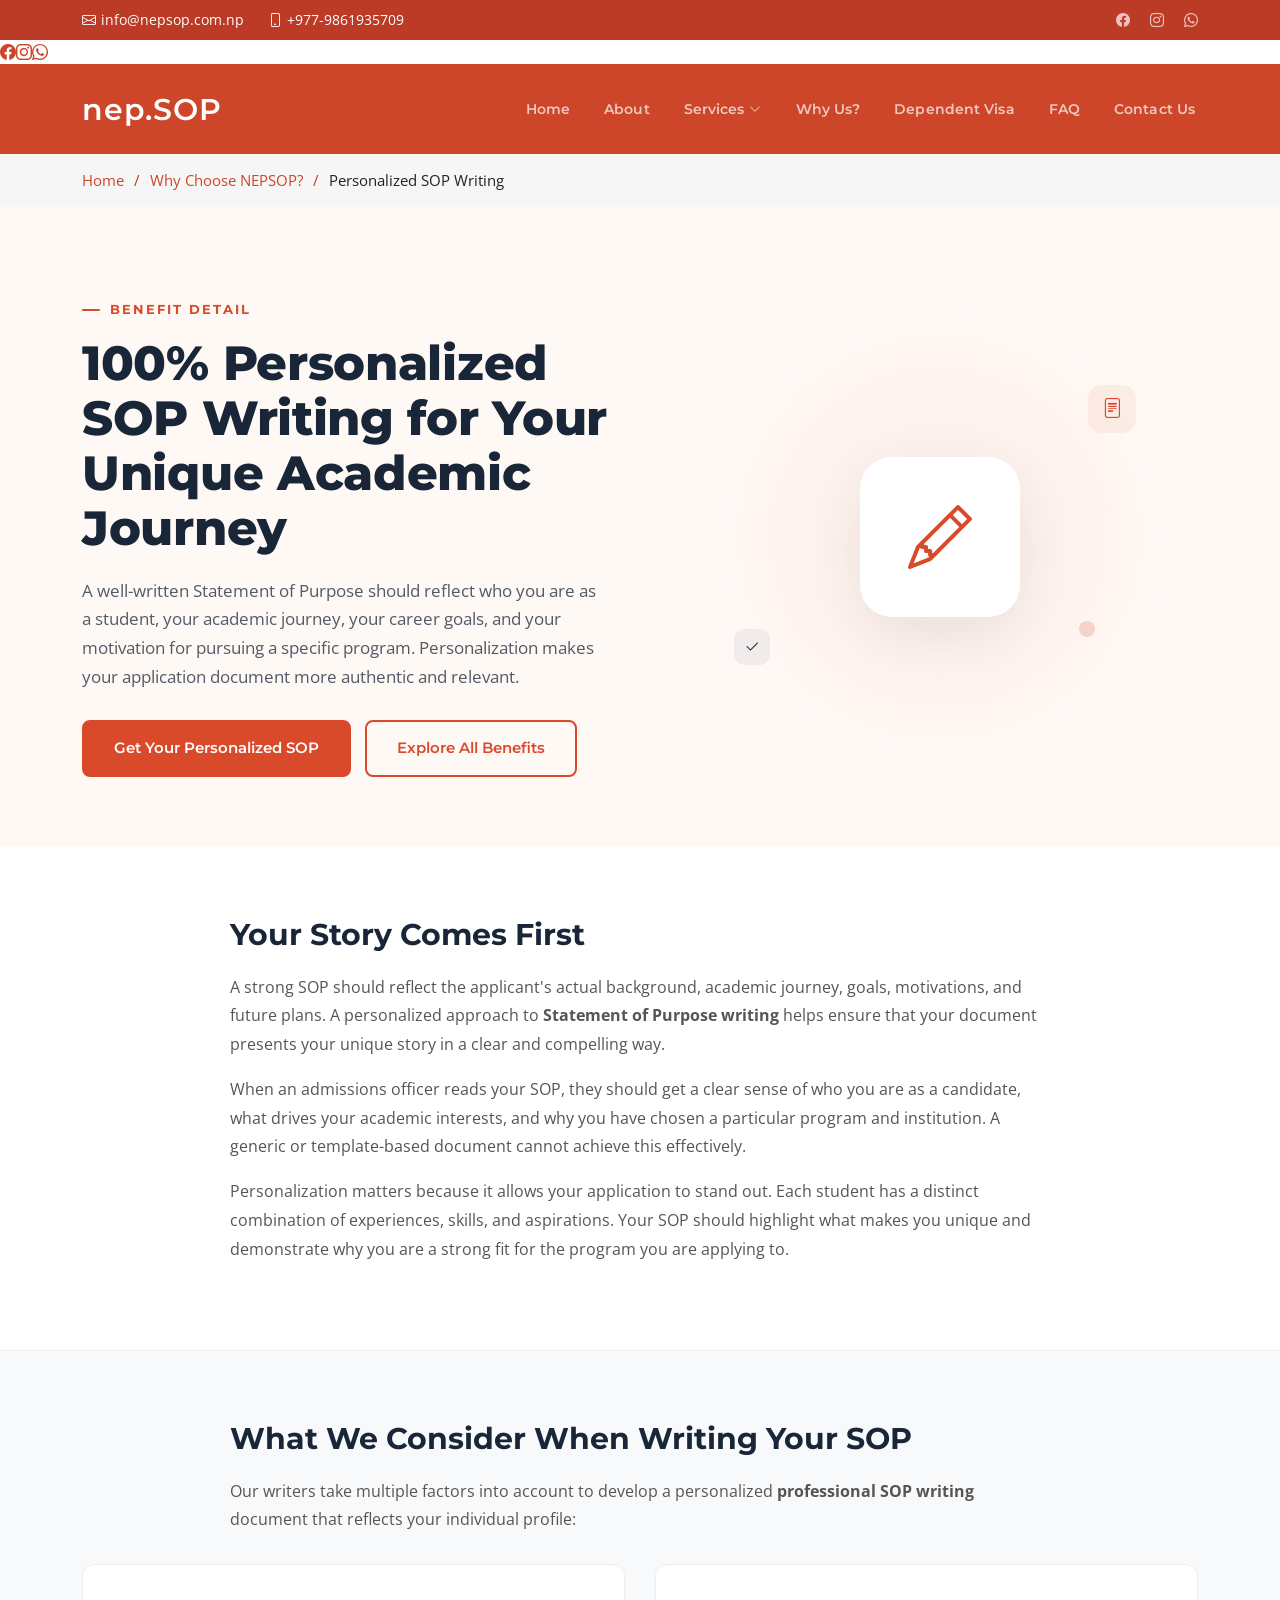
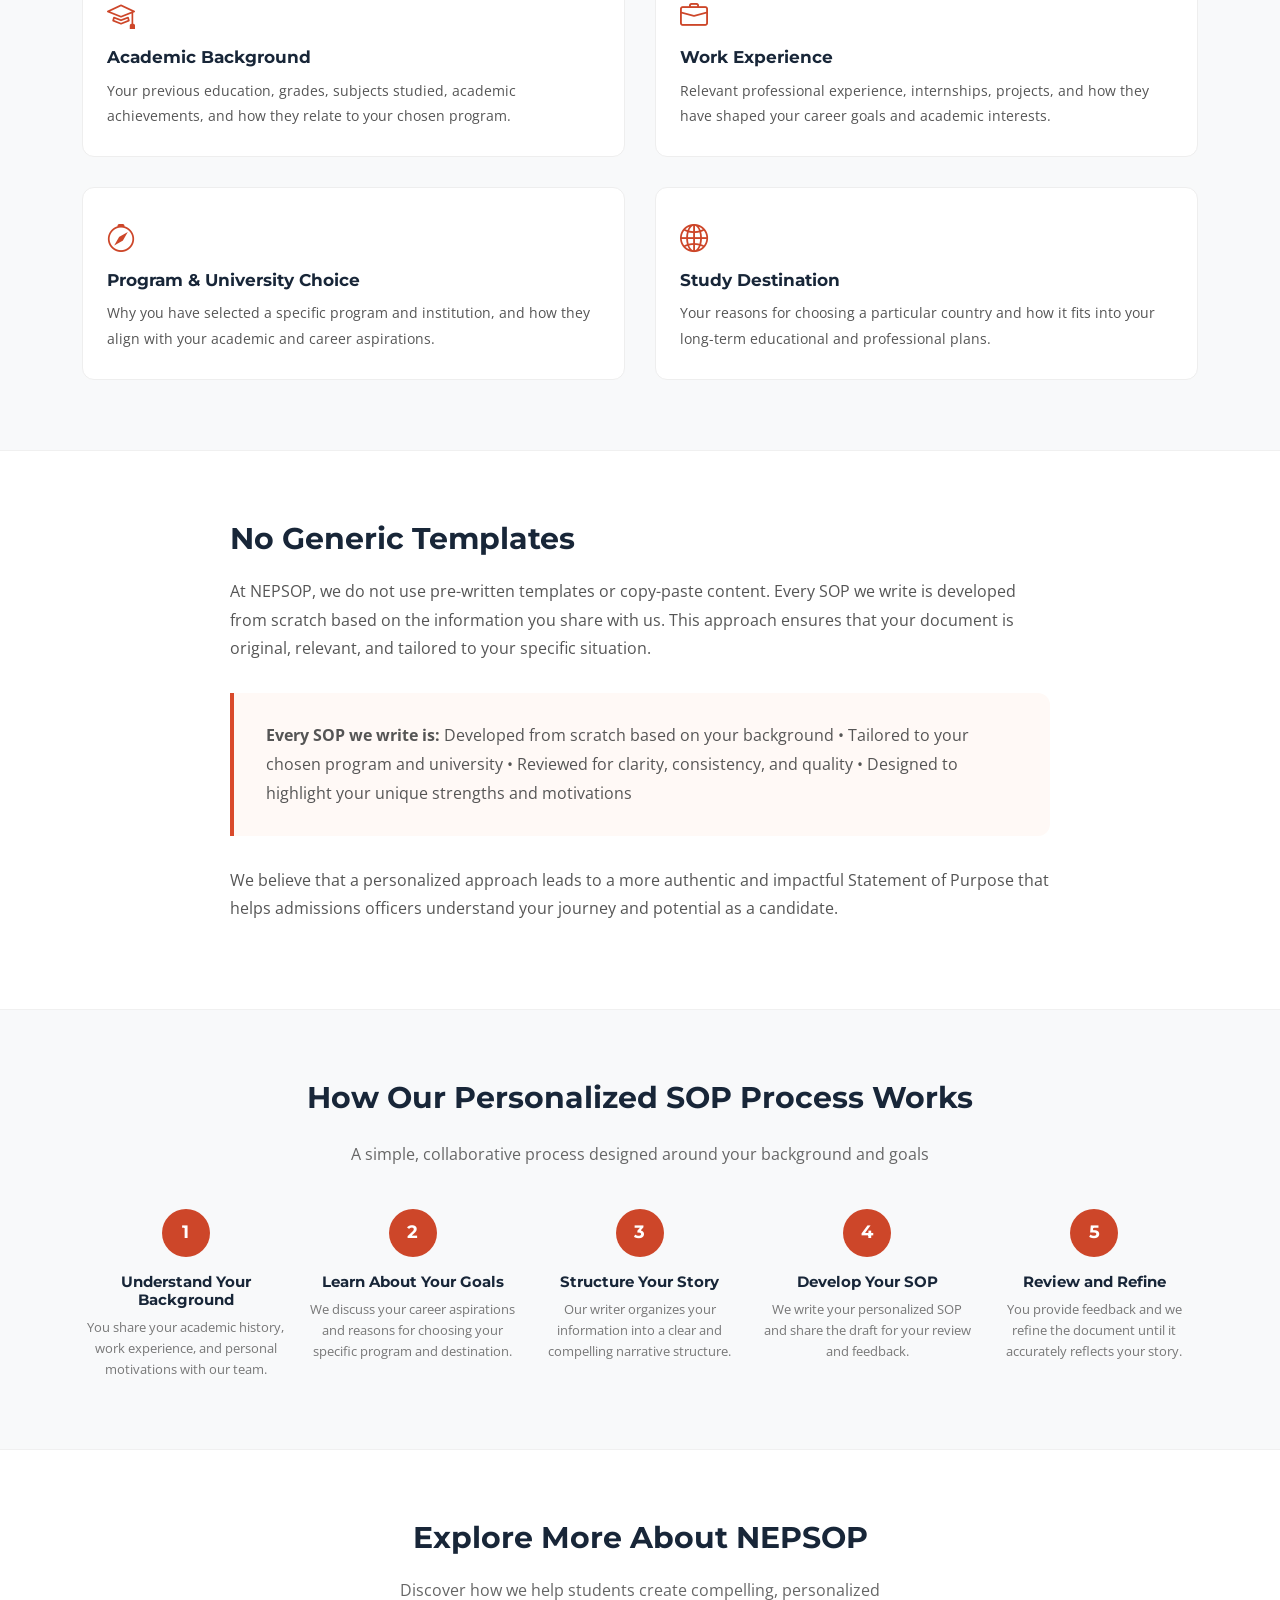
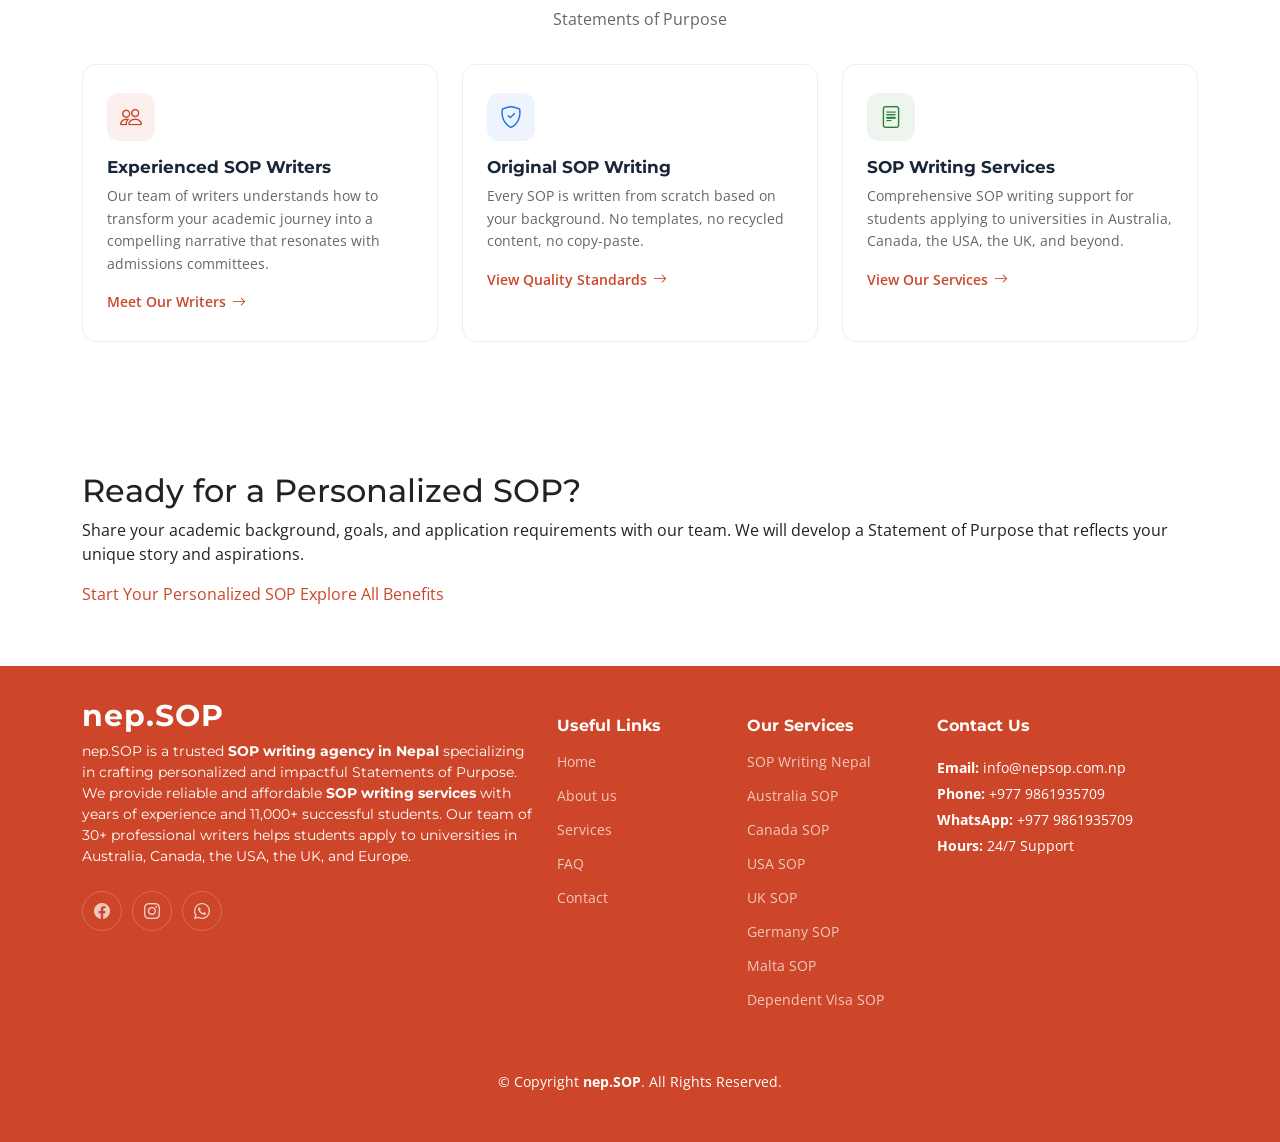
<file: 100-personalized-sop-writing.html>
<!DOCTYPE html>
<html lang="en">

<head>
  <meta charset="utf-8">
  <meta content="width=device-width, initial-scale=1.0" name="viewport">

  <title>100% Personalized SOP Writing Services | NEPSOP</title>
  <meta name="description" content="Get 100% personalized SOP writing from NEPSOP. Every Statement of Purpose is crafted from scratch based on your academic background, career goals, and chosen program. No templates.">
  <meta name="keywords" content="personalized SOP writing, professional SOP writing services, SOP writing services in Nepal, Statement of Purpose writing, custom SOP writing">

  <link rel="canonical" href="https://nepsop.com.np/100-personalized-sop-writing.html">
  <meta name="robots" content="index, follow">

  <link href="assets/favicon/apple-icon.png" rel="icon">
  <link href="assets/img/apple-touch-icon.png" rel="apple-touch-icon">

  <meta property="og:type" content="website">
  <meta property="og:url" content="https://nepsop.com.np/100-personalized-sop-writing.html">
  <meta property="og:title" content="100% Personalized SOP Writing Services | NEPSOP">
  <meta property="og:description" content="Get 100% personalized SOP writing from NEPSOP. Every Statement of Purpose is crafted from scratch based on your unique academic background and goals.">
  <meta property="og:image" content="https://nepsop.com.np/assets/img/neop.sop.png">
  <meta property="og:site_name" content="nep.SOP">

  <meta name="twitter:card" content="summary_large_image">
  <meta name="twitter:title" content="100% Personalized SOP Writing Services | NEPSOP">
  <meta name="twitter:description" content="Get 100% personalized SOP writing from NEPSOP. Every Statement of Purpose is crafted from scratch based on your unique academic journey.">
  <meta name="twitter:image" content="https://nepsop.com.np/assets/img/neop.sop.png">

  <link rel="preconnect" href="https://fonts.googleapis.com">
  <link rel="preconnect" href="https://fonts.gstatic.com" crossorigin>
  <link href="https://fonts.googleapis.com/css2?family=Open+Sans:ital,wght@0,300;0,400;0,500;0,600;0,700;1,300;1,400;1,600;1,700&family=Montserrat:ital,wght@0,300;0,400;0,500;0,600;0,700;1,300;1,400;1,500;1,600;1,700&family=Raleway:ital,wght@0,300;0,400;0,500;0,600;0,700;1,300;1,400;1,500;1,600;1,700&display=swap" rel="stylesheet">

  <link href="assets/vendor/bootstrap/css/bootstrap.min.css" rel="stylesheet">
  <link href="assets/vendor/bootstrap-icons/bootstrap-icons.css" rel="stylesheet">
  <link href="assets/vendor/aos/aos.css" rel="stylesheet">
  <link href="assets/vendor/glightbox/css/glightbox.min.css" rel="stylesheet">

  <link href="assets/css/main.css" rel="stylesheet">
  <link rel="stylesheet" href="https://cdnjs.cloudflare.com/ajax/libs/font-awesome/6.4.0/css/all.min.css">

  <style>
    /* ===================== Detail Page Shared Styles ===================== */
    .detail-hero {
      background: #FFF9F6;
      padding: 80px 0 60px;
      position: relative;
      overflow: hidden;
    }
    .detail-hero .hero-content {
      display: flex;
      align-items: center;
      gap: 60px;
      min-height: 500px;
    }
    .detail-hero .hero-copy {
      flex: 0 0 50%;
      max-width: 540px;
    }
    .detail-hero .hero-eyebrow {
      display: inline-block;
      font-family: 'Montserrat', sans-serif;
      font-size: 13px;
      font-weight: 700;
      letter-spacing: 2px;
      text-transform: uppercase;
      color: #D94A2B;
      margin-bottom: 16px;
      position: relative;
      padding-left: 28px;
    }
    .detail-hero .hero-eyebrow::before {
      content: '';
      position: absolute;
      left: 0;
      top: 50%;
      transform: translateY(-50%);
      width: 18px;
      height: 2px;
      background: #D94A2B;
      border-radius: 1px;
    }
    .detail-hero .hero-copy h1 {
      font-family: 'Montserrat', sans-serif;
      font-size: 48px;
      font-weight: 800;
      line-height: 1.15;
      color: #182638;
      margin-bottom: 20px;
      letter-spacing: -0.3px;
    }
    .detail-hero .hero-description {
      font-family: 'Open Sans', sans-serif;
      font-size: 17px;
      line-height: 1.7;
      color: #182638;
      max-width: 520px;
      margin-bottom: 28px;
      opacity: 0.75;
    }
    .detail-hero .hero-actions {
      display: flex;
      gap: 14px;
      flex-wrap: wrap;
    }
    .detail-hero .btn-primary-action {
      display: inline-flex;
      align-items: center;
      gap: 8px;
      font-family: 'Montserrat', sans-serif;
      font-weight: 600;
      font-size: 15px;
      color: #fff;
      background: #D94A2B;
      padding: 15px 30px;
      border-radius: 8px;
      border: 2px solid #D94A2B;
      transition: all 0.35s ease;
      text-decoration: none;
    }
    .detail-hero .btn-primary-action:hover {
      background: #c13d22;
      border-color: #c13d22;
      transform: translateY(-2px);
      box-shadow: 0 8px 25px rgba(217,74,43,0.25);
      color: #fff;
    }
    .detail-hero .btn-secondary-action {
      display: inline-flex;
      align-items: center;
      gap: 8px;
      font-family: 'Montserrat', sans-serif;
      font-weight: 600;
      font-size: 15px;
      color: #D94A2B;
      background: transparent;
      padding: 15px 30px;
      border-radius: 8px;
      border: 2px solid #D94A2B;
      transition: all 0.35s ease;
      text-decoration: none;
    }
    .detail-hero .btn-secondary-action:hover {
      background: rgba(217,74,43,0.06);
      transform: translateY(-2px);
      color: #c13d22;
      border-color: #c13d22;
    }
    /* Right visual */
    .detail-hero .hero-visual {
      flex: 1;
      position: relative;
      display: flex;
      align-items: center;
      justify-content: center;
      min-height: 400px;
    }
    .detail-hero .visual-bg-shape {
      position: absolute;
      width: 440px;
      height: 440px;
      border-radius: 50%;
      background: radial-gradient(circle at 50% 50%, rgba(217,74,43,0.07) 0%, rgba(217,74,43,0.02) 60%, transparent 72%);
      top: 50%;
      left: 50%;
      transform: translate(-50%, -50%);
      pointer-events: none;
    }
    .detail-hero .visual-icon-box {
      width: 160px;
      height: 160px;
      background: #fff;
      border-radius: 32px;
      box-shadow: 0 20px 60px rgba(0,0,0,0.07);
      display: flex;
      align-items: center;
      justify-content: center;
      position: relative;
      z-index: 2;
    }
    .detail-hero .visual-icon-box i {
      font-size: 64px;
      color: #D94A2B;
    }
    .detail-hero .visual-accent-1 {
      position: absolute;
      width: 48px;
      height: 48px;
      background: rgba(217,74,43,0.08);
      border-radius: 14px;
      display: flex;
      align-items: center;
      justify-content: center;
      font-size: 20px;
      color: #D94A2B;
      top: 12%;
      right: 12%;
      z-index: 1;
    }
    .detail-hero .visual-accent-2 {
      position: absolute;
      width: 36px;
      height: 36px;
      background: rgba(24,38,56,0.06);
      border-radius: 10px;
      display: flex;
      align-items: center;
      justify-content: center;
      font-size: 16px;
      color: #182638;
      bottom: 18%;
      left: 10%;
      z-index: 1;
    }
    .detail-hero .visual-accent-3 {
      position: absolute;
      width: 16px;
      height: 16px;
      border-radius: 50%;
      background: #D94A2B;
      opacity: 0.2;
      bottom: 25%;
      right: 20%;
    }

    /* Content Sections */
    .detail-section {
      padding: 70px 0;
    }
    .detail-section + .detail-section {
      border-top: 1px solid #f0f0f0;
    }
    .detail-section.bg-soft {
      background: #f8f9fa;
    }
    .detail-section .content-width {
      max-width: 820px;
      margin: 0 auto;
    }
    .detail-section h2 {
      font-family: 'Montserrat', sans-serif;
      font-size: 30px;
      font-weight: 700;
      color: #182638;
      margin-bottom: 20px;
    }
    .detail-section h3 {
      font-family: 'Montserrat', sans-serif;
      font-size: 22px;
      font-weight: 600;
      color: #182638;
      margin-bottom: 14px;
    }
    .detail-section p {
      font-size: 16px;
      line-height: 1.8;
      color: #555;
      margin-bottom: 16px;
    }
    .detail-section ul {
      padding-left: 20px;
      margin-bottom: 20px;
    }
    .detail-section ul li {
      margin-bottom: 10px;
      color: #555;
      line-height: 1.6;
    }
    .detail-section ul li::marker {
      color: var(--color-primary);
    }

    /* Process Steps */
    .process-steps {
      display: grid;
      grid-template-columns: repeat(5, 1fr);
      gap: 20px;
      margin-top: 40px;
    }
    .process-step-item {
      text-align: center;
    }
    .process-step-item .step-num {
      width: 48px;
      height: 48px;
      border-radius: 50%;
      background: var(--color-primary);
      color: #fff;
      display: flex;
      align-items: center;
      justify-content: center;
      margin: 0 auto 16px;
      font-family: 'Montserrat', sans-serif;
      font-size: 18px;
      font-weight: 700;
    }
    .process-step-item h4 {
      font-family: 'Montserrat', sans-serif;
      font-size: 15px;
      font-weight: 700;
      color: #182638;
      margin-bottom: 8px;
    }
    .process-step-item p {
      font-size: 13px;
      line-height: 1.6;
      color: #777;
      margin-bottom: 0;
    }

    /* Highlight Box */
    .highlight-box {
      background: #FFF9F6;
      border-left: 4px solid #D94A2B;
      padding: 28px 32px;
      border-radius: 0 12px 12px 0;
      margin: 30px 0;
    }
    .highlight-box p:last-child {
      margin-bottom: 0;
    }

    /* Two column content */
    .two-col-content {
      display: grid;
      grid-template-columns: 1fr 1fr;
      gap: 30px;
      margin-top: 30px;
    }
    .two-col-content .col-item {
      background: #fff;
      border: 1px solid #eee;
      border-radius: 12px;
      padding: 28px 24px;
      transition: all 0.3s ease;
    }
    .two-col-content .col-item:hover {
      box-shadow: 0 6px 20px rgba(0,0,0,0.05);
    }
    .two-col-content .col-item .item-icon {
      font-size: 28px;
      color: var(--color-primary);
      margin-bottom: 12px;
    }
    .two-col-content .col-item h4 {
      font-size: 17px;
      font-weight: 700;
      color: #182638;
      margin-bottom: 10px;
    }
    .two-col-content .col-item p {
      font-size: 14px;
      margin-bottom: 0;
    }

    /* Related Cards */
    .related-grid {
      display: grid;
      grid-template-columns: repeat(3, 1fr);
      gap: 24px;
      margin-top: 30px;
    }
    .related-card {
      display: block;
      background: #fff;
      border: 1px solid #eee;
      border-radius: 14px;
      padding: 28px 24px;
      text-decoration: none;
      transition: all 0.35s ease;
    }
    .related-card:hover {
      transform: translateY(-4px);
      box-shadow: 0 10px 30px rgba(0,0,0,0.07);
      border-color: transparent;
      text-decoration: none;
    }
    .related-card .rc-icon {
      width: 48px;
      height: 48px;
      border-radius: 12px;
      display: flex;
      align-items: center;
      justify-content: center;
      margin-bottom: 16px;
      font-size: 22px;
    }
    .related-card:nth-child(1) .rc-icon { background: rgba(205,70,41,0.08); color: #CD4629; }
    .related-card:nth-child(2) .rc-icon { background: rgba(26,115,232,0.08); color: #1A73E8; }
    .related-card:nth-child(3) .rc-icon { background: rgba(46,125,50,0.08); color: #2E7D32; }
    .related-card h4 {
      font-size: 17px;
      font-weight: 700;
      color: #182638;
      margin-bottom: 8px;
      transition: color 0.3s ease;
    }
    .related-card:hover h4 {
      color: var(--color-primary);
    }
    .related-card p {
      font-size: 14px;
      color: #666;
      line-height: 1.6;
      margin-bottom: 14px;
    }
    .related-card .rc-link {
      font-size: 14px;
      font-weight: 600;
      color: var(--color-primary);
      display: inline-flex;
      align-items: center;
      gap: 6px;
    }
    .related-card .rc-link i {
      transition: transform 0.3s ease;
    }
    .related-card:hover .rc-link i {
      transform: translateX(4px);
    }

    .breadcrumb-custom {
      background-color: #f6f6f6;
      padding: 15px 0;
    }
    .breadcrumb-custom nav ol {
      display: flex;
      flex-wrap: wrap;
      list-style: none;
      margin: 0;
      padding: 0;
      font-size: 15px;
    }
    .breadcrumb-custom nav ol li + li::before {
      content: "/";
      padding: 0 10px;
      color: var(--color-secondary);
    }

    /* Responsive */
    @media (max-width: 991px) {
      .detail-hero .hero-content { flex-direction: column; gap: 40px; min-height: auto; }
      .detail-hero .hero-copy { flex: none; max-width: 100%; }
      .detail-hero .hero-copy h1 { font-size: 36px; }
      .detail-hero .hero-visual { min-height: 320px; width: 100%; }
      .detail-hero .visual-bg-shape { width: 340px; height: 340px; }
      .process-steps { grid-template-columns: repeat(3,1fr); }
      .two-col-content { grid-template-columns: 1fr; }
      .related-grid { grid-template-columns: repeat(2,1fr); }
    }
    @media (max-width: 767px) {
      .detail-hero { padding: 50px 0 40px; }
      .detail-hero .hero-copy h1 { font-size: 32px; }
      .detail-hero .hero-description { font-size: 16px; }
      .detail-hero .hero-visual { min-height: 280px; }
      .detail-hero .visual-icon-box { width: 120px; height: 120px; }
      .detail-hero .visual-icon-box i { font-size: 48px; }
      .process-steps { grid-template-columns: repeat(2,1fr); }
      .related-grid { grid-template-columns: 1fr; }
      .detail-section h2 { font-size: 26px; }
    }
    @media (max-width: 575px) {
      .detail-hero .hero-actions { flex-direction: column; }
      .detail-hero .btn-primary-action,
      .detail-hero .btn-secondary-action { width: 100%; justify-content: center; }
      .detail-hero .hero-copy h1 { font-size: 28px; }
      .process-steps { grid-template-columns: 1fr; }
    }
  </style>

  <script type="application/ld+json">
  {
    "@context": "https://schema.org",
    "@type": "Service",
    "name": "100% Personalized SOP Writing",
    "provider": {
      "@type": "Organization",
      "name": "nep.SOP",
      "url": "https://nepsop.com.np/"
    },
    "description": "Professional personalized SOP writing service for students. Every Statement of Purpose is crafted from scratch."
  }
  </script>
</head>

<body>

  <!-- ======= Top Bar ======= -->
    <section id="topbar" class="topbar d-flex align-items-center">
    <div class="container d-flex justify-content-center justify-content-md-between">
      <div class="contact-info d-flex align-items-center">
        <i class="bi bi-envelope d-flex align-items-center"><a
            href="mailto:info@nepsop.com.np">info@nepsop.com.np</a></i>
        <i class="bi bi-phone d-flex align-items-center ms-4"><a href="tel:+977-9861935709">+977-9861935709</a></i>
      </div>
      <div class="social-links d-none d-md-flex align-items-center">
        <a href="https://www.facebook.com/nep.sopwrite" target="_blank" class="facebook" aria-label="Facebook"><i class="bi bi-facebook"></i></a>
        <a href="https://www.instagram.com/nep.sop/" target="_blank" class="instagram" aria-label="Instagram"><i class="bi bi-instagram"></i></a>
        <a href="https://wa.me/9779861935709/?text=Hi%20there!%20Anyone%20up%20for%20help?#" target="_blank" class="whatsapp" aria-label="WhatsApp"><i class="bi bi-whatsapp"></i></a>
      </div>
    </div>
  </section><!-- End Top Bar -->
      <div class="social-links d-none d-md-flex align-items-center">
        <a href="https://www.facebook.com/nep.sopwrite" target="_blank" class="facebook" aria-label="Facebook"><i class="bi bi-facebook"></i></a>
        <a href="https://www.instagram.com/nep.sop/" target="_blank" class="instagram" aria-label="Instagram"><i class="bi bi-instagram"></i></a>
        <a href="https://wa.me/9779861935709/?text=Hi%20there!%20Anyone%20up%20for%20help?#" target="_blank" class="whatsapp" aria-label="WhatsApp"><i class="bi bi-whatsapp"></i></a>
      </div>
    </div>
  </section>

  <!-- ======= Header ======= -->
    <header id="header" class="header d-flex align-items-center">

    <div class="container-fluid container-xl d-flex align-items-center justify-content-between">
      <a href="index.html" class="logo d-flex align-items-center">
        <span class="logo-text">nep.SOP</span>
      </a>
      <nav id="navbar" class="navbar">
        <ul>
          <li><a href="index.html">Home</a></li>
          <li><a href="#about">About</a></li>
          <li class="dropdown"><a href="#services"><span>Services</span> <i class="bi bi-chevron-down dropdown-indicator"></i></a>
            <ul>
              <li><a href="sop-writing-nepal.html">SOP Writing Nepal</a></li>
              <li><a href="australia-sop.html">Australia SOP</a></li>
              <li><a href="canada-sop.html">Canada SOP</a></li>
              <li><a href="usa-sop.html">USA SOP</a></li>
              <li><a href="uk-sop.html">UK SOP</a></li>
              <li><a href="germany-sop.html">Germany SOP</a></li>
              <li><a href="malta-sop.html">Malta SOP</a></li>
            </ul>
          </li>
          <li><a href="why-choose-nepsop.html">Why Us?</a></li>
          <li><a href="dependent-visa-sop.html">Dependent Visa</a></li>

          <li><a href="#faq">FAQ</a></li>
          <li><a href="#contact">Contact Us</a></li>
        </ul>
      </nav><!-- .navbar -->

      <i class="mobile-nav-toggle mobile-nav-show bi bi-list"></i>
      <i class="mobile-nav-toggle mobile-nav-hide d-none bi bi-x"></i>  

    </div>
  </header><!-- End Header -->

  <main id="main">

    <!-- ======= Breadcrumb ======= -->
    <div class="breadcrumb-custom">
      <div class="container">
        <nav aria-label="Breadcrumb">
          <ol>
            <li><a href="index.html">Home</a></li>
            <li><a href="why-choose-nepsop.html">Why Choose NEPSOP?</a></li>
            <li>Personalized SOP Writing</li>
          </ol>
        </nav>
      </div>
    </div>

    <!-- ======= Hero ======= -->
    <section class="detail-hero">
      <div class="container">
        <div class="hero-content">
          <div class="hero-copy" data-aos="fade-up" data-aos-delay="100">
            <span class="hero-eyebrow">BENEFIT DETAIL</span>
            <h1>100% Personalized SOP Writing for Your Unique Academic Journey</h1>
            <p class="hero-description">A well-written Statement of Purpose should reflect who you are as a student, your academic journey, your career goals, and your motivation for pursuing a specific program. Personalization makes your application document more authentic and relevant.</p>
            <div class="hero-actions">
              <a href="https://wa.me/9779861935709/?text=Hi%20there!%20I'm%20interested%20in%20personalized%20SOP%20writing" target="_blank" class="btn-primary-action">Get Your Personalized SOP</a>
              <a href="why-choose-nepsop.html" class="btn-secondary-action">Explore All Benefits</a>
            </div>
          </div>
          <div class="hero-visual" data-aos="fade-up" data-aos-delay="200">
            <div class="visual-bg-shape"></div>
            <div class="visual-icon-box">
              <i class="bi bi-pencil"></i>
            </div>
            <div class="visual-accent-1"><i class="bi bi-file-text"></i></div>
            <div class="visual-accent-2"><i class="bi bi-check2"></i></div>
            <div class="visual-accent-3"></div>
          </div>
        </div>
      </div>
    </section>

    <!-- ======= Your Story Comes First ======= -->
    <section class="detail-section">
      <div class="container">
        <div class="content-width" data-aos="fade-up">
          <h2>Your Story Comes First</h2>
          <p>A strong SOP should reflect the applicant's actual background, academic journey, goals, motivations, and future plans. A personalized approach to <strong>Statement of Purpose writing</strong> helps ensure that your document presents your unique story in a clear and compelling way.</p>
          <p>When an admissions officer reads your SOP, they should get a clear sense of who you are as a candidate, what drives your academic interests, and why you have chosen a particular program and institution. A generic or template-based document cannot achieve this effectively.</p>
          <p>Personalization matters because it allows your application to stand out. Each student has a distinct combination of experiences, skills, and aspirations. Your SOP should highlight what makes you unique and demonstrate why you are a strong fit for the program you are applying to.</p>
        </div>
      </div>
    </section>

    <!-- ======= What We Consider ======= -->
    <section class="detail-section bg-soft">
      <div class="container">
        <div class="content-width" data-aos="fade-up">
          <h2>What We Consider When Writing Your SOP</h2>
          <p>Our writers take multiple factors into account to develop a personalized <strong>professional SOP writing</strong> document that reflects your individual profile:</p>
        </div>
        <div class="two-col-content" data-aos="fade-up" data-aos-delay="100">
          <div class="col-item">
            <div class="item-icon"><i class="bi bi-mortarboard"></i></div>
            <h4>Academic Background</h4>
            <p>Your previous education, grades, subjects studied, academic achievements, and how they relate to your chosen program.</p>
          </div>
          <div class="col-item">
            <div class="item-icon"><i class="bi bi-briefcase"></i></div>
            <h4>Work Experience</h4>
            <p>Relevant professional experience, internships, projects, and how they have shaped your career goals and academic interests.</p>
          </div>
          <div class="col-item">
            <div class="item-icon"><i class="bi bi-compass"></i></div>
            <h4>Program &amp; University Choice</h4>
            <p>Why you have selected a specific program and institution, and how they align with your academic and career aspirations.</p>
          </div>
          <div class="col-item">
            <div class="item-icon"><i class="bi bi-globe2"></i></div>
            <h4>Study Destination</h4>
            <p>Your reasons for choosing a particular country and how it fits into your long-term educational and professional plans.</p>
          </div>
        </div>
      </div>
    </section>

    <!-- ======= No Generic Templates ======= -->
    <section class="detail-section">
      <div class="container">
        <div class="content-width" data-aos="fade-up">
          <h2>No Generic Templates</h2>
          <p>At NEPSOP, we do not use pre-written templates or copy-paste content. Every SOP we write is developed from scratch based on the information you share with us. This approach ensures that your document is original, relevant, and tailored to your specific situation.</p>
          <div class="highlight-box">
            <p><strong>Every SOP we write is:</strong> Developed from scratch based on your background &bull; Tailored to your chosen program and university &bull; Reviewed for clarity, consistency, and quality &bull; Designed to highlight your unique strengths and motivations</p>
          </div>
          <p>We believe that a personalized approach leads to a more authentic and impactful Statement of Purpose that helps admissions officers understand your journey and potential as a candidate.</p>
        </div>
      </div>
    </section>

    <!-- ======= How It Works ======= -->
    <section class="detail-section bg-soft">
      <div class="container" data-aos="fade-up">
        <h2 class="text-center mb-4">How Our Personalized SOP Process Works</h2>
        <p class="text-center mb-4" style="color:#666;max-width:650px;margin:0 auto 30px;font-size:16px;">A simple, collaborative process designed around your background and goals</p>
        <div class="process-steps">
          <div class="process-step-item">
            <div class="step-num">1</div>
            <h4>Understand Your Background</h4>
            <p>You share your academic history, work experience, and personal motivations with our team.</p>
          </div>
          <div class="process-step-item">
            <div class="step-num">2</div>
            <h4>Learn About Your Goals</h4>
            <p>We discuss your career aspirations and reasons for choosing your specific program and destination.</p>
          </div>
          <div class="process-step-item">
            <div class="step-num">3</div>
            <h4>Structure Your Story</h4>
            <p>Our writer organizes your information into a clear and compelling narrative structure.</p>
          </div>
          <div class="process-step-item">
            <div class="step-num">4</div>
            <h4>Develop Your SOP</h4>
            <p>We write your personalized SOP and share the draft for your review and feedback.</p>
          </div>
          <div class="process-step-item">
            <div class="step-num">5</div>
            <h4>Review and Refine</h4>
            <p>You provide feedback and we refine the document until it accurately reflects your story.</p>
          </div>
        </div>
      </div>
    </section>

    <!-- ======= Related Content ======= -->
    <section class="detail-section">
      <div class="container" data-aos="fade-up">
        <h2 class="text-center">Explore More About NEPSOP</h2>
        <p class="text-center" style="color:#666;max-width:550px;margin:0 auto;font-size:16px;">Discover how we help students create compelling, personalized Statements of Purpose</p>
        <div class="related-grid">
          <a href="experienced-sop-writers.html" class="related-card">
            <div class="rc-icon"><i class="bi bi-people"></i></div>
            <h4>Experienced SOP Writers</h4>
            <p>Our team of writers understands how to transform your academic journey into a compelling narrative that resonates with admissions committees.</p>
            <span class="rc-link">Meet Our Writers <i class="bi bi-arrow-right"></i></span>
          </a>
          <a href="plagiarism-free-sop-writing.html" class="related-card">
            <div class="rc-icon"><i class="bi bi-shield-check"></i></div>
            <h4>Original SOP Writing</h4>
            <p>Every SOP is written from scratch based on your background. No templates, no recycled content, no copy-paste.</p>
            <span class="rc-link">View Quality Standards <i class="bi bi-arrow-right"></i></span>
          </a>
          <a href="sop-writing-nepal.html" class="related-card">
            <div class="rc-icon"><i class="bi bi-file-text"></i></div>
            <h4>SOP Writing Services</h4>
            <p>Comprehensive SOP writing support for students applying to universities in Australia, Canada, the USA, the UK, and beyond.</p>
            <span class="rc-link">View Our Services <i class="bi bi-arrow-right"></i></span>
          </a>
        </div>
      </div>
    </section>

    <!-- ======= Final CTA ======= -->
    <section class="cta-final">
      <div class="container" data-aos="fade-up">
        <h2>Ready for a Personalized SOP?</h2>
        <p>Share your academic background, goals, and application requirements with our team. We will develop a Statement of Purpose that reflects your unique story and aspirations.</p>
        <div class="cta-actions">
          <a href="https://wa.me/9779861935709/?text=Hi%20there!%20I'm%20interested%20in%20personalized%20SOP%20writing" target="_blank" class="btn-cta-primary">Start Your Personalized SOP</a>
          <a href="why-choose-nepsop.html" class="btn-cta-secondary">Explore All Benefits</a>
        </div>
      </div>
    </section>

  </main>

  <!-- ======= Footer ======= -->
    <footer id="footer" class="footer">

    <div class="container">
      <div class="row gy-4">
        <div class="col-lg-5 col-md-12 footer-info">
          <a href="index.html" class="logo d-flex align-items-center">
            <span>nep.SOP</span>
          </a>
          <p>nep.SOP is a trusted <strong>SOP writing agency in Nepal</strong> specializing in crafting personalized and impactful Statements of Purpose. We provide reliable and affordable <strong>SOP writing services</strong> with years of experience and 11,000+ successful students. Our team of 30+ professional writers helps students apply to universities in Australia, Canada, the USA, the UK, and Europe.</p>
          <div class="social-links d-flex mt-4">
            <a href="https://www.facebook.com/nep.sopwrite" target="_blank" class="facebook" aria-label="Facebook"><i class="bi bi-facebook"></i></a>
            <a href="https://www.instagram.com/nep.sop/" target="_blank" class="instagram" aria-label="Instagram"><i class="bi bi-instagram"></i></a>
            <a href="https://wa.me/9779861935709/?text=Hi%20there!%20Anyone%20up%20for%20help?#" target="_blank" class="whatsapp" aria-label="WhatsApp"><i class="bi bi-whatsapp"></i></a>
          </div>
        </div>

        <div class="col-lg-2 col-6 footer-links">
          <h4>Useful Links</h4>
          <ul>
            <li><a href="index.html">Home</a></li>
            <li><a href="#about">About us</a></li>
            <li><a href="#services">Services</a></li>
            <li><a href="#faq">FAQ</a></li>
            <li><a href="#contact">Contact</a></li>
          </ul>
        </div>

        <div class="col-lg-2 col-6 footer-links">
          <h4>Our Services</h4>
          <ul>
            <li><a href="sop-writing-nepal.html">SOP Writing Nepal</a></li>
            <li><a href="australia-sop.html">Australia SOP</a></li>
            <li><a href="canada-sop.html">Canada SOP</a></li>
            <li><a href="usa-sop.html">USA SOP</a></li>
            <li><a href="uk-sop.html">UK SOP</a></li>
            <li><a href="germany-sop.html">Germany SOP</a></li>
            <li><a href="malta-sop.html">Malta SOP</a></li>
            <li><a href="dependent-visa-sop.html">Dependent Visa SOP</a></li>
          </ul>
        </div>

        <div class="col-lg-3 col-md-12 footer-contact text-center text-md-start">
          <h4>Contact Us</h4>
          <p>
            <strong>Email:</strong> info@nepsop.com.np<br>
            <strong>Phone:</strong> +977 9861935709<br>
            <strong>WhatsApp:</strong> <a href="https://wa.me/9779861935709" style="color: #fff;">+977 9861935709</a><br>
            <strong>Hours:</strong> 24/7 Support<br>
          </p>
        </div>

      </div>
    </div>

    <div class="container mt-4">
      <div class="copyright">
        &copy; Copyright <strong><span>nep.SOP</span></strong>. All Rights Reserved.
      </div>
    </div>

  </footer><!-- End Footer -->
  <a href="#" class="scroll-top d-flex align-items-center justify-content-center"><i class="bi bi-arrow-up-short"></i></a>

  <div id="preloader"></div>

  <script src="assets/vendor/bootstrap/js/bootstrap.bundle.min.js"></script>
  <script src="assets/vendor/aos/aos.js"></script>
  <script src="assets/vendor/glightbox/js/glightbox.min.js"></script>
  <script src="assets/vendor/purecounter/purecounter_vanilla.js"></script>
  <script src="assets/js/main.js"></script>

</body>
</html>
</file>
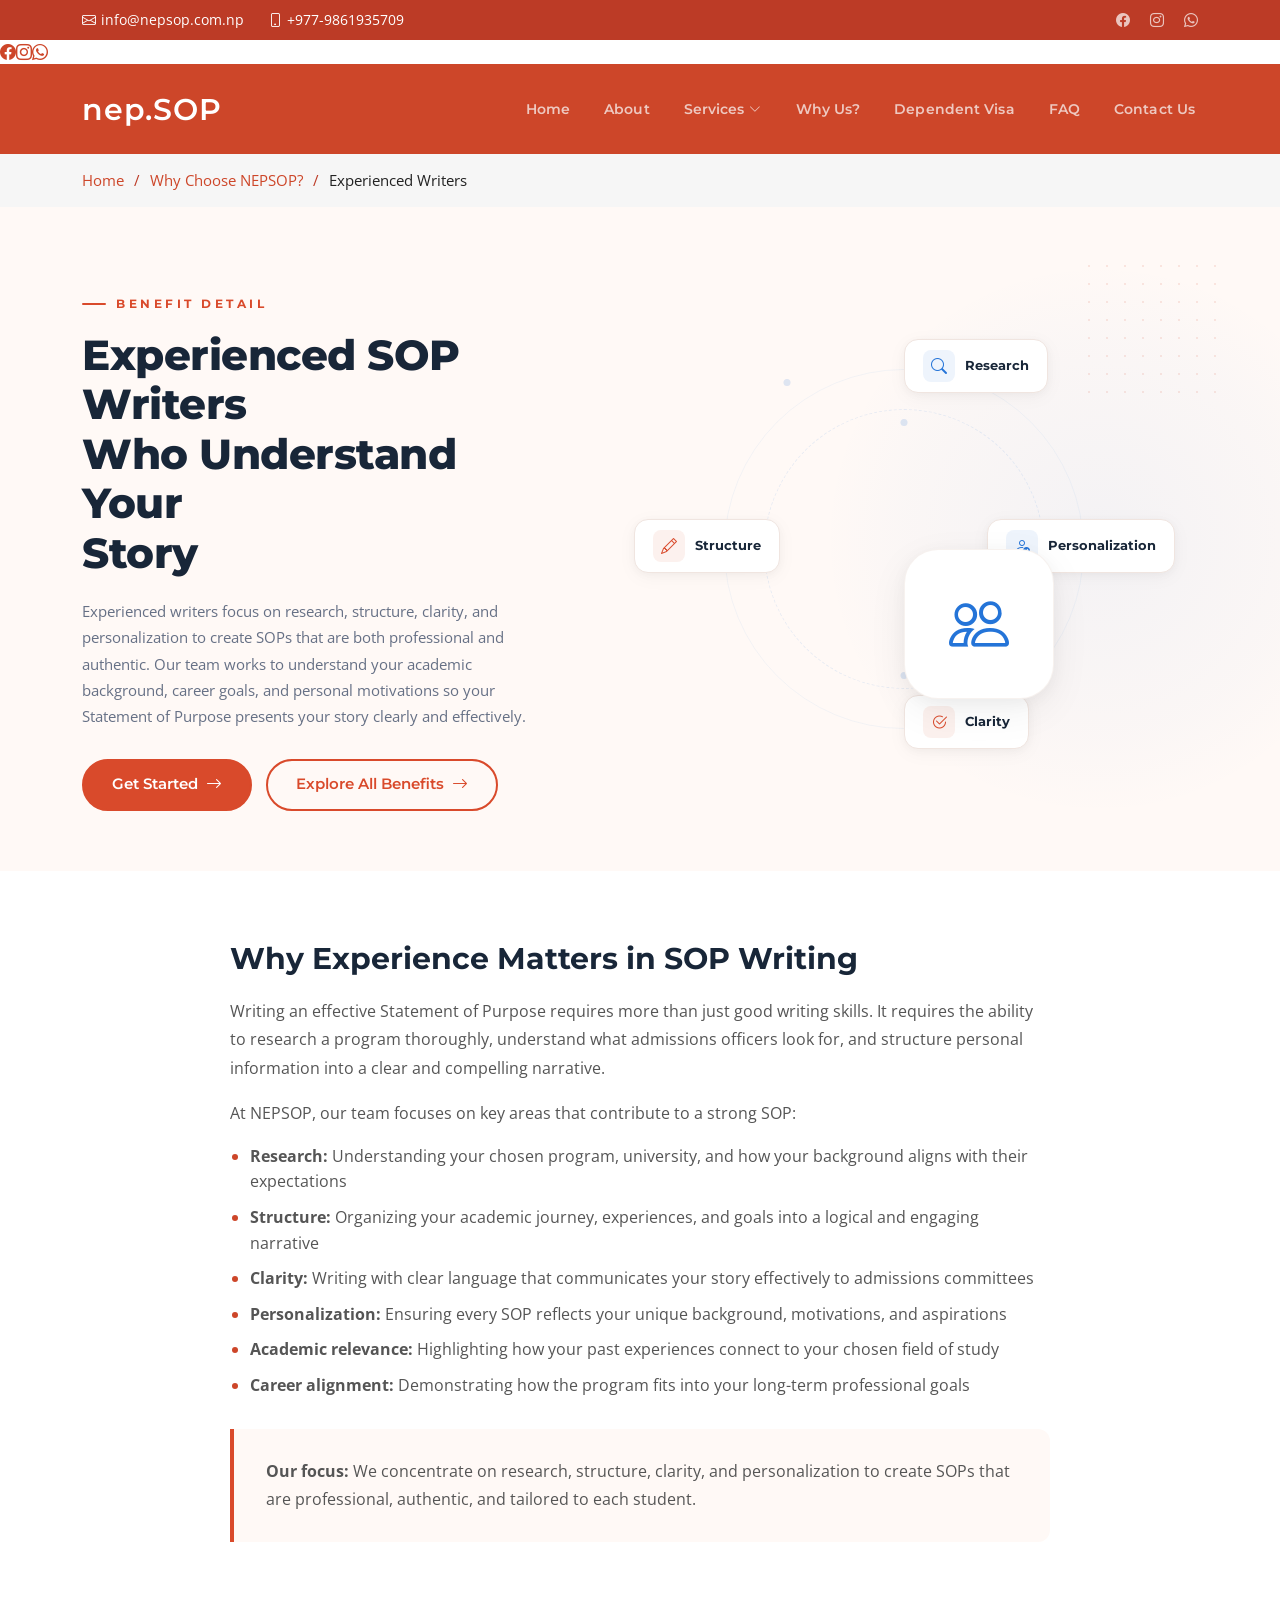
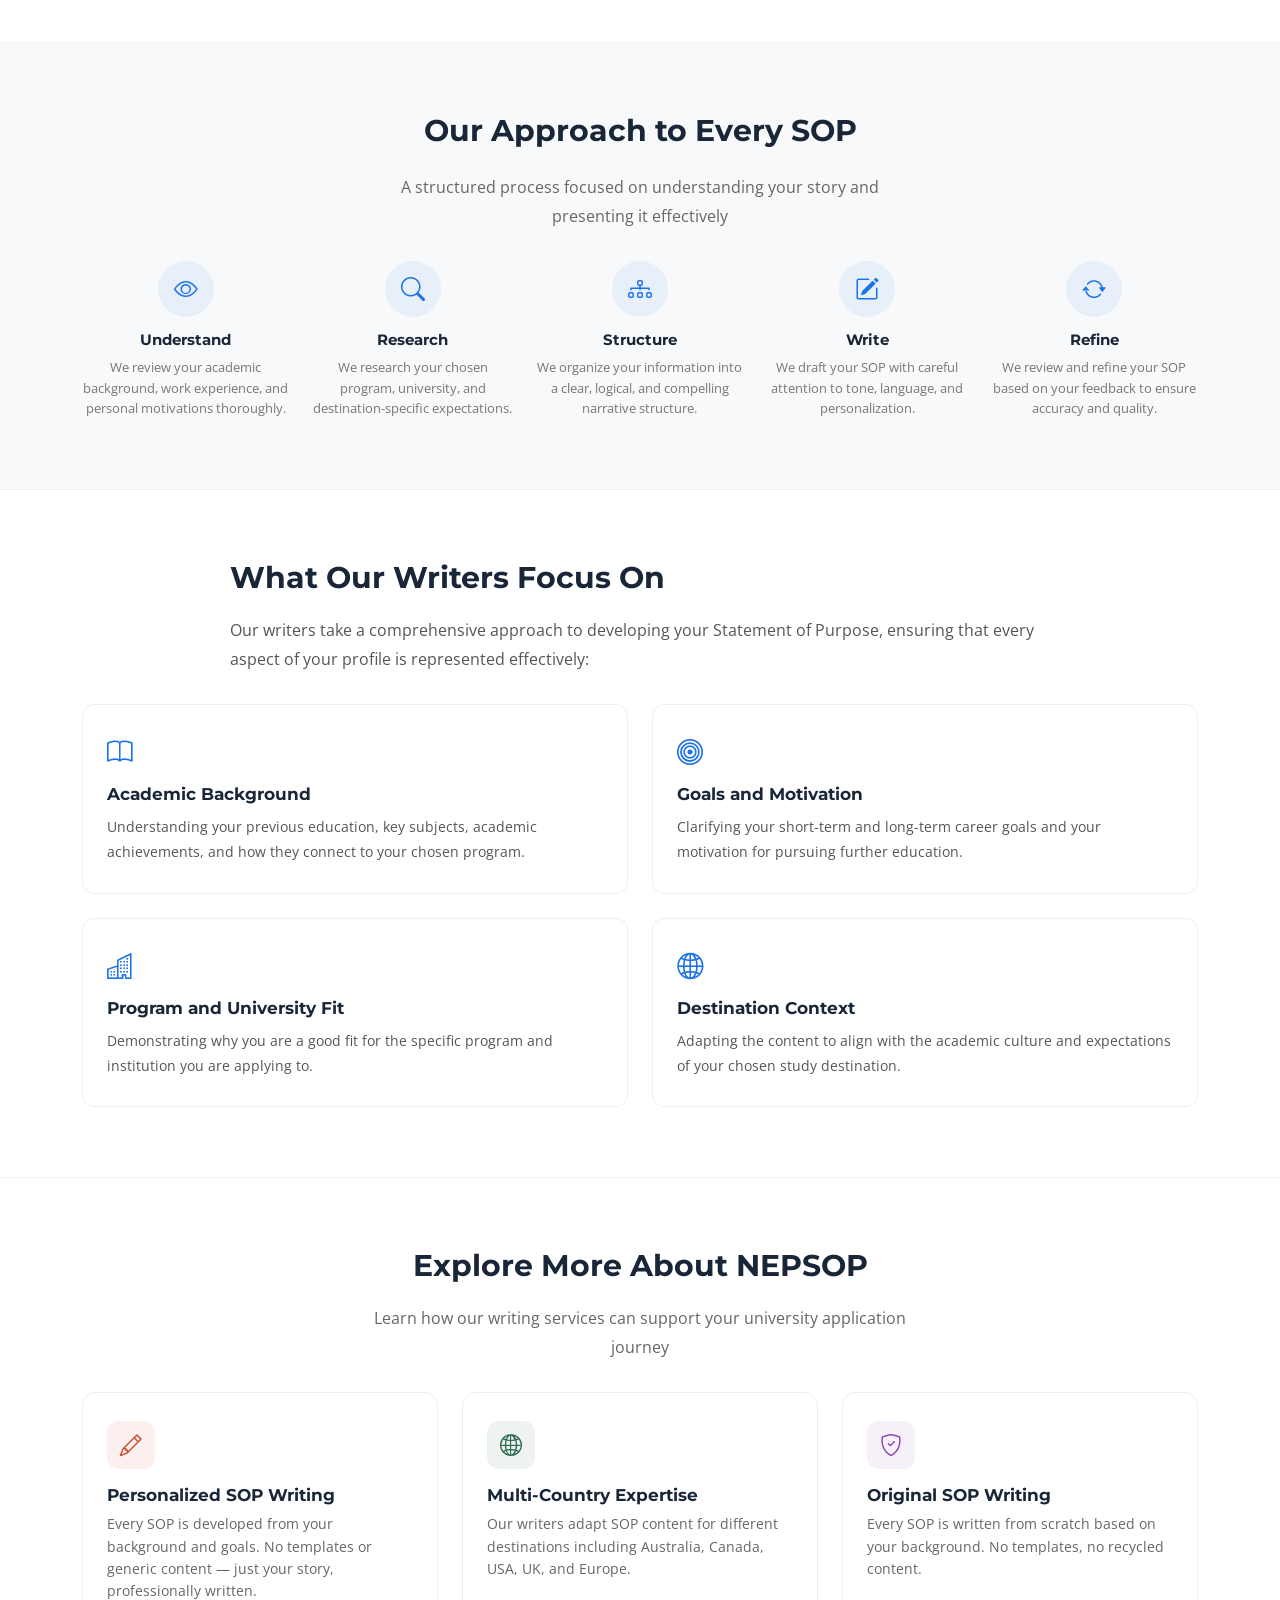
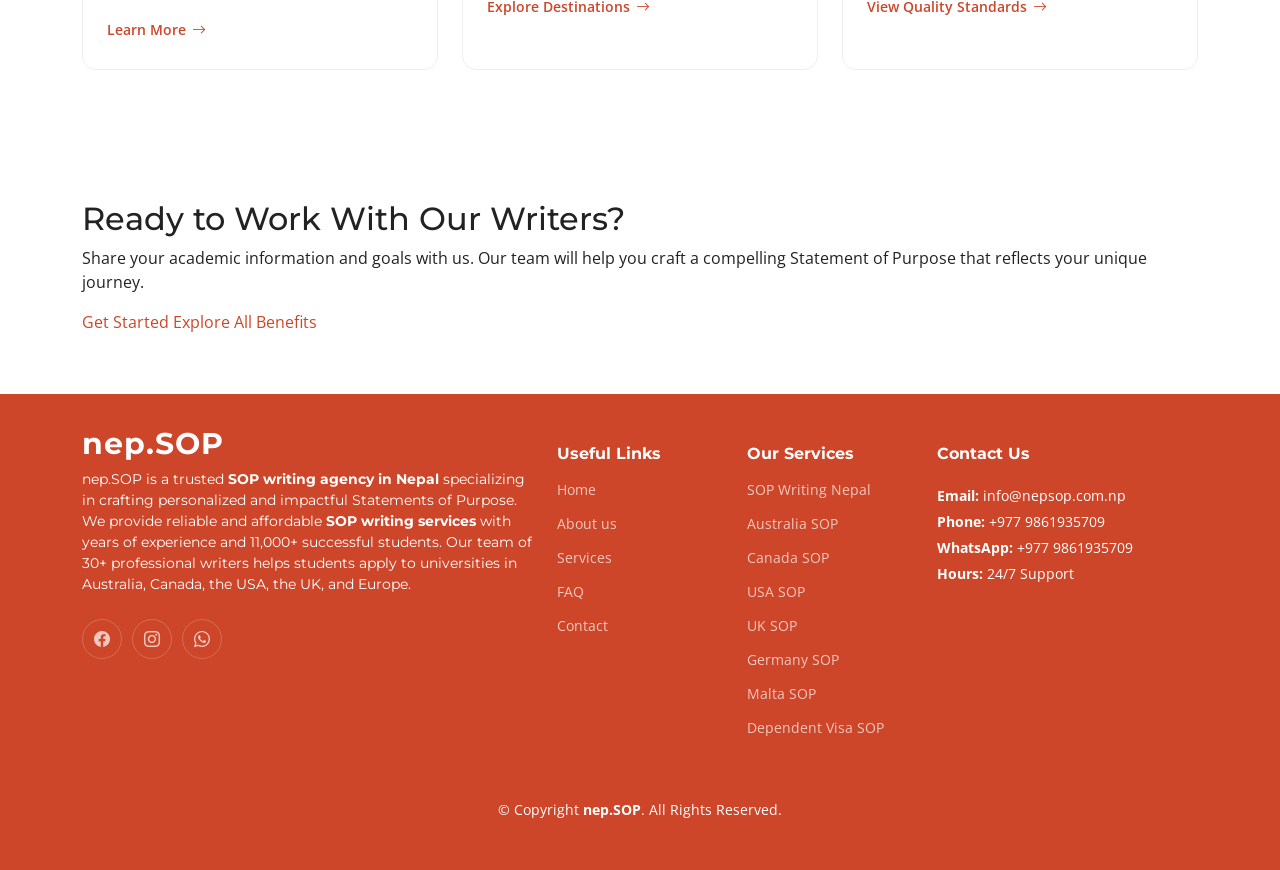
<file: experienced-sop-writers.html>
<!DOCTYPE html>
<html lang="en">

<head>
  <meta charset="utf-8">
  <meta content="width=device-width, initial-scale=1.0" name="viewport">

  <title>Experienced SOP Writers in Nepal | Professional SOP Writing | NEPSOP</title>
  <meta name="description" content="Experienced SOP writers at NEPSOP help transform your academic journey, goals, and motivations into a compelling Statement of Purpose. Professional, personalized, and clear.">
  <meta name="keywords" content="experienced SOP writers, professional SOP writing, SOP writers Nepal, best SOP writing company in Nepal, Statement of Purpose writers">

  <link rel="canonical" href="https://nepsop.com.np/experienced-sop-writers.html">
  <meta name="robots" content="index, follow">

  <link href="assets/favicon/apple-icon.png" rel="icon">
  <link href="assets/img/apple-touch-icon.png" rel="apple-touch-icon">

  <meta property="og:type" content="website">
  <meta property="og:url" content="https://nepsop.com.np/experienced-sop-writers.html">
  <meta property="og:title" content="Experienced SOP Writers in Nepal | Professional SOP Writing | NEPSOP">
  <meta property="og:description" content="Experienced SOP writers at NEPSOP help transform your academic journey into a compelling Statement of Purpose.">
  <meta property="og:image" content="https://nepsop.com.np/assets/img/neop.sop.png">
  <meta property="og:site_name" content="nep.SOP">

  <meta name="twitter:card" content="summary_large_image">
  <meta name="twitter:title" content="Experienced SOP Writers in Nepal | Professional SOP Writing | NEPSOP">
  <meta name="twitter:description" content="Experienced SOP writers at NEPSOP help transform your academic journey into a compelling Statement of Purpose.">
  <meta name="twitter:image" content="https://nepsop.com.np/assets/img/neop.sop.png">

  <link rel="preconnect" href="https://fonts.googleapis.com">
  <link rel="preconnect" href="https://fonts.gstatic.com" crossorigin>
  <link href="https://fonts.googleapis.com/css2?family=Open+Sans:ital,wght@0,300;0,400;0,500;0,600;0,700;1,300;1,400;1,600;1,700&family=Montserrat:ital,wght@0,300;0,400;0,500;0,600;0,700;1,300;1,400;1,500;1,600;1,700&family=Raleway:ital,wght@0,300;0,400;0,500;0,600;0,700;1,300;1,400;1,500;1,600;1,700&display=swap" rel="stylesheet">

  <link href="assets/vendor/bootstrap/css/bootstrap.min.css" rel="stylesheet">
  <link href="assets/vendor/bootstrap-icons/bootstrap-icons.css" rel="stylesheet">
  <link href="assets/vendor/aos/aos.css" rel="stylesheet">
  <link href="assets/vendor/glightbox/css/glightbox.min.css" rel="stylesheet">

  <link href="assets/css/main.css" rel="stylesheet">
  <link rel="stylesheet" href="https://cdnjs.cloudflare.com/ajax/libs/font-awesome/6.4.0/css/all.min.css">

  <style>
    .ew-hero{background:#FFF9F6;padding:80px 0 60px;position:relative;overflow:hidden}
    .ew-hero .ew-bg-dots{position:absolute;top:50px;right:60px;width:140px;height:140px;background-image:radial-gradient(circle,#D94A2B 1.2px,transparent 1.2px);background-size:18px 18px;opacity:0.12;pointer-events:none;z-index:0}
    .ew-hero .ew-bg-radial{position:absolute;width:560px;height:560px;border-radius:50%;background:radial-gradient(circle at 50% 50%,rgba(36,116,216,0.05) 0%,rgba(36,116,216,0.02) 50%,transparent 70%);top:50%;right:-100px;transform:translateY(-50%);pointer-events:none;z-index:0}
    .ew-hero .container{position:relative;z-index:1}
    .ew-hero .hero-content{display:flex;align-items:center;gap:60px;min-height:500px}
    .ew-hero .hero-copy{flex:0 0 42%;max-width:520px}
    .ew-hero .hero-eyebrow{display:inline-flex;align-items:center;gap:10px;font-family:'Montserrat',sans-serif;font-size:12px;font-weight:700;letter-spacing:3.5px;text-transform:uppercase;color:#D94A2B;margin-bottom:18px}
    .ew-hero .hero-eyebrow::before{content:'';display:inline-block;width:24px;height:2px;background:#D94A2B;border-radius:1px}
    .ew-hero .hero-copy h1{font-family:'Montserrat',sans-serif;font-size:42px;font-weight:800;line-height:1.18;color:#182638;margin-bottom:20px;letter-spacing:-0.5px}
    .ew-hero .hero-description{font-family:'Open Sans',sans-serif;font-size:15px;line-height:1.75;color:#667085;max-width:480px;margin-bottom:30px}
    .ew-hero .hero-actions{display:flex;gap:14px;flex-wrap:wrap}
    .ew-hero .btn-primary-action,.ew-hero .btn-secondary-action{display:inline-flex;align-items:center;gap:8px;font-family:'Montserrat',sans-serif;font-weight:600;font-size:14.5px;padding:14px 28px;border-radius:50px;transition:all 0.35s ease;text-decoration:none;line-height:1.2}
    .ew-hero .btn-primary-action{color:#FFFFFF;background:#D94A2B;border:2px solid #D94A2B}
    .ew-hero .btn-primary-action i,.ew-hero .btn-secondary-action i{font-size:16px;transition:transform 0.35s ease}
    .ew-hero .btn-primary-action:hover{background:#c03d20;border-color:#c03d20;transform:translateY(-3px);box-shadow:0 8px 25px rgba(217,74,43,0.28);color:#FFFFFF}
    .ew-hero .btn-primary-action:hover i,.ew-hero .btn-secondary-action:hover i{transform:translateX(4px)}
    .ew-hero .btn-secondary-action{color:#D94A2B;background:transparent;border:2px solid #D94A2B}
    .ew-hero .btn-secondary-action:hover{background:rgba(217,74,43,0.06);transform:translateY(-3px);color:#c03d20;border-color:#c03d20}
    .ew-hero .hero-visual{flex:1;position:relative;min-height:500px;display:flex;align-items:center;justify-content:center}
    .ew-hero .ew-connect-line{position:absolute;border-radius:50%;pointer-events:none;z-index:1}
    .ew-hero .ew-cl-1{width:280px;height:280px;top:50%;left:50%;transform:translate(-50%,-50%);border:1.5px dashed rgba(36,116,216,0.10)}
    .ew-hero .ew-cl-2{width:360px;height:360px;top:50%;left:50%;transform:translate(-50%,-50%);border:1px solid rgba(36,116,216,0.05)}
    .ew-hero .ew-node{position:absolute;width:7px;height:7px;border-radius:50%;background:#2474D8;opacity:0.15;z-index:2;pointer-events:none;animation:ewNodePulse 3s ease-in-out infinite}
    @keyframes ewNodePulse{0%,100%{opacity:0.15}50%{opacity:0.3}}
    .ew-hero .ew-n1{top:24%;left:50%;transform:translateX(-50%)}
    .ew-hero .ew-n2{bottom:24%;left:50%;transform:translateX(-50%)}
    .ew-hero .ew-n3{top:50%;left:16%;transform:translateY(-50%);animation-delay:0.5s}
    .ew-hero .ew-n4{top:50%;right:16%;transform:translateY(-50%);animation-delay:1s}
    .ew-hero .ew-n5{top:16%;left:30%;transform:translateX(-50%);animation-delay:1.5s}
    .ew-hero .ew-n6{top:16%;right:30%;transform:translateX(50%);animation-delay:0.75s}
    .ew-hero .ew-center{position:absolute;top:50%;left:50%;transform:translate(-50%,-50%);z-index:10}
    .ew-hero .ew-writer-card{width:150px;height:150px;background:#FFFFFF;border-radius:34px;box-shadow:0 12px 40px rgba(0,0,0,0.06),0 4px 16px rgba(0,0,0,0.04);display:flex;align-items:center;justify-content:center;transition:transform 0.3s ease,box-shadow 0.3s ease;border:1px solid rgba(240,229,224,0.5)}
    .ew-hero .ew-writer-card:hover{transform:scale(1.05);box-shadow:0 20px 60px rgba(0,0,0,0.08),0 6px 20px rgba(0,0,0,0.05)}
    .ew-hero .ew-writer-card i{font-size:60px;color:#2474D8;line-height:0}
    .ew-hero .ew-tag{position:absolute;background:#FFFFFF;border-radius:14px;box-shadow:0 4px 20px rgba(0,0,0,0.04),0 2px 8px rgba(0,0,0,0.03);padding:10px 18px;display:inline-flex;align-items:center;gap:10px;z-index:8;border:1px solid #F0E5E0;white-space:nowrap;transition:all 0.3s ease}
    .ew-hero .ew-tag:hover{transform:translateY(-3px);box-shadow:0 8px 30px rgba(0,0,0,0.08);border-color:rgba(36,116,216,0.2)}
    .ew-hero .ew-tag-icon{width:32px;height:32px;border-radius:8px;display:flex;align-items:center;justify-content:center;flex-shrink:0}
    .ew-hero .ew-tag-icon i{font-size:16px;line-height:0}
    .ew-hero .ew-tag-label{font-family:'Montserrat',sans-serif;font-size:13px;font-weight:700;color:#182638;line-height:1.2}
    .ew-hero .ew-tag-research{top:8%;left:50%;transform:translateX(-50%)}
    .ew-hero .ew-tag-research .ew-tag-icon{background:rgba(36,116,216,0.08);color:#2474D8}
    .ew-hero .ew-tag-structure{top:44%;left:4%;transform:translateY(-50%)}
    .ew-hero .ew-tag-structure .ew-tag-icon{background:rgba(217,74,43,0.08);color:#D94A2B}
    .ew-hero .ew-tag-personalization{top:44%;right:4%;transform:translateY(-50%)}
    .ew-hero .ew-tag-personalization .ew-tag-icon{background:rgba(36,116,216,0.08);color:#2474D8}
    .ew-hero .ew-tag-clarity{bottom:10%;left:50%;transform:translateX(-50%)}
    .ew-hero .ew-tag-clarity .ew-tag-icon{background:rgba(217,74,43,0.08);color:#D94A2B}

    .detail-section{padding:70px 0}
    .detail-section+.detail-section{border-top:1px solid #f0f0f0}
    .detail-section.bg-soft{background:#f8f9fa}
    .detail-section .content-width{max-width:820px;margin:0 auto}
    .detail-section h2{font-family:'Montserrat',sans-serif;font-size:30px;font-weight:700;color:#182638;margin-bottom:20px}
    .detail-section h3{font-family:'Montserrat',sans-serif;font-size:22px;font-weight:600;color:#182638;margin-bottom:14px}
    .detail-section p{font-size:16px;line-height:1.8;color:#555;margin-bottom:16px}
    .detail-section ul{padding-left:20px;margin-bottom:20px}
    .detail-section ul li{margin-bottom:10px;color:#555;line-height:1.6}
    .detail-section ul li::marker{color:var(--color-primary)}

    .approach-grid{display:grid;grid-template-columns:repeat(5,1fr);gap:20px;margin-top:30px}
    .approach-item{text-align:center}
    .approach-item .ap-icon{width:56px;height:56px;border-radius:50%;display:flex;align-items:center;justify-content:center;margin:0 auto 14px;font-size:24px;background:rgba(26,115,232,0.08);color:#1A73E8}
    .approach-item h4{font-family:'Montserrat',sans-serif;font-size:15px;font-weight:700;color:#182638;margin-bottom:8px}
    .approach-item p{font-size:13px;line-height:1.6;color:#777;margin-bottom:0}

    .focus-cols{display:grid;grid-template-columns:repeat(2,1fr);gap:24px;margin-top:30px}
    .focus-item{background:#fff;border:1px solid #eee;border-radius:12px;padding:28px 24px;transition:all 0.3s ease}
    .focus-item:hover{box-shadow:0 6px 20px rgba(0,0,0,0.05)}
    .focus-item .fi-icon{font-size:26px;color:#1A73E8;margin-bottom:12px}
    .focus-item h4{font-size:17px;font-weight:700;color:#182638;margin-bottom:10px}
    .focus-item p{font-size:14px;margin-bottom:0}

    .related-grid{display:grid;grid-template-columns:repeat(3,1fr);gap:24px;margin-top:30px}
    .related-card{display:block;background:#fff;border:1px solid #eee;border-radius:14px;padding:28px 24px;text-decoration:none;transition:all 0.35s ease}
    .related-card:hover{transform:translateY(-4px);box-shadow:0 10px 30px rgba(0,0,0,0.07);border-color:transparent;text-decoration:none}
    .related-card .rc-icon{width:48px;height:48px;border-radius:12px;display:flex;align-items:center;justify-content:center;margin-bottom:16px;font-size:22px}
    .related-card:nth-child(1) .rc-icon{background:rgba(205,70,41,0.08);color:#CD4629}
    .related-card:nth-child(2) .rc-icon{background:rgba(45,106,79,0.08);color:#2D6A4F}
    .related-card:nth-child(3) .rc-icon{background:rgba(142,68,173,0.08);color:#8E44AD}
    .related-card h4{font-size:17px;font-weight:700;color:#182638;margin-bottom:8px;transition:color 0.3s ease}
    .related-card:hover h4{color:var(--color-primary)}
    .related-card p{font-size:14px;color:#666;line-height:1.6;margin-bottom:14px}
    .related-card .rc-link{font-size:14px;font-weight:600;color:var(--color-primary);display:inline-flex;align-items:center;gap:6px}
    .related-card .rc-link i{transition:transform 0.3s ease}
    .related-card:hover .rc-link i{transform:translateX(4px)}

    .highlight-box{background:#FFF9F6;border-left:4px solid #D94A2B;padding:28px 32px;border-radius:0 12px 12px 0;margin:30px 0}
    .highlight-box p:last-child{margin-bottom:0}
    .breadcrumb-custom{background-color:#f6f6f6;padding:15px 0}
    .breadcrumb-custom nav ol{display:flex;flex-wrap:wrap;list-style:none;margin:0;padding:0;font-size:15px}
    .breadcrumb-custom nav ol li+li::before{content:"/";padding:0 10px;color:var(--color-secondary)}

    @media (max-width:1199px){
      .ew-hero .hero-copy h1{font-size:36px}
      .ew-hero .hero-visual{min-height:440px}
      .ew-hero .ew-writer-card{width:130px;height:130px;border-radius:28px}
      .ew-hero .ew-writer-card i{font-size:50px}
      .ew-hero .ew-cl-1{width:250px;height:250px}
      .ew-hero .ew-cl-2{width:320px;height:320px}
      .ew-hero .ew-tag{padding:8px 16px;gap:8px}
      .ew-hero .ew-tag-label{font-size:12px}
      .ew-hero .ew-tag-icon{width:28px;height:28px}
      .ew-hero .ew-tag-icon i{font-size:14px}
      .ew-hero .ew-tag-structure{left:2%}
      .ew-hero .ew-tag-personalization{right:2%}
    }
    @media (max-width:991px){
      .ew-hero{padding:60px 0 50px}
      .ew-hero .hero-content{flex-direction:column;gap:40px;min-height:auto}
      .ew-hero .hero-copy{flex:none;max-width:100%;width:100%}
      .ew-hero .hero-copy h1{font-size:34px;max-width:100%}
      .ew-hero .hero-description{max-width:100%}
      .ew-hero .hero-visual{width:100%;min-height:380px}
      .ew-hero .ew-writer-card{width:120px;height:120px;border-radius:26px}
      .ew-hero .ew-writer-card i{font-size:46px}
      .ew-hero .ew-cl-1{width:220px;height:220px}
      .ew-hero .ew-cl-2{width:290px;height:290px}
      .ew-hero .ew-tag{padding:8px 14px;gap:8px}
      .ew-hero .ew-tag-label{font-size:12px}
      .ew-hero .ew-tag-icon{width:26px;height:26px}
      .ew-hero .ew-tag-icon i{font-size:13px}
      .ew-hero .ew-tag-structure{left:2%}
      .ew-hero .ew-tag-personalization{right:2%}
      .approach-grid{grid-template-columns:repeat(3,1fr)}
      .focus-cols{grid-template-columns:1fr}
      .related-grid{grid-template-columns:repeat(2,1fr)}
    }
    @media (max-width:767px){
      .ew-hero{padding:40px 0 40px}
      .ew-hero .hero-content{gap:30px}
      .ew-hero .hero-copy h1{font-size:28px}
      .ew-hero .hero-description{font-size:15px;margin-bottom:24px}
      .ew-hero .hero-actions{flex-direction:column}
      .ew-hero .btn-primary-action,.ew-hero .btn-secondary-action{width:100%;justify-content:center}
      .ew-hero .hero-visual{min-height:auto;display:flex;flex-direction:column;align-items:center;gap:16px;padding:10px 0}
      .ew-hero .ew-connect-line,.ew-hero .ew-node,.ew-hero .ew-bg-dots,.ew-hero .ew-bg-radial{display:none}
      .ew-hero .ew-center{position:relative;top:auto;left:auto;transform:none;margin-bottom:4px}
      .ew-hero .ew-writer-card{width:110px;height:110px;border-radius:24px}
      .ew-hero .ew-writer-card i{font-size:44px}
      .ew-hero .ew-tag{position:relative;top:auto!important;left:auto!important;right:auto!important;bottom:auto!important;transform:none!important;width:100%;justify-content:center}
      .ew-hero .ew-tag-grid{display:grid;grid-template-columns:1fr 1fr;gap:12px;width:100%}
      .approach-grid{grid-template-columns:repeat(2,1fr)}
      .related-grid{grid-template-columns:1fr}
      .detail-section h2{font-size:26px}
    }
    @media (max-width:420px){
      .ew-hero .hero-copy h1{font-size:24px}
      .ew-hero .ew-tag-grid{gap:10px}
      .approach-grid{grid-template-columns:1fr}
    }
  </style>
</head>
<body>

    <section id="topbar" class="topbar d-flex align-items-center">
    <div class="container d-flex justify-content-center justify-content-md-between">
      <div class="contact-info d-flex align-items-center">
        <i class="bi bi-envelope d-flex align-items-center"><a
            href="mailto:info@nepsop.com.np">info@nepsop.com.np</a></i>
        <i class="bi bi-phone d-flex align-items-center ms-4"><a href="tel:+977-9861935709">+977-9861935709</a></i>
      </div>
      <div class="social-links d-none d-md-flex align-items-center">
        <a href="https://www.facebook.com/nep.sopwrite" target="_blank" class="facebook" aria-label="Facebook"><i class="bi bi-facebook"></i></a>
        <a href="https://www.instagram.com/nep.sop/" target="_blank" class="instagram" aria-label="Instagram"><i class="bi bi-instagram"></i></a>
        <a href="https://wa.me/9779861935709/?text=Hi%20there!%20Anyone%20up%20for%20help?#" target="_blank" class="whatsapp" aria-label="WhatsApp"><i class="bi bi-whatsapp"></i></a>
      </div>
    </div>
  </section><!-- End Top Bar -->
      <div class="social-links d-none d-md-flex align-items-center">
        <a href="https://www.facebook.com/nep.sopwrite" target="_blank" class="facebook" aria-label="Facebook"><i class="bi bi-facebook"></i></a>
        <a href="https://www.instagram.com/nep.sop/" target="_blank" class="instagram" aria-label="Instagram"><i class="bi bi-instagram"></i></a>
        <a href="https://wa.me/9779861935709/?text=Hi%20there!%20Anyone%20up%20for%20help?#" target="_blank" class="whatsapp" aria-label="WhatsApp"><i class="bi bi-whatsapp"></i></a>
      </div>
    </div>
  </section>

    <header id="header" class="header d-flex align-items-center">

    <div class="container-fluid container-xl d-flex align-items-center justify-content-between">
      <a href="index.html" class="logo d-flex align-items-center">
        <span class="logo-text">nep.SOP</span>
      </a>
      <nav id="navbar" class="navbar">
        <ul>
          <li><a href="index.html">Home</a></li>
          <li><a href="#about">About</a></li>
          <li class="dropdown"><a href="#services"><span>Services</span> <i class="bi bi-chevron-down dropdown-indicator"></i></a>
            <ul>
              <li><a href="sop-writing-nepal.html">SOP Writing Nepal</a></li>
              <li><a href="australia-sop.html">Australia SOP</a></li>
              <li><a href="canada-sop.html">Canada SOP</a></li>
              <li><a href="usa-sop.html">USA SOP</a></li>
              <li><a href="uk-sop.html">UK SOP</a></li>
              <li><a href="germany-sop.html">Germany SOP</a></li>
              <li><a href="malta-sop.html">Malta SOP</a></li>
            </ul>
          </li>
          <li><a href="why-choose-nepsop.html">Why Us?</a></li>
          <li><a href="dependent-visa-sop.html">Dependent Visa</a></li>

          <li><a href="#faq">FAQ</a></li>
          <li><a href="#contact">Contact Us</a></li>
        </ul>
      </nav><!-- .navbar -->

      <i class="mobile-nav-toggle mobile-nav-show bi bi-list"></i>
      <i class="mobile-nav-toggle mobile-nav-hide d-none bi bi-x"></i>  

    </div>
  </header><!-- End Header -->

  <main id="main">

    <div class="breadcrumb-custom">
      <div class="container">
        <nav aria-label="Breadcrumb">
          <ol>
            <li><a href="index.html">Home</a></li>
            <li><a href="why-choose-nepsop.html">Why Choose NEPSOP?</a></li>
            <li>Experienced Writers</li>
          </ol>
        </nav>
      </div>
    </div>

    <section class="ew-hero">
      <!-- Subtle background decorations -->
      <div class="ew-bg-dots" aria-hidden="true"></div>
      <div class="ew-bg-radial" aria-hidden="true"></div>

      <div class="container">
        <div class="hero-content">
          <!-- Left: Content -->
          <div class="hero-copy" data-aos="fade-up" data-aos-delay="100">
            <span class="hero-eyebrow">BENEFIT DETAIL</span>
            <h1>Experienced SOP Writers<br>Who Understand Your<br>Story</h1>
            <p class="hero-description">Experienced writers focus on research, structure, clarity, and personalization to create SOPs that are both professional and authentic. Our team works to understand your academic background, career goals, and personal motivations so your Statement of Purpose presents your story clearly and effectively.</p>
            <div class="hero-actions">
              <a href="https://wa.me/9779861935709/?text=Hi%20there!%20I'm%20interested%20in%20SOP%20writing%20services" target="_blank" class="btn-primary-action" aria-label="Get started with our SOP writing services">Get Started <i class="bi bi-arrow-right" aria-hidden="true"></i></a>
              <a href="why-choose-nepsop.html" class="btn-secondary-action">Explore All Benefits <i class="bi bi-arrow-right" aria-hidden="true"></i></a>
            </div>
          </div>

          <!-- Right: Writer Expertise Visualization -->
          <div class="hero-visual" data-aos="fade-up" data-aos-delay="200" role="img" aria-label="Experienced SOP writers visualization showing research, structure, personalization, and clarity capabilities">
            <!-- Connection lines -->
            <div class="ew-connect-line ew-cl-1" aria-hidden="true"></div>
            <div class="ew-connect-line ew-cl-2" aria-hidden="true"></div>

            <!-- Connection nodes -->
            <div class="ew-node ew-n1" aria-hidden="true"></div>
            <div class="ew-node ew-n2" aria-hidden="true"></div>
            <div class="ew-node ew-n3" aria-hidden="true"></div>
            <div class="ew-node ew-n4" aria-hidden="true"></div>
            <div class="ew-node ew-n5" aria-hidden="true"></div>
            <div class="ew-node ew-n6" aria-hidden="true"></div>

            <!-- Central writer card -->
            <div class="ew-center" data-aos="fade-in" data-aos-delay="200">
              <div class="ew-writer-card" aria-hidden="true">
                <i class="bi bi-people" aria-hidden="true"></i>
              </div>
            </div>

            <!-- Feature tags grid wrapper (for mobile) -->
            <div class="ew-tag-grid">
              <!-- Research -->
              <div class="ew-tag ew-tag-research" data-aos="fade-up" data-aos-delay="250">
                <div class="ew-tag-icon" aria-hidden="true"><i class="bi bi-search"></i></div>
                <span class="ew-tag-label">Research</span>
              </div>

              <!-- Structure -->
              <div class="ew-tag ew-tag-structure" data-aos="fade-up" data-aos-delay="300">
                <div class="ew-tag-icon" aria-hidden="true"><i class="bi bi-pencil"></i></div>
                <span class="ew-tag-label">Structure</span>
              </div>

              <!-- Personalization -->
              <div class="ew-tag ew-tag-personalization" data-aos="fade-up" data-aos-delay="350">
                <div class="ew-tag-icon" aria-hidden="true"><i class="bi bi-person-check"></i></div>
                <span class="ew-tag-label">Personalization</span>
              </div>

              <!-- Clarity -->
              <div class="ew-tag ew-tag-clarity" data-aos="fade-up" data-aos-delay="400">
                <div class="ew-tag-icon" aria-hidden="true"><i class="bi bi-check2-circle"></i></div>
                <span class="ew-tag-label">Clarity</span>
              </div>
            </div>
          </div>
        </div>
      </div>
    </section>

    <section class="detail-section">
      <div class="container">
        <div class="content-width" data-aos="fade-up">
          <h2>Why Experience Matters in SOP Writing</h2>
          <p>Writing an effective Statement of Purpose requires more than just good writing skills. It requires the ability to research a program thoroughly, understand what admissions officers look for, and structure personal information into a clear and compelling narrative.</p>
          <p>At NEPSOP, our team focuses on key areas that contribute to a strong SOP:</p>
          <ul>
            <li><strong>Research:</strong> Understanding your chosen program, university, and how your background aligns with their expectations</li>
            <li><strong>Structure:</strong> Organizing your academic journey, experiences, and goals into a logical and engaging narrative</li>
            <li><strong>Clarity:</strong> Writing with clear language that communicates your story effectively to admissions committees</li>
            <li><strong>Personalization:</strong> Ensuring every SOP reflects your unique background, motivations, and aspirations</li>
            <li><strong>Academic relevance:</strong> Highlighting how your past experiences connect to your chosen field of study</li>
            <li><strong>Career alignment:</strong> Demonstrating how the program fits into your long-term professional goals</li>
          </ul>
          <div class="highlight-box">
            <p><strong>Our focus:</strong> We concentrate on research, structure, clarity, and personalization to create SOPs that are professional, authentic, and tailored to each student.</p>
          </div>
        </div>
      </div>
    </section>

    <section class="detail-section bg-soft">
      <div class="container" data-aos="fade-up">
        <h2 class="text-center mb-4">Our Approach to Every SOP</h2>
        <p class="text-center mb-4" style="color:#666;max-width:550px;margin:0 auto;font-size:16px;">A structured process focused on understanding your story and presenting it effectively</p>
        <div class="approach-grid">
          <div class="approach-item">
            <div class="ap-icon"><i class="bi bi-eye"></i></div>
            <h4>Understand</h4>
            <p>We review your academic background, work experience, and personal motivations thoroughly.</p>
          </div>
          <div class="approach-item">
            <div class="ap-icon"><i class="bi bi-search"></i></div>
            <h4>Research</h4>
            <p>We research your chosen program, university, and destination-specific expectations.</p>
          </div>
          <div class="approach-item">
            <div class="ap-icon"><i class="bi bi-diagram-3"></i></div>
            <h4>Structure</h4>
            <p>We organize your information into a clear, logical, and compelling narrative structure.</p>
          </div>
          <div class="approach-item">
            <div class="ap-icon"><i class="bi bi-pencil-square"></i></div>
            <h4>Write</h4>
            <p>We draft your SOP with careful attention to tone, language, and personalization.</p>
          </div>
          <div class="approach-item">
            <div class="ap-icon"><i class="bi bi-arrow-repeat"></i></div>
            <h4>Refine</h4>
            <p>We review and refine your SOP based on your feedback to ensure accuracy and quality.</p>
          </div>
        </div>
      </div>
    </section>

    <section class="detail-section">
      <div class="container">
        <div class="content-width" data-aos="fade-up">
          <h2>What Our Writers Focus On</h2>
          <p>Our writers take a comprehensive approach to developing your Statement of Purpose, ensuring that every aspect of your profile is represented effectively:</p>
        </div>
        <div class="focus-cols" data-aos="fade-up" data-aos-delay="100">
          <div class="focus-item">
            <div class="fi-icon"><i class="bi bi-book"></i></div>
            <h4>Academic Background</h4>
            <p>Understanding your previous education, key subjects, academic achievements, and how they connect to your chosen program.</p>
          </div>
          <div class="focus-item">
            <div class="fi-icon"><i class="bi bi-bullseye"></i></div>
            <h4>Goals and Motivation</h4>
            <p>Clarifying your short-term and long-term career goals and your motivation for pursuing further education.</p>
          </div>
          <div class="focus-item">
            <div class="fi-icon"><i class="bi bi-buildings"></i></div>
            <h4>Program and University Fit</h4>
            <p>Demonstrating why you are a good fit for the specific program and institution you are applying to.</p>
          </div>
          <div class="focus-item">
            <div class="fi-icon"><i class="bi bi-globe2"></i></div>
            <h4>Destination Context</h4>
            <p>Adapting the content to align with the academic culture and expectations of your chosen study destination.</p>
          </div>
        </div>
      </div>
    </section>

    <section class="detail-section">
      <div class="container" data-aos="fade-up">
        <h2 class="text-center">Explore More About NEPSOP</h2>
        <p class="text-center" style="color:#666;max-width:550px;margin:0 auto;font-size:16px;">Learn how our writing services can support your university application journey</p>
        <div class="related-grid">
          <a href="100-personalized-sop-writing.html" class="related-card">
            <div class="rc-icon"><i class="bi bi-pencil"></i></div>
            <h4>Personalized SOP Writing</h4>
            <p>Every SOP is developed from your background and goals. No templates or generic content — just your story, professionally written.</p>
            <span class="rc-link">Learn More <i class="bi bi-arrow-right"></i></span>
          </a>
          <a href="multi-country-sop-expertise.html" class="related-card">
            <div class="rc-icon"><i class="bi bi-globe2"></i></div>
            <h4>Multi-Country Expertise</h4>
            <p>Our writers adapt SOP content for different destinations including Australia, Canada, USA, UK, and Europe.</p>
            <span class="rc-link">Explore Destinations <i class="bi bi-arrow-right"></i></span>
          </a>
          <a href="plagiarism-free-sop-writing.html" class="related-card">
            <div class="rc-icon"><i class="bi bi-shield-check"></i></div>
            <h4>Original SOP Writing</h4>
            <p>Every SOP is written from scratch based on your background. No templates, no recycled content.</p>
            <span class="rc-link">View Quality Standards <i class="bi bi-arrow-right"></i></span>
          </a>
        </div>
      </div>
    </section>

    <section class="cta-final">
      <div class="container" data-aos="fade-up">
        <h2>Ready to Work With Our Writers?</h2>
        <p>Share your academic information and goals with us. Our team will help you craft a compelling Statement of Purpose that reflects your unique journey.</p>
        <div class="cta-actions">
          <a href="https://wa.me/9779861935709/?text=Hi%20there!%20I'm%20interested%20in%20SOP%20writing%20services" target="_blank" class="btn-cta-primary">Get Started</a>
          <a href="why-choose-nepsop.html" class="btn-cta-secondary">Explore All Benefits</a>
        </div>
      </div>
    </section>

  </main>

    <footer id="footer" class="footer">

    <div class="container">
      <div class="row gy-4">
        <div class="col-lg-5 col-md-12 footer-info">
          <a href="index.html" class="logo d-flex align-items-center">
            <span>nep.SOP</span>
          </a>
          <p>nep.SOP is a trusted <strong>SOP writing agency in Nepal</strong> specializing in crafting personalized and impactful Statements of Purpose. We provide reliable and affordable <strong>SOP writing services</strong> with years of experience and 11,000+ successful students. Our team of 30+ professional writers helps students apply to universities in Australia, Canada, the USA, the UK, and Europe.</p>
          <div class="social-links d-flex mt-4">
            <a href="https://www.facebook.com/nep.sopwrite" target="_blank" class="facebook" aria-label="Facebook"><i class="bi bi-facebook"></i></a>
            <a href="https://www.instagram.com/nep.sop/" target="_blank" class="instagram" aria-label="Instagram"><i class="bi bi-instagram"></i></a>
            <a href="https://wa.me/9779861935709/?text=Hi%20there!%20Anyone%20up%20for%20help?#" target="_blank" class="whatsapp" aria-label="WhatsApp"><i class="bi bi-whatsapp"></i></a>
          </div>
        </div>

        <div class="col-lg-2 col-6 footer-links">
          <h4>Useful Links</h4>
          <ul>
            <li><a href="index.html">Home</a></li>
            <li><a href="#about">About us</a></li>
            <li><a href="#services">Services</a></li>
            <li><a href="#faq">FAQ</a></li>
            <li><a href="#contact">Contact</a></li>
          </ul>
        </div>

        <div class="col-lg-2 col-6 footer-links">
          <h4>Our Services</h4>
          <ul>
            <li><a href="sop-writing-nepal.html">SOP Writing Nepal</a></li>
            <li><a href="australia-sop.html">Australia SOP</a></li>
            <li><a href="canada-sop.html">Canada SOP</a></li>
            <li><a href="usa-sop.html">USA SOP</a></li>
            <li><a href="uk-sop.html">UK SOP</a></li>
            <li><a href="germany-sop.html">Germany SOP</a></li>
            <li><a href="malta-sop.html">Malta SOP</a></li>
            <li><a href="dependent-visa-sop.html">Dependent Visa SOP</a></li>
          </ul>
        </div>

        <div class="col-lg-3 col-md-12 footer-contact text-center text-md-start">
          <h4>Contact Us</h4>
          <p>
            <strong>Email:</strong> info@nepsop.com.np<br>
            <strong>Phone:</strong> +977 9861935709<br>
            <strong>WhatsApp:</strong> <a href="https://wa.me/9779861935709" style="color: #fff;">+977 9861935709</a><br>
            <strong>Hours:</strong> 24/7 Support<br>
          </p>
        </div>

      </div>
    </div>

    <div class="container mt-4">
      <div class="copyright">
        &copy; Copyright <strong><span>nep.SOP</span></strong>. All Rights Reserved.
      </div>
    </div>

  </footer><!-- End Footer -->
  <a href="#" class="scroll-top d-flex align-items-center justify-content-center"><i class="bi bi-arrow-up-short"></i></a>

  <div id="preloader"></div>

  <script src="assets/vendor/bootstrap/js/bootstrap.bundle.min.js"></script>
  <script src="assets/vendor/aos/aos.js"></script>
  <script src="assets/vendor/glightbox/js/glightbox.min.js"></script>
  <script src="assets/vendor/purecounter/purecounter_vanilla.js"></script>
  <script src="assets/js/main.js"></script>

</body>
</html>
</file>
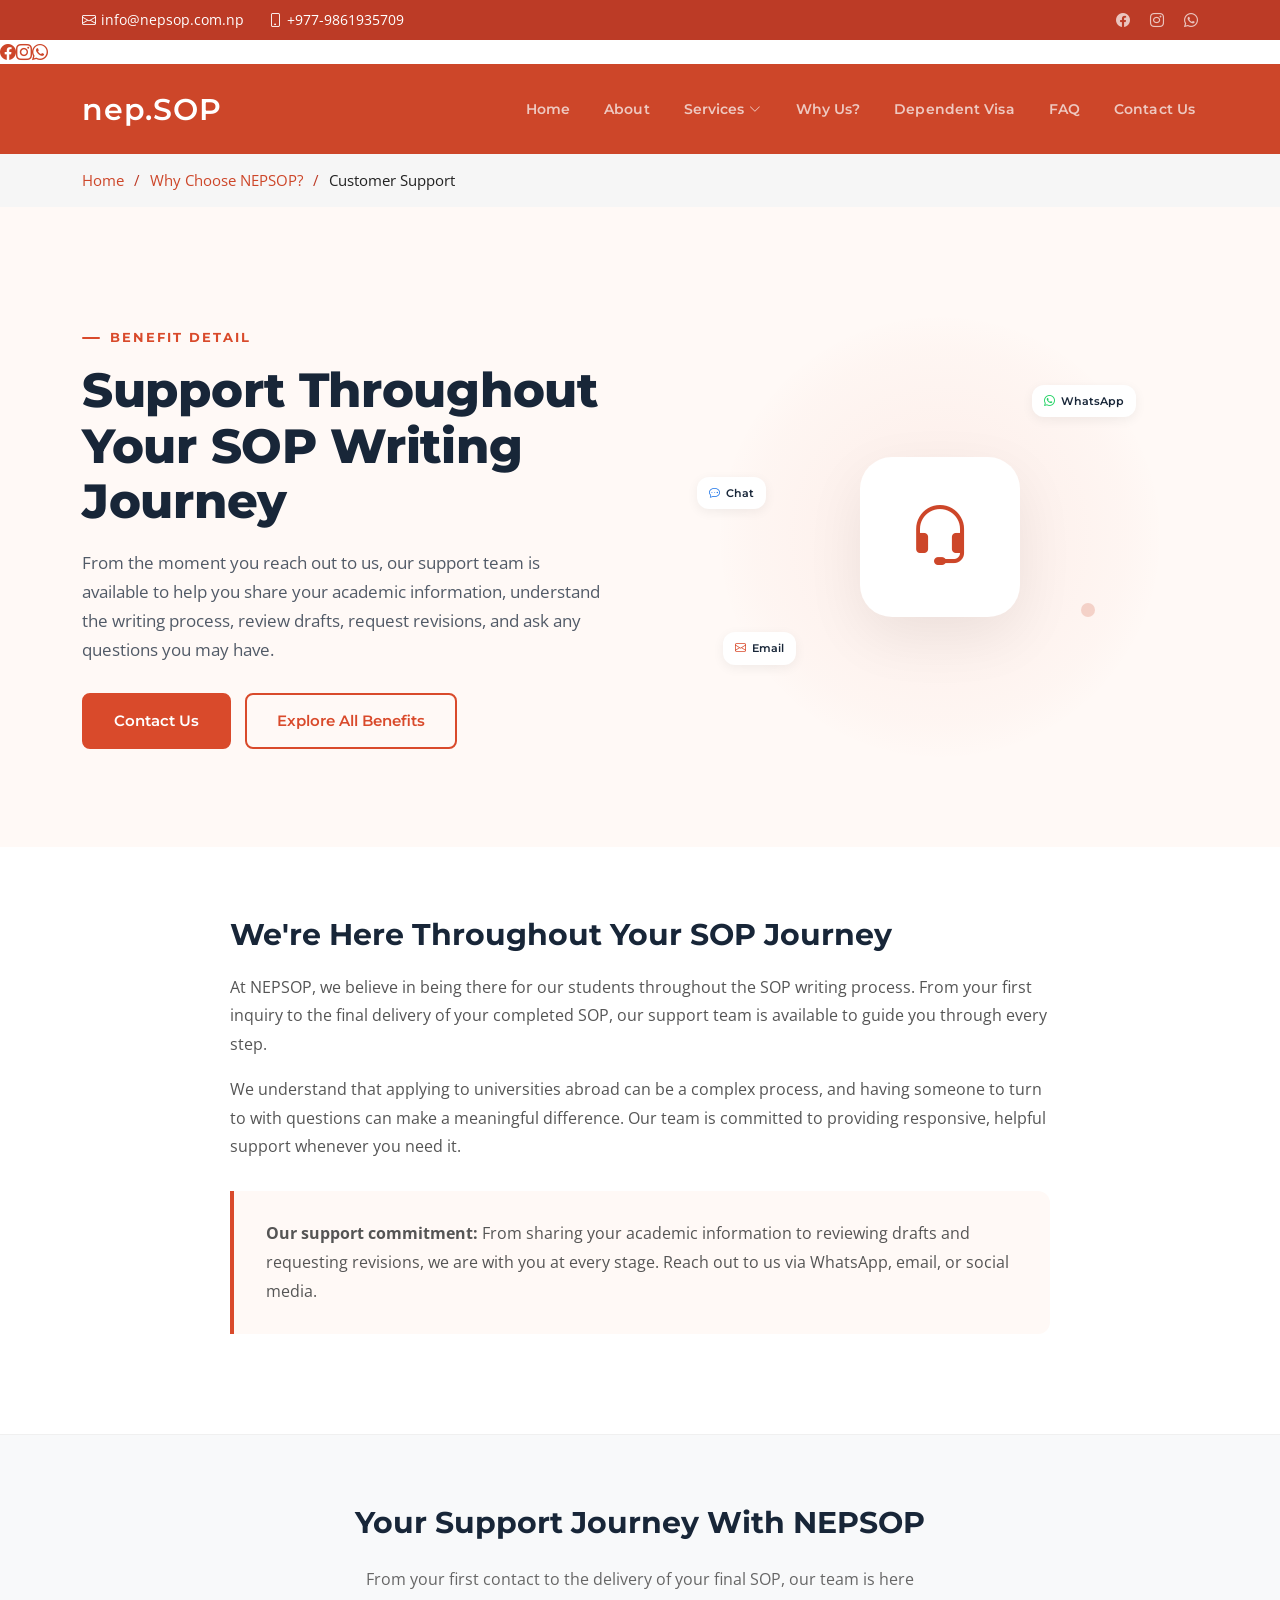
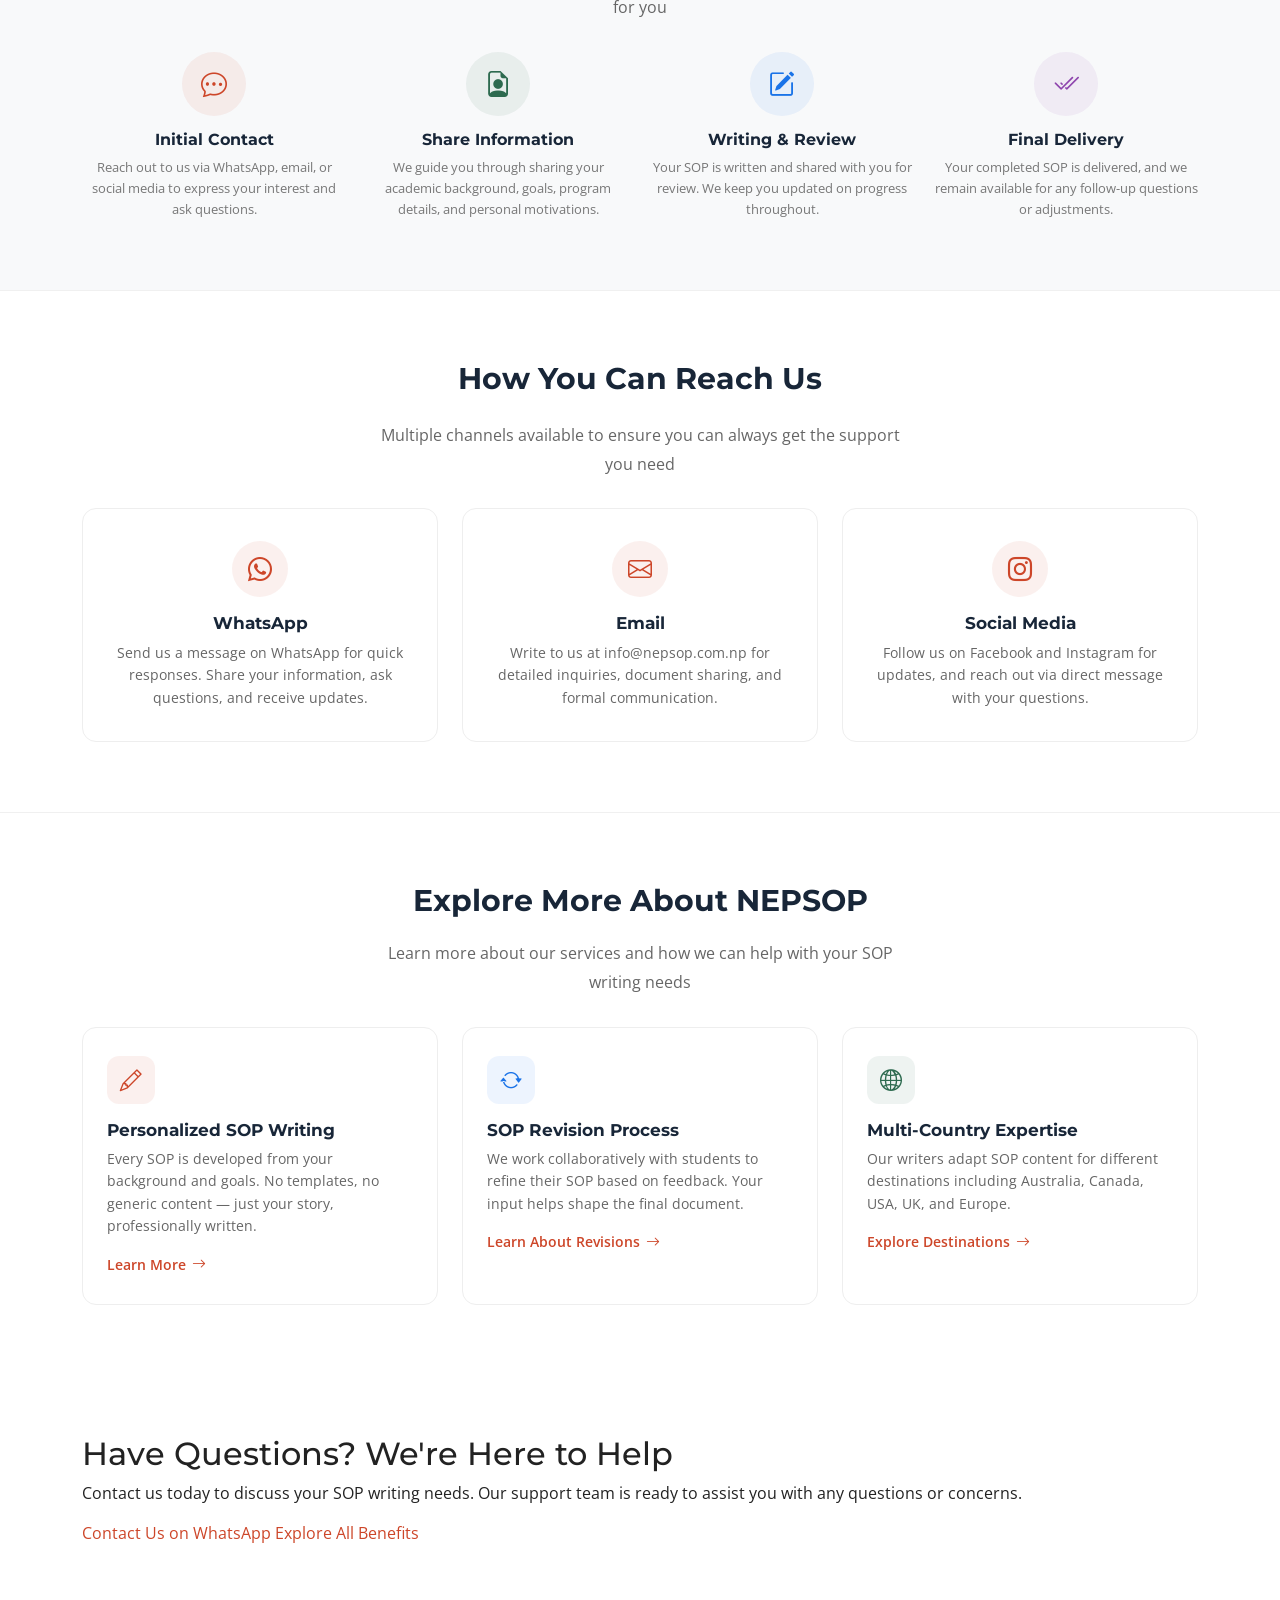
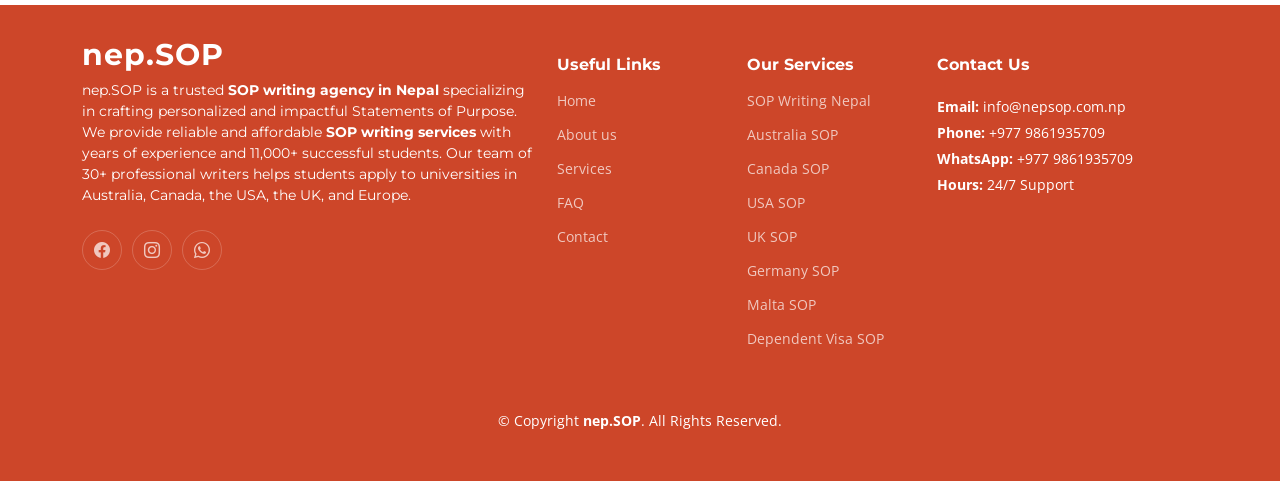
<file: sop-customer-support.html>
<!DOCTYPE html>
<html lang="en">

<head>
  <meta charset="utf-8">
  <meta content="width=device-width, initial-scale=1.0" name="viewport">

  <title>Dedicated Support for SOP Writing | NEPSOP</title>
  <meta name="description" content="Get dedicated support throughout the SOP writing process at NEPSOP. From sharing your background and goals to reviewing drafts and requesting revisions, our team is here to help.">
  <meta name="keywords" content="SOP writing support, customer support SOP, professional SOP writing services, SOP writing services in Nepal, student support">

  <link rel="canonical" href="https://nepsop.com.np/sop-customer-support.html">
  <meta name="robots" content="index, follow">

  <link href="assets/favicon/apple-icon.png" rel="icon">
  <link href="assets/img/apple-touch-icon.png" rel="apple-touch-icon">

  <meta property="og:type" content="website">
  <meta property="og:url" content="https://nepsop.com.np/sop-customer-support.html">
  <meta property="og:title" content="Dedicated Support for SOP Writing | NEPSOP">
  <meta property="og:description" content="Get dedicated support throughout the SOP writing process at NEPSOP.">
  <meta property="og:image" content="https://nepsop.com.np/assets/img/neop.sop.png">
  <meta property="og:site_name" content="nep.SOP">

  <meta name="twitter:card" content="summary_large_image">
  <meta name="twitter:title" content="Dedicated Support for SOP Writing | NEPSOP">
  <meta name="twitter:description" content="Get dedicated support throughout the SOP writing process at NEPSOP.">
  <meta name="twitter:image" content="https://nepsop.com.np/assets/img/neop.sop.png">

  <link rel="preconnect" href="https://fonts.googleapis.com">
  <link rel="preconnect" href="https://fonts.gstatic.com" crossorigin>
  <link href="https://fonts.googleapis.com/css2?family=Open+Sans:ital,wght@0,300;0,400;0,500;0,600;0,700;1,300;1,400;1,600;1,700&family=Montserrat:ital,wght@0,300;0,400;0,500;0,600;0,700;1,300;1,400;1,500;1,600;1,700&family=Raleway:ital,wght@0,300;0,400;0,500;0,600;0,700;1,300;1,400;1,500;1,600;1,700&display=swap" rel="stylesheet">

  <link href="assets/vendor/bootstrap/css/bootstrap.min.css" rel="stylesheet">
  <link href="assets/vendor/bootstrap-icons/bootstrap-icons.css" rel="stylesheet">
  <link href="assets/vendor/aos/aos.css" rel="stylesheet">
  <link href="assets/vendor/glightbox/css/glightbox.min.css" rel="stylesheet">

  <link href="assets/css/main.css" rel="stylesheet">
  <link rel="stylesheet" href="https://cdnjs.cloudflare.com/ajax/libs/font-awesome/6.4.0/css/all.min.css">

  <style>
    .detail-hero{background:#FFF9F6;padding:80px 0 60px;position:relative;overflow:hidden}
    .detail-hero .hero-content{display:flex;align-items:center;gap:60px;min-height:500px}
    .detail-hero .hero-copy{flex:0 0 50%;max-width:540px}
    .detail-hero .hero-eyebrow{display:inline-block;font-family:'Montserrat',sans-serif;font-size:13px;font-weight:700;letter-spacing:2px;text-transform:uppercase;color:#D94A2B;margin-bottom:16px;position:relative;padding-left:28px}
    .detail-hero .hero-eyebrow::before{content:'';position:absolute;left:0;top:50%;transform:translateY(-50%);width:18px;height:2px;background:#D94A2B;border-radius:1px}
    .detail-hero .hero-copy h1{font-family:'Montserrat',sans-serif;font-size:48px;font-weight:800;line-height:1.15;color:#182638;margin-bottom:20px;letter-spacing:-0.3px}
    .detail-hero .hero-description{font-family:'Open Sans',sans-serif;font-size:17px;line-height:1.7;color:#182638;max-width:520px;margin-bottom:28px;opacity:0.75}
    .detail-hero .hero-actions{display:flex;gap:14px;flex-wrap:wrap}
    .detail-hero .btn-primary-action{display:inline-flex;align-items:center;gap:8px;font-family:'Montserrat',sans-serif;font-weight:600;font-size:15px;color:#fff;background:#D94A2B;padding:15px 30px;border-radius:8px;border:2px solid #D94A2B;transition:all 0.35s ease;text-decoration:none}
    .detail-hero .btn-primary-action:hover{background:#c13d22;border-color:#c13d22;transform:translateY(-2px);box-shadow:0 8px 25px rgba(217,74,43,0.25);color:#fff}
    .detail-hero .btn-secondary-action{display:inline-flex;align-items:center;gap:8px;font-family:'Montserrat',sans-serif;font-weight:600;font-size:15px;color:#D94A2B;background:transparent;padding:15px 30px;border-radius:8px;border:2px solid #D94A2B;transition:all 0.35s ease;text-decoration:none}
    .detail-hero .btn-secondary-action:hover{background:rgba(217,74,43,0.06);transform:translateY(-2px);color:#c13d22;border-color:#c13d22}
    .detail-hero .hero-visual{flex:1;position:relative;display:flex;align-items:center;justify-content:center;min-height:400px}
    .detail-hero .visual-bg-shape{position:absolute;width:440px;height:440px;border-radius:50%;background:radial-gradient(circle at 50% 50%,rgba(217,74,43,0.07) 0%,rgba(217,74,43,0.02) 60%,transparent 72%);top:50%;left:50%;transform:translate(-50%,-50%);pointer-events:none}
    .detail-hero .visual-support-box{width:160px;height:160px;background:#fff;border-radius:32px;box-shadow:0 20px 60px rgba(0,0,0,0.07);display:flex;align-items:center;justify-content:center;position:relative;z-index:2}
    .detail-hero .visual-support-box i{font-size:64px;color:#CD4629}
    .detail-hero .visual-chat{position:absolute;background:#fff;border-radius:12px;padding:8px 12px;box-shadow:0 3px 12px rgba(0,0,0,0.06);z-index:1;font-family:'Montserrat',sans-serif;font-size:11px;font-weight:600;color:#182638;display:flex;align-items:center;gap:6px}
    .detail-hero .vchat-1{top:12%;right:12%}
    .detail-hero .vchat-2{bottom:18%;left:8%}
    .detail-hero .vchat-3{top:35%;left:3%}
    .detail-hero .visual-accent-dot{position:absolute;width:14px;height:14px;border-radius:50%;background:#CD4629;opacity:0.2;bottom:30%;right:20%}

    .detail-section{padding:70px 0}
    .detail-section+.detail-section{border-top:1px solid #f0f0f0}
    .detail-section.bg-soft{background:#f8f9fa}
    .detail-section .content-width{max-width:820px;margin:0 auto}
    .detail-section h2{font-family:'Montserrat',sans-serif;font-size:30px;font-weight:700;color:#182638;margin-bottom:20px}
    .detail-section h3{font-family:'Montserrat',sans-serif;font-size:22px;font-weight:600;color:#182638;margin-bottom:14px}
    .detail-section p{font-size:16px;line-height:1.8;color:#555;margin-bottom:16px}
    .detail-section ul{padding-left:20px;margin-bottom:20px}
    .detail-section ul li{margin-bottom:10px;color:#555;line-height:1.6}
    .detail-section ul li::marker{color:var(--color-primary)}

    .support-timeline{display:grid;grid-template-columns:repeat(4,1fr);gap:20px;margin-top:30px;position:relative}
    .sup-step{text-align:center}
    .sup-step .ss-icon{width:64px;height:64px;border-radius:50%;display:flex;align-items:center;justify-content:center;margin:0 auto 14px;font-size:26px}
    .sup-step:nth-child(1) .ss-icon{background:rgba(205,70,41,0.08);color:#CD4629}
    .sup-step:nth-child(2) .ss-icon{background:rgba(45,106,79,0.08);color:#2D6A4F}
    .sup-step:nth-child(3) .ss-icon{background:rgba(26,115,232,0.08);color:#1A73E8}
    .sup-step:nth-child(4) .ss-icon{background:rgba(142,68,173,0.08);color:#8E44AD}
    .sup-step h4{font-family:'Montserrat',sans-serif;font-size:16px;font-weight:700;color:#182638;margin-bottom:8px}
    .sup-step p{font-size:13px;line-height:1.6;color:#777;margin-bottom:0}

    .highlight-box{background:#FFF9F6;border-left:4px solid #D94A2B;padding:28px 32px;border-radius:0 12px 12px 0;margin:30px 0}
    .highlight-box p:last-child{margin-bottom:0}

    .support-channels{display:grid;grid-template-columns:repeat(3,1fr);gap:24px;margin-top:30px}
    .channel-card{background:#fff;border:1px solid #eee;border-radius:14px;padding:32px 24px;text-align:center;transition:all 0.35s ease}
    .channel-card:hover{transform:translateY(-4px);box-shadow:0 10px 30px rgba(0,0,0,0.07);border-color:transparent}
    .channel-card .cc-icon{width:56px;height:56px;border-radius:50%;display:flex;align-items:center;justify-content:center;margin:0 auto 16px;font-size:24px;background:rgba(205,70,41,0.08);color:#CD4629}
    .channel-card h4{font-size:17px;font-weight:700;color:#182638;margin-bottom:8px}
    .channel-card p{font-size:14px;color:#666;line-height:1.6;margin-bottom:0}

    .related-grid{display:grid;grid-template-columns:repeat(3,1fr);gap:24px;margin-top:30px}
    .related-card{display:block;background:#fff;border:1px solid #eee;border-radius:14px;padding:28px 24px;text-decoration:none;transition:all 0.35s ease}
    .related-card:hover{transform:translateY(-4px);box-shadow:0 10px 30px rgba(0,0,0,0.07);border-color:transparent;text-decoration:none}
    .related-card .rc-icon{width:48px;height:48px;border-radius:12px;display:flex;align-items:center;justify-content:center;margin-bottom:16px;font-size:22px}
    .related-card:nth-child(1) .rc-icon{background:rgba(205,70,41,0.08);color:#CD4629}
    .related-card:nth-child(2) .rc-icon{background:rgba(26,115,232,0.08);color:#1A73E8}
    .related-card:nth-child(3) .rc-icon{background:rgba(45,106,79,0.08);color:#2D6A4F}
    .related-card h4{font-size:17px;font-weight:700;color:#182638;margin-bottom:8px;transition:color 0.3s ease}
    .related-card:hover h4{color:var(--color-primary)}
    .related-card p{font-size:14px;color:#666;line-height:1.6;margin-bottom:14px}
    .related-card .rc-link{font-size:14px;font-weight:600;color:var(--color-primary);display:inline-flex;align-items:center;gap:6px}
    .related-card .rc-link i{transition:transform 0.3s ease}
    .related-card:hover .rc-link i{transform:translateX(4px)}

    .breadcrumb-custom{background-color:#f6f6f6;padding:15px 0}
    .breadcrumb-custom nav ol{display:flex;flex-wrap:wrap;list-style:none;margin:0;padding:0;font-size:15px}
    .breadcrumb-custom nav ol li+li::before{content:"/";padding:0 10px;color:var(--color-secondary)}

    @media (max-width:991px){
      .detail-hero .hero-content{flex-direction:column;gap:40px;min-height:auto}
      .detail-hero .hero-copy{flex:none;max-width:100%}
      .detail-hero .hero-copy h1{font-size:36px}
      .detail-hero .hero-visual{min-height:320px;width:100%}
      .detail-hero .visual-bg-shape{width:340px;height:340px}
      .support-timeline{grid-template-columns:repeat(2,1fr)}
      .support-channels{grid-template-columns:repeat(2,1fr)}
      .related-grid{grid-template-columns:repeat(2,1fr)}
    }
    @media (max-width:767px){
      .detail-hero{padding:50px 0 40px}
      .detail-hero .hero-copy h1{font-size:32px}
      .detail-hero .hero-description{font-size:16px}
      .detail-hero .hero-visual{min-height:280px}
      .detail-hero .visual-support-box{width:120px;height:120px}
      .detail-hero .visual-support-box i{font-size:48px}
      .support-timeline{grid-template-columns:1fr}
      .support-channels{grid-template-columns:1fr}
      .related-grid{grid-template-columns:1fr}
      .detail-section h2{font-size:26px}
    }
    @media (max-width:575px){
      .detail-hero .hero-actions{flex-direction:column}
      .detail-hero .btn-primary-action,.detail-hero .btn-secondary-action{width:100%;justify-content:center}
      .detail-hero .hero-copy h1{font-size:28px}
    }
  </style>
</head>
<body>

    <section id="topbar" class="topbar d-flex align-items-center">
    <div class="container d-flex justify-content-center justify-content-md-between">
      <div class="contact-info d-flex align-items-center">
        <i class="bi bi-envelope d-flex align-items-center"><a
            href="mailto:info@nepsop.com.np">info@nepsop.com.np</a></i>
        <i class="bi bi-phone d-flex align-items-center ms-4"><a href="tel:+977-9861935709">+977-9861935709</a></i>
      </div>
      <div class="social-links d-none d-md-flex align-items-center">
        <a href="https://www.facebook.com/nep.sopwrite" target="_blank" class="facebook" aria-label="Facebook"><i class="bi bi-facebook"></i></a>
        <a href="https://www.instagram.com/nep.sop/" target="_blank" class="instagram" aria-label="Instagram"><i class="bi bi-instagram"></i></a>
        <a href="https://wa.me/9779861935709/?text=Hi%20there!%20Anyone%20up%20for%20help?#" target="_blank" class="whatsapp" aria-label="WhatsApp"><i class="bi bi-whatsapp"></i></a>
      </div>
    </div>
  </section><!-- End Top Bar -->
      <div class="social-links d-none d-md-flex align-items-center">
        <a href="https://www.facebook.com/nep.sopwrite" target="_blank" class="facebook" aria-label="Facebook"><i class="bi bi-facebook"></i></a>
        <a href="https://www.instagram.com/nep.sop/" target="_blank" class="instagram" aria-label="Instagram"><i class="bi bi-instagram"></i></a>
        <a href="https://wa.me/9779861935709/?text=Hi%20there!%20Anyone%20up%20for%20help?#" target="_blank" class="whatsapp" aria-label="WhatsApp"><i class="bi bi-whatsapp"></i></a>
      </div>
    </div>
  </section>

    <header id="header" class="header d-flex align-items-center">

    <div class="container-fluid container-xl d-flex align-items-center justify-content-between">
      <a href="index.html" class="logo d-flex align-items-center">
        <span class="logo-text">nep.SOP</span>
      </a>
      <nav id="navbar" class="navbar">
        <ul>
          <li><a href="index.html">Home</a></li>
          <li><a href="#about">About</a></li>
          <li class="dropdown"><a href="#services"><span>Services</span> <i class="bi bi-chevron-down dropdown-indicator"></i></a>
            <ul>
              <li><a href="sop-writing-nepal.html">SOP Writing Nepal</a></li>
              <li><a href="australia-sop.html">Australia SOP</a></li>
              <li><a href="canada-sop.html">Canada SOP</a></li>
              <li><a href="usa-sop.html">USA SOP</a></li>
              <li><a href="uk-sop.html">UK SOP</a></li>
              <li><a href="germany-sop.html">Germany SOP</a></li>
              <li><a href="malta-sop.html">Malta SOP</a></li>
            </ul>
          </li>
          <li><a href="why-choose-nepsop.html">Why Us?</a></li>
          <li><a href="dependent-visa-sop.html">Dependent Visa</a></li>

          <li><a href="#faq">FAQ</a></li>
          <li><a href="#contact">Contact Us</a></li>
        </ul>
      </nav><!-- .navbar -->

      <i class="mobile-nav-toggle mobile-nav-show bi bi-list"></i>
      <i class="mobile-nav-toggle mobile-nav-hide d-none bi bi-x"></i>  

    </div>
  </header><!-- End Header -->

  <main id="main">

    <div class="breadcrumb-custom">
      <div class="container">
        <nav aria-label="Breadcrumb">
          <ol>
            <li><a href="index.html">Home</a></li>
            <li><a href="why-choose-nepsop.html">Why Choose NEPSOP?</a></li>
            <li>Customer Support</li>
          </ol>
        </nav>
      </div>
    </div>

    <section class="detail-hero">
      <div class="container">
        <div class="hero-content">
          <div class="hero-copy" data-aos="fade-up" data-aos-delay="100">
            <span class="hero-eyebrow">BENEFIT DETAIL</span>
            <h1>Support Throughout Your SOP Writing Journey</h1>
            <p class="hero-description">From the moment you reach out to us, our support team is available to help you share your academic information, understand the writing process, review drafts, request revisions, and ask any questions you may have.</p>
            <div class="hero-actions">
              <a href="https://wa.me/9779861935709/?text=Hi%20there!%20I'm%20interested%20in%20SOP%20writing%20services" target="_blank" class="btn-primary-action">Contact Us</a>
              <a href="why-choose-nepsop.html" class="btn-secondary-action">Explore All Benefits</a>
            </div>
          </div>
          <div class="hero-visual" data-aos="fade-up" data-aos-delay="200">
            <div class="visual-bg-shape"></div>
            <div class="visual-support-box"><i class="bi bi-headset"></i></div>
            <div class="visual-chat vchat-1"><i class="bi bi-whatsapp" style="color:#25D366;"></i> WhatsApp</div>
            <div class="visual-chat vchat-2"><i class="bi bi-envelope" style="color:#D94A2B;"></i> Email</div>
            <div class="visual-chat vchat-3"><i class="bi bi-chat-dots" style="color:#1A73E8;"></i> Chat</div>
            <div class="visual-accent-dot"></div>
          </div>
        </div>
      </div>
    </section>

    <section class="detail-section">
      <div class="container">
        <div class="content-width" data-aos="fade-up">
          <h2>We're Here Throughout Your SOP Journey</h2>
          <p>At NEPSOP, we believe in being there for our students throughout the SOP writing process. From your first inquiry to the final delivery of your completed SOP, our support team is available to guide you through every step.</p>
          <p>We understand that applying to universities abroad can be a complex process, and having someone to turn to with questions can make a meaningful difference. Our team is committed to providing responsive, helpful support whenever you need it.</p>
          <div class="highlight-box">
            <p><strong>Our support commitment:</strong> From sharing your academic information to reviewing drafts and requesting revisions, we are with you at every stage. Reach out to us via WhatsApp, email, or social media.</p>
          </div>
        </div>
      </div>
    </section>

    <section class="detail-section bg-soft">
      <div class="container" data-aos="fade-up">
        <h2 class="text-center mb-4">Your Support Journey With NEPSOP</h2>
        <p class="text-center" style="color:#666;max-width:550px;margin:0 auto;font-size:16px;">From your first contact to the delivery of your final SOP, our team is here for you</p>
        <div class="support-timeline">
          <div class="sup-step">
            <div class="ss-icon"><i class="bi bi-chat-dots"></i></div>
            <h4>Initial Contact</h4>
            <p>Reach out to us via WhatsApp, email, or social media to express your interest and ask questions.</p>
          </div>
          <div class="sup-step">
            <div class="ss-icon"><i class="bi bi-file-earmark-person"></i></div>
            <h4>Share Information</h4>
            <p>We guide you through sharing your academic background, goals, program details, and personal motivations.</p>
          </div>
          <div class="sup-step">
            <div class="ss-icon"><i class="bi bi-pencil-square"></i></div>
            <h4>Writing &amp; Review</h4>
            <p>Your SOP is written and shared with you for review. We keep you updated on progress throughout.</p>
          </div>
          <div class="sup-step">
            <div class="ss-icon"><i class="bi bi-check2-all"></i></div>
            <h4>Final Delivery</h4>
            <p>Your completed SOP is delivered, and we remain available for any follow-up questions or adjustments.</p>
          </div>
        </div>
      </div>
    </section>

    <section class="detail-section">
      <div class="container" data-aos="fade-up">
        <h2 class="text-center mb-4">How You Can Reach Us</h2>
        <p class="text-center" style="color:#666;max-width:550px;margin:0 auto 30px;font-size:16px;">Multiple channels available to ensure you can always get the support you need</p>
        <div class="support-channels">
          <div class="channel-card">
            <div class="cc-icon"><i class="bi bi-whatsapp"></i></div>
            <h4>WhatsApp</h4>
            <p>Send us a message on WhatsApp for quick responses. Share your information, ask questions, and receive updates.</p>
          </div>
          <div class="channel-card">
            <div class="cc-icon"><i class="bi bi-envelope"></i></div>
            <h4>Email</h4>
            <p>Write to us at info@nepsop.com.np for detailed inquiries, document sharing, and formal communication.</p>
          </div>
          <div class="channel-card">
            <div class="cc-icon"><i class="bi bi-instagram"></i></div>
            <h4>Social Media</h4>
            <p>Follow us on Facebook and Instagram for updates, and reach out via direct message with your questions.</p>
          </div>
        </div>
      </div>
    </section>

    <section class="detail-section">
      <div class="container" data-aos="fade-up">
        <h2 class="text-center">Explore More About NEPSOP</h2>
        <p class="text-center" style="color:#666;max-width:550px;margin:0 auto;font-size:16px;">Learn more about our services and how we can help with your SOP writing needs</p>
        <div class="related-grid">
          <a href="100-personalized-sop-writing.html" class="related-card">
            <div class="rc-icon"><i class="bi bi-pencil"></i></div>
            <h4>Personalized SOP Writing</h4>
            <p>Every SOP is developed from your background and goals. No templates, no generic content — just your story, professionally written.</p>
            <span class="rc-link">Learn More <i class="bi bi-arrow-right"></i></span>
          </a>
          <a href="sop-revisions.html" class="related-card">
            <div class="rc-icon"><i class="bi bi-arrow-repeat"></i></div>
            <h4>SOP Revision Process</h4>
            <p>We work collaboratively with students to refine their SOP based on feedback. Your input helps shape the final document.</p>
            <span class="rc-link">Learn About Revisions <i class="bi bi-arrow-right"></i></span>
          </a>
          <a href="multi-country-sop-expertise.html" class="related-card">
            <div class="rc-icon"><i class="bi bi-globe2"></i></div>
            <h4>Multi-Country Expertise</h4>
            <p>Our writers adapt SOP content for different destinations including Australia, Canada, USA, UK, and Europe.</p>
            <span class="rc-link">Explore Destinations <i class="bi bi-arrow-right"></i></span>
          </a>
        </div>
      </div>
    </section>

    <section class="cta-final">
      <div class="container" data-aos="fade-up">
        <h2>Have Questions? We're Here to Help</h2>
        <p>Contact us today to discuss your SOP writing needs. Our support team is ready to assist you with any questions or concerns.</p>
        <div class="cta-actions">
          <a href="https://wa.me/9779861935709/?text=Hi%20there!%20I'm%20interested%20in%20SOP%20writing%20services" target="_blank" class="btn-cta-primary">Contact Us on WhatsApp</a>
          <a href="why-choose-nepsop.html" class="btn-cta-secondary">Explore All Benefits</a>
        </div>
      </div>
    </section>

  </main>

    <footer id="footer" class="footer">

    <div class="container">
      <div class="row gy-4">
        <div class="col-lg-5 col-md-12 footer-info">
          <a href="index.html" class="logo d-flex align-items-center">
            <span>nep.SOP</span>
          </a>
          <p>nep.SOP is a trusted <strong>SOP writing agency in Nepal</strong> specializing in crafting personalized and impactful Statements of Purpose. We provide reliable and affordable <strong>SOP writing services</strong> with years of experience and 11,000+ successful students. Our team of 30+ professional writers helps students apply to universities in Australia, Canada, the USA, the UK, and Europe.</p>
          <div class="social-links d-flex mt-4">
            <a href="https://www.facebook.com/nep.sopwrite" target="_blank" class="facebook" aria-label="Facebook"><i class="bi bi-facebook"></i></a>
            <a href="https://www.instagram.com/nep.sop/" target="_blank" class="instagram" aria-label="Instagram"><i class="bi bi-instagram"></i></a>
            <a href="https://wa.me/9779861935709/?text=Hi%20there!%20Anyone%20up%20for%20help?#" target="_blank" class="whatsapp" aria-label="WhatsApp"><i class="bi bi-whatsapp"></i></a>
          </div>
        </div>

        <div class="col-lg-2 col-6 footer-links">
          <h4>Useful Links</h4>
          <ul>
            <li><a href="index.html">Home</a></li>
            <li><a href="#about">About us</a></li>
            <li><a href="#services">Services</a></li>
            <li><a href="#faq">FAQ</a></li>
            <li><a href="#contact">Contact</a></li>
          </ul>
        </div>

        <div class="col-lg-2 col-6 footer-links">
          <h4>Our Services</h4>
          <ul>
            <li><a href="sop-writing-nepal.html">SOP Writing Nepal</a></li>
            <li><a href="australia-sop.html">Australia SOP</a></li>
            <li><a href="canada-sop.html">Canada SOP</a></li>
            <li><a href="usa-sop.html">USA SOP</a></li>
            <li><a href="uk-sop.html">UK SOP</a></li>
            <li><a href="germany-sop.html">Germany SOP</a></li>
            <li><a href="malta-sop.html">Malta SOP</a></li>
            <li><a href="dependent-visa-sop.html">Dependent Visa SOP</a></li>
          </ul>
        </div>

        <div class="col-lg-3 col-md-12 footer-contact text-center text-md-start">
          <h4>Contact Us</h4>
          <p>
            <strong>Email:</strong> info@nepsop.com.np<br>
            <strong>Phone:</strong> +977 9861935709<br>
            <strong>WhatsApp:</strong> <a href="https://wa.me/9779861935709" style="color: #fff;">+977 9861935709</a><br>
            <strong>Hours:</strong> 24/7 Support<br>
          </p>
        </div>

      </div>
    </div>

    <div class="container mt-4">
      <div class="copyright">
        &copy; Copyright <strong><span>nep.SOP</span></strong>. All Rights Reserved.
      </div>
    </div>

  </footer><!-- End Footer -->
  <a href="#" class="scroll-top d-flex align-items-center justify-content-center"><i class="bi bi-arrow-up-short"></i></a>

  <div id="preloader"></div>

  <script src="assets/vendor/bootstrap/js/bootstrap.bundle.min.js"></script>
  <script src="assets/vendor/aos/aos.js"></script>
  <script src="assets/vendor/glightbox/js/glightbox.min.js"></script>
  <script src="assets/vendor/purecounter/purecounter_vanilla.js"></script>
  <script src="assets/js/main.js"></script>

</body>
</html>
</file>
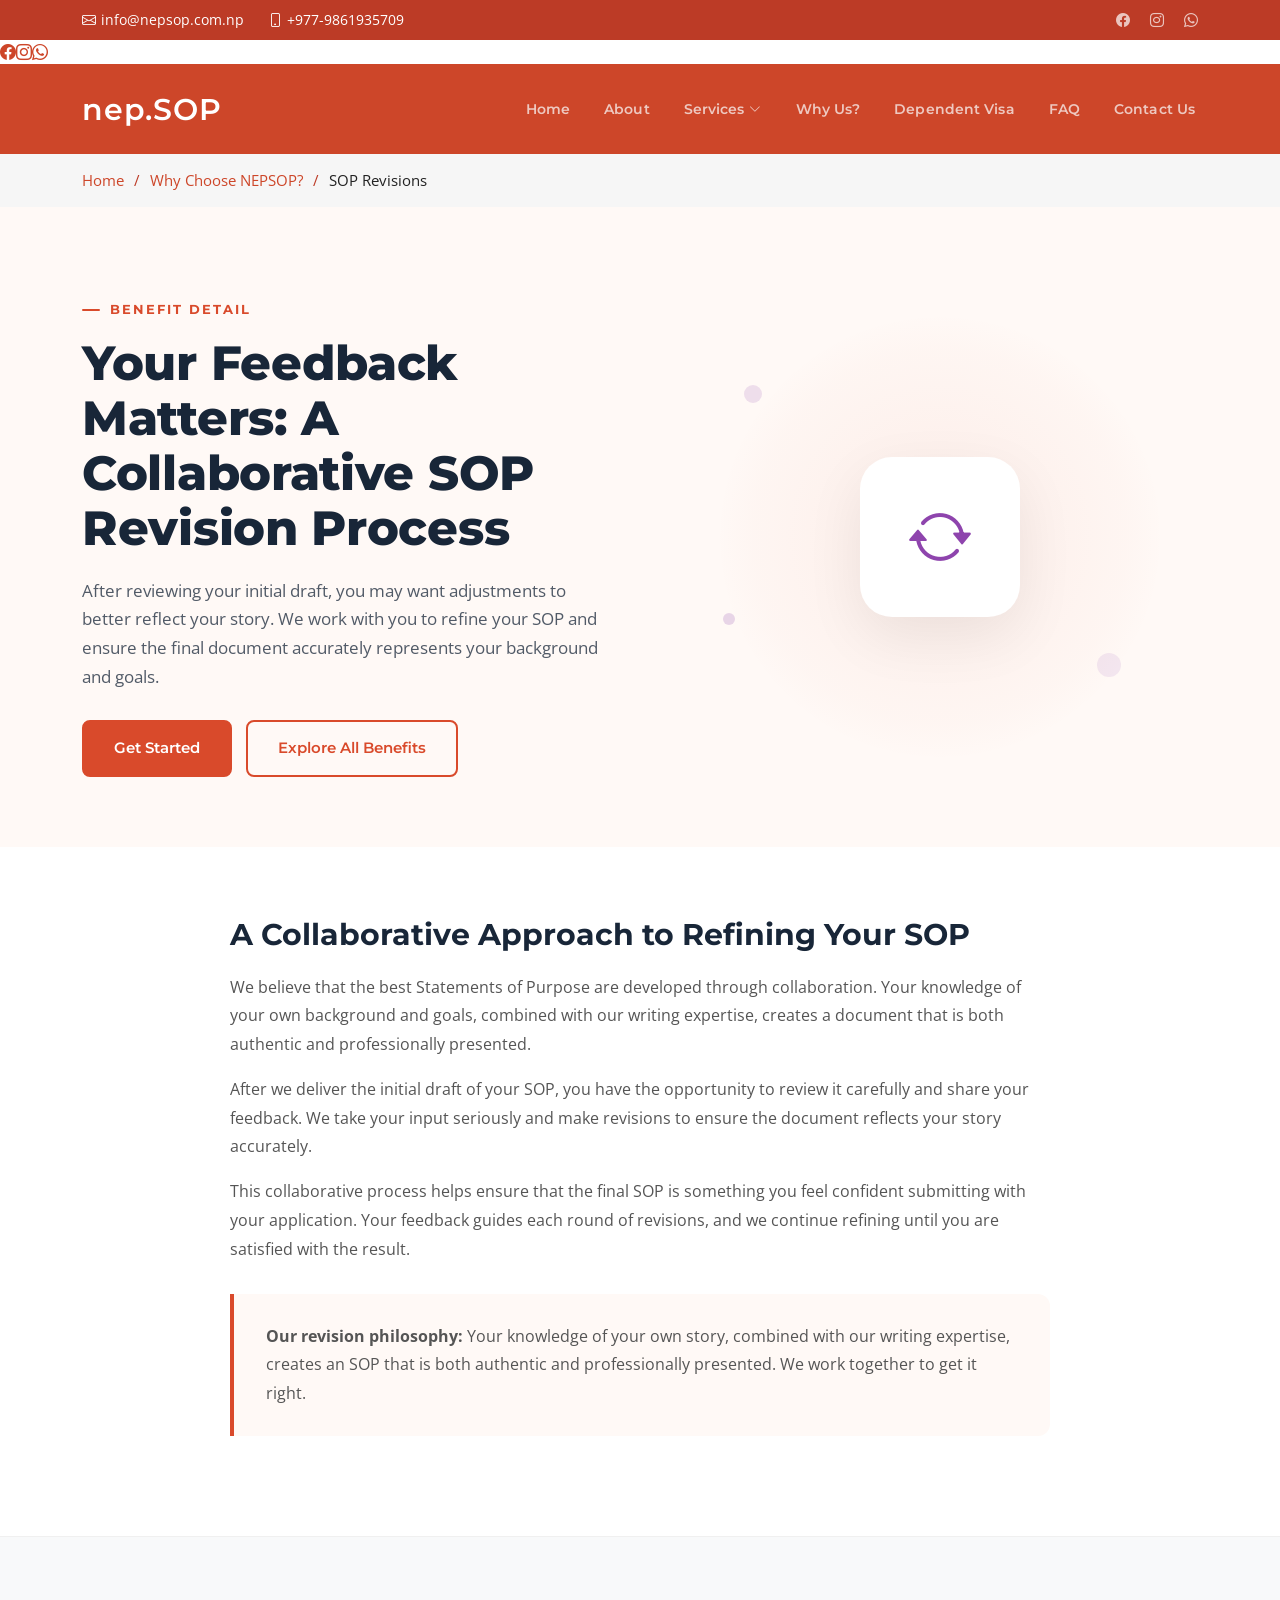
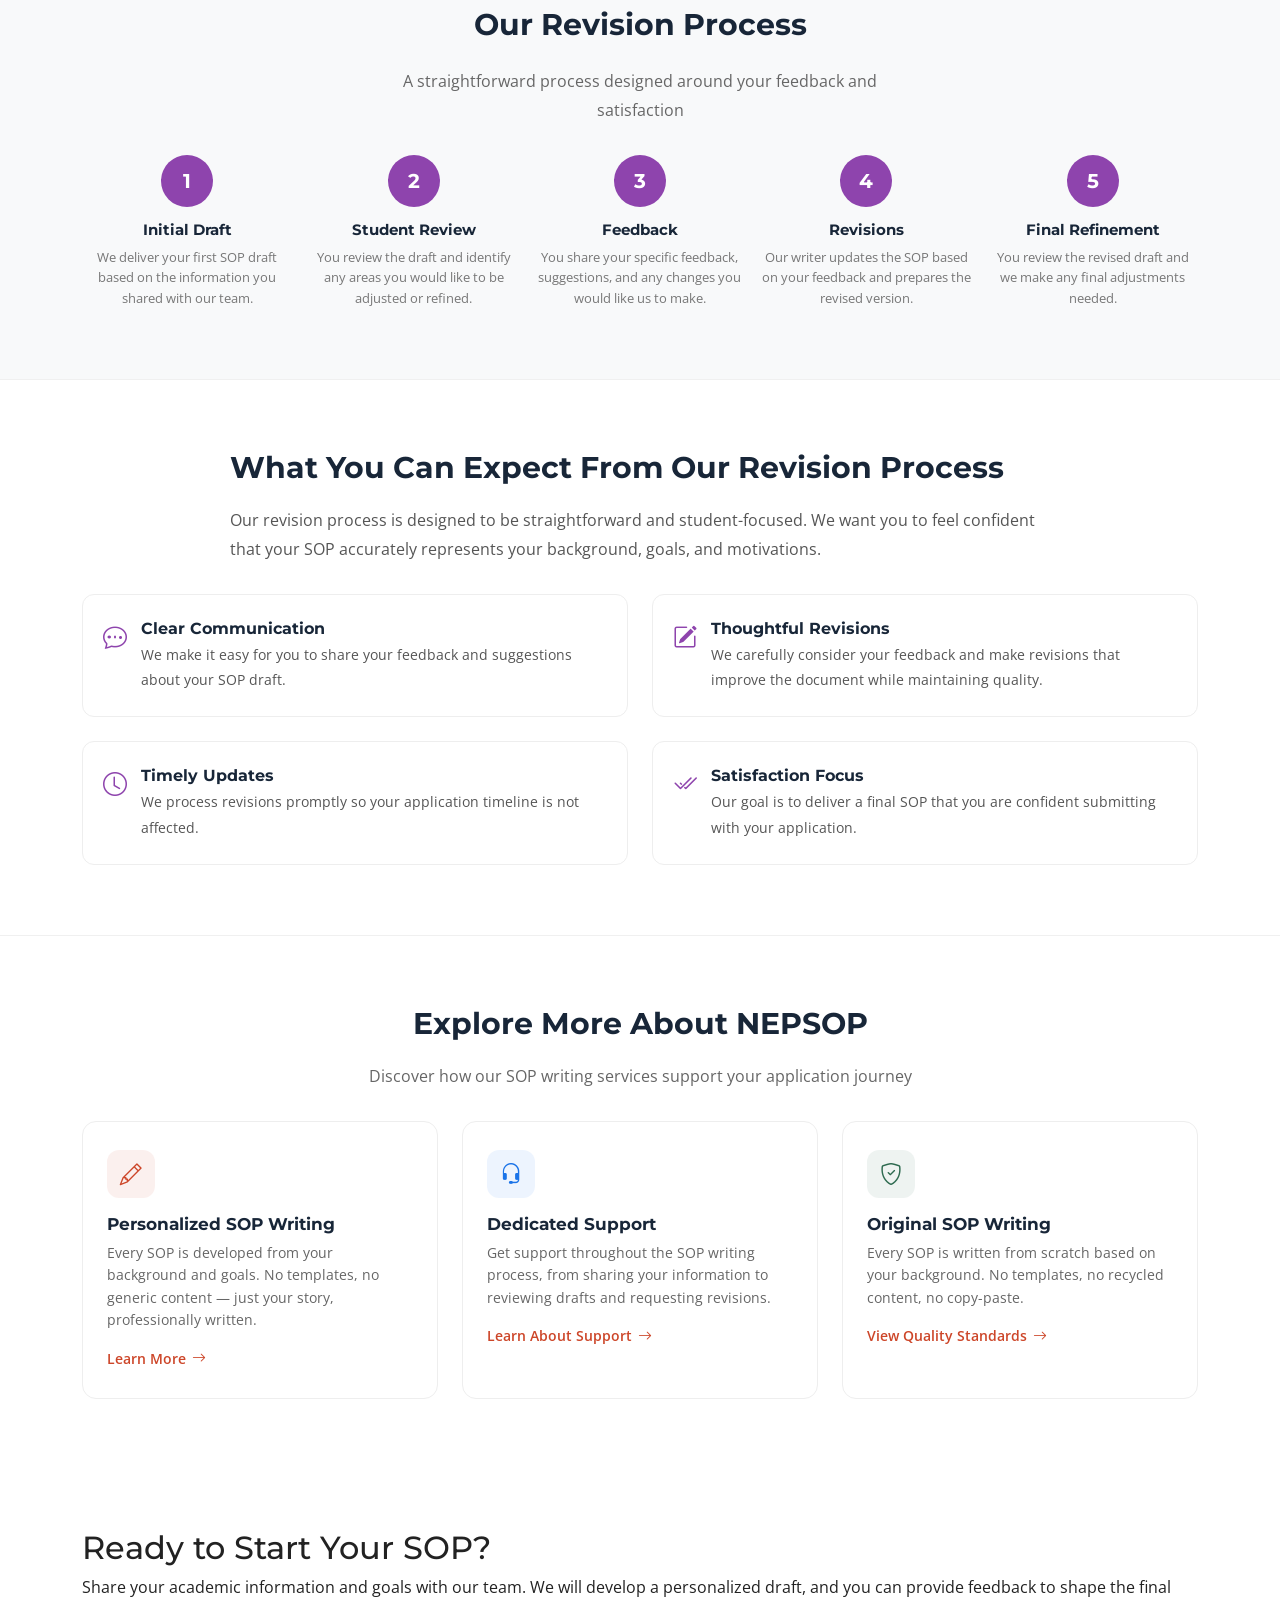
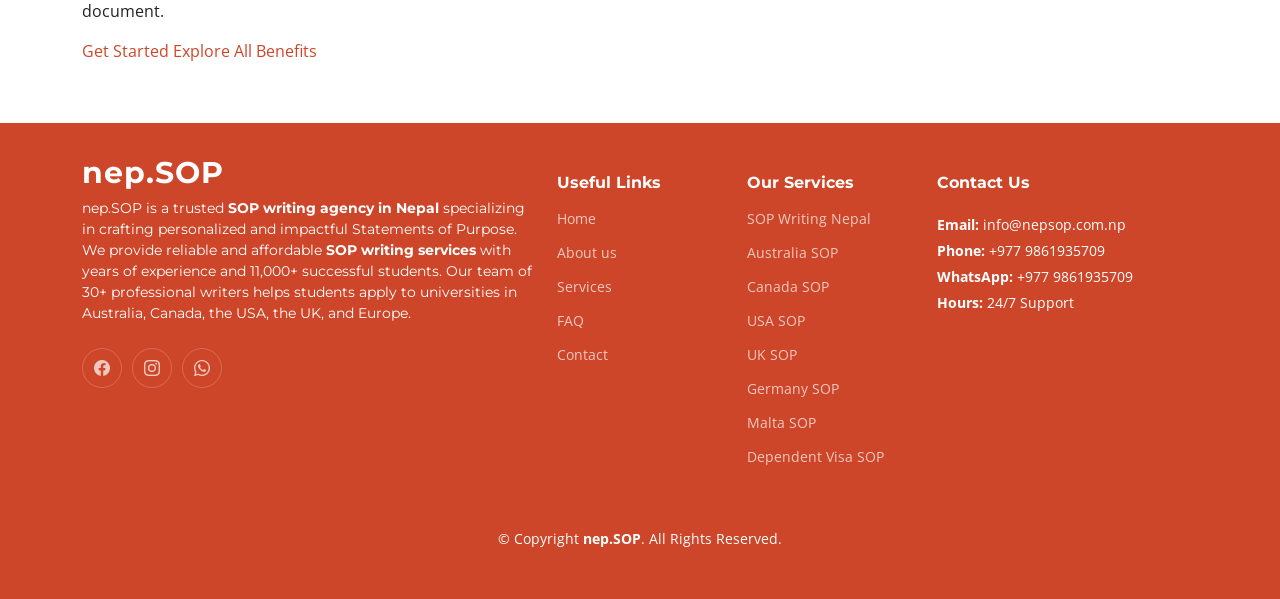
<file: sop-revisions.html>
<!DOCTYPE html>
<html lang="en">

<head>
  <meta charset="utf-8">
  <meta content="width=device-width, initial-scale=1.0" name="viewport">

  <title>SOP Revision and Editing Services | NEPSOP</title>
  <meta name="description" content="Collaborative SOP revision process at NEPSOP. After reviewing your initial draft, you can share your feedback and we will refine the document to better reflect your story and goals.">
  <meta name="keywords" content="SOP revision, SOP editing, SOP feedback, revision process, professional SOP writing services, SOP writing services in Nepal">

  <link rel="canonical" href="https://nepsop.com.np/sop-revisions.html">
  <meta name="robots" content="index, follow">

  <link href="assets/favicon/apple-icon.png" rel="icon">
  <link href="assets/img/apple-touch-icon.png" rel="apple-touch-icon">

  <meta property="og:type" content="website">
  <meta property="og:url" content="https://nepsop.com.np/sop-revisions.html">
  <meta property="og:title" content="SOP Revision and Editing Services | NEPSOP">
  <meta property="og:description" content="Collaborative SOP revision process at NEPSOP. Share your feedback and we will refine your Statement of Purpose.">
  <meta property="og:image" content="https://nepsop.com.np/assets/img/neop.sop.png">
  <meta property="og:site_name" content="nep.SOP">

  <meta name="twitter:card" content="summary_large_image">
  <meta name="twitter:title" content="SOP Revision and Editing Services | NEPSOP">
  <meta name="twitter:description" content="Collaborative SOP revision process at NEPSOP. Share your feedback and we refine your Statement of Purpose.">
  <meta name="twitter:image" content="https://nepsop.com.np/assets/img/neop.sop.png">

  <link rel="preconnect" href="https://fonts.googleapis.com">
  <link rel="preconnect" href="https://fonts.gstatic.com" crossorigin>
  <link href="https://fonts.googleapis.com/css2?family=Open+Sans:ital,wght@0,300;0,400;0,500;0,600;0,700;1,300;1,400;1,600;1,700&family=Montserrat:ital,wght@0,300;0,400;0,500;0,600;0,700;1,300;1,400;1,500;1,600;1,700&family=Raleway:ital,wght@0,300;0,400;0,500;0,600;0,700;1,300;1,400;1,500;1,600;1,700&display=swap" rel="stylesheet">

  <link href="assets/vendor/bootstrap/css/bootstrap.min.css" rel="stylesheet">
  <link href="assets/vendor/bootstrap-icons/bootstrap-icons.css" rel="stylesheet">
  <link href="assets/vendor/aos/aos.css" rel="stylesheet">
  <link href="assets/vendor/glightbox/css/glightbox.min.css" rel="stylesheet">

  <link href="assets/css/main.css" rel="stylesheet">
  <link rel="stylesheet" href="https://cdnjs.cloudflare.com/ajax/libs/font-awesome/6.4.0/css/all.min.css">

  <style>
    .detail-hero{background:#FFF9F6;padding:80px 0 60px;position:relative;overflow:hidden}
    .detail-hero .hero-content{display:flex;align-items:center;gap:60px;min-height:500px}
    .detail-hero .hero-copy{flex:0 0 50%;max-width:540px}
    .detail-hero .hero-eyebrow{display:inline-block;font-family:'Montserrat',sans-serif;font-size:13px;font-weight:700;letter-spacing:2px;text-transform:uppercase;color:#D94A2B;margin-bottom:16px;position:relative;padding-left:28px}
    .detail-hero .hero-eyebrow::before{content:'';position:absolute;left:0;top:50%;transform:translateY(-50%);width:18px;height:2px;background:#D94A2B;border-radius:1px}
    .detail-hero .hero-copy h1{font-family:'Montserrat',sans-serif;font-size:48px;font-weight:800;line-height:1.15;color:#182638;margin-bottom:20px;letter-spacing:-0.3px}
    .detail-hero .hero-description{font-family:'Open Sans',sans-serif;font-size:17px;line-height:1.7;color:#182638;max-width:520px;margin-bottom:28px;opacity:0.75}
    .detail-hero .hero-actions{display:flex;gap:14px;flex-wrap:wrap}
    .detail-hero .btn-primary-action{display:inline-flex;align-items:center;gap:8px;font-family:'Montserrat',sans-serif;font-weight:600;font-size:15px;color:#fff;background:#D94A2B;padding:15px 30px;border-radius:8px;border:2px solid #D94A2B;transition:all 0.35s ease;text-decoration:none}
    .detail-hero .btn-primary-action:hover{background:#c13d22;border-color:#c13d22;transform:translateY(-2px);box-shadow:0 8px 25px rgba(217,74,43,0.25);color:#fff}
    .detail-hero .btn-secondary-action{display:inline-flex;align-items:center;gap:8px;font-family:'Montserrat',sans-serif;font-weight:600;font-size:15px;color:#D94A2B;background:transparent;padding:15px 30px;border-radius:8px;border:2px solid #D94A2B;transition:all 0.35s ease;text-decoration:none}
    .detail-hero .btn-secondary-action:hover{background:rgba(217,74,43,0.06);transform:translateY(-2px);color:#c13d22;border-color:#c13d22}
    .detail-hero .hero-visual{flex:1;position:relative;display:flex;align-items:center;justify-content:center;min-height:400px}
    .detail-hero .visual-bg-shape{position:absolute;width:440px;height:440px;border-radius:50%;background:radial-gradient(circle at 50% 50%,rgba(217,74,43,0.07) 0%,rgba(217,74,43,0.02) 60%,transparent 72%);top:50%;left:50%;transform:translate(-50%,-50%);pointer-events:none}
    .detail-hero .visual-cycle-box{width:160px;height:160px;background:#fff;border-radius:32px;box-shadow:0 20px 60px rgba(0,0,0,0.07);display:flex;align-items:center;justify-content:center;position:relative;z-index:2}
    .detail-hero .visual-cycle-box i{font-size:64px;color:#8E44AD}
    .detail-hero .visual-cycle-dot{position:absolute;width:12px;height:12px;border-radius:50%;z-index:1}
    .detail-hero .vcd-1{background:#8E44AD;opacity:0.15;top:12%;left:12%;width:18px;height:18px}
    .detail-hero .vcd-2{background:#8E44AD;opacity:0.1;bottom:15%;right:15%;width:24px;height:24px}
    .detail-hero .vcd-3{background:#8E44AD;opacity:0.2;bottom:28%;left:8%;width:12px;height:12px}

    .detail-section{padding:70px 0}
    .detail-section+.detail-section{border-top:1px solid #f0f0f0}
    .detail-section.bg-soft{background:#f8f9fa}
    .detail-section .content-width{max-width:820px;margin:0 auto}
    .detail-section h2{font-family:'Montserrat',sans-serif;font-size:30px;font-weight:700;color:#182638;margin-bottom:20px}
    .detail-section h3{font-family:'Montserrat',sans-serif;font-size:22px;font-weight:600;color:#182638;margin-bottom:14px}
    .detail-section p{font-size:16px;line-height:1.8;color:#555;margin-bottom:16px}
    .detail-section ul{padding-left:20px;margin-bottom:20px}
    .detail-section ul li{margin-bottom:10px;color:#555;line-height:1.6}
    .detail-section ul li::marker{color:var(--color-primary)}

    .revision-steps{display:grid;grid-template-columns:repeat(5,1fr);gap:16px;margin-top:30px}
    .rev-step{text-align:center;position:relative}
    .rev-step .rs-num{width:52px;height:52px;border-radius:50%;background:#8E44AD;color:#fff;display:flex;align-items:center;justify-content:center;margin:0 auto 14px;font-family:'Montserrat',sans-serif;font-size:20px;font-weight:700}
    .rev-step h4{font-family:'Montserrat',sans-serif;font-size:15px;font-weight:700;color:#182638;margin-bottom:8px}
    .rev-step p{font-size:13px;line-height:1.6;color:#777;margin-bottom:0}

    .highlight-box{background:#FFF9F6;border-left:4px solid #D94A2B;padding:28px 32px;border-radius:0 12px 12px 0;margin:30px 0}
    .highlight-box p:last-child{margin-bottom:0}

    .related-grid{display:grid;grid-template-columns:repeat(3,1fr);gap:24px;margin-top:30px}
    .related-card{display:block;background:#fff;border:1px solid #eee;border-radius:14px;padding:28px 24px;text-decoration:none;transition:all 0.35s ease}
    .related-card:hover{transform:translateY(-4px);box-shadow:0 10px 30px rgba(0,0,0,0.07);border-color:transparent;text-decoration:none}
    .related-card .rc-icon{width:48px;height:48px;border-radius:12px;display:flex;align-items:center;justify-content:center;margin-bottom:16px;font-size:22px}
    .related-card:nth-child(1) .rc-icon{background:rgba(205,70,41,0.08);color:#CD4629}
    .related-card:nth-child(2) .rc-icon{background:rgba(26,115,232,0.08);color:#1A73E8}
    .related-card:nth-child(3) .rc-icon{background:rgba(45,106,79,0.08);color:#2D6A4F}
    .related-card h4{font-size:17px;font-weight:700;color:#182638;margin-bottom:8px;transition:color 0.3s ease}
    .related-card:hover h4{color:var(--color-primary)}
    .related-card p{font-size:14px;color:#666;line-height:1.6;margin-bottom:14px}
    .related-card .rc-link{font-size:14px;font-weight:600;color:var(--color-primary);display:inline-flex;align-items:center;gap:6px}
    .related-card .rc-link i{transition:transform 0.3s ease}
    .related-card:hover .rc-link i{transform:translateX(4px)}

    .breadcrumb-custom{background-color:#f6f6f6;padding:15px 0}
    .breadcrumb-custom nav ol{display:flex;flex-wrap:wrap;list-style:none;margin:0;padding:0;font-size:15px}
    .breadcrumb-custom nav ol li+li::before{content:"/";padding:0 10px;color:var(--color-secondary)}

    .feedback-cols{display:grid;grid-template-columns:repeat(2,1fr);gap:24px;margin-top:30px}
    .fc-item{background:#fff;border:1px solid #eee;border-radius:12px;padding:24px 20px;display:flex;align-items:flex-start;gap:14px;transition:all 0.3s ease}
    .fc-item:hover{box-shadow:0 6px 20px rgba(0,0,0,0.05)}
    .fc-item .fc-icon{font-size:24px;color:#8E44AD;flex-shrink:0}
    .fc-item .fc-text h4{font-size:16px;font-weight:700;color:#182638;margin-bottom:4px}
    .fc-item .fc-text p{font-size:14px;margin-bottom:0}

    @media (max-width:991px){
      .detail-hero .hero-content{flex-direction:column;gap:40px;min-height:auto}
      .detail-hero .hero-copy{flex:none;max-width:100%}
      .detail-hero .hero-copy h1{font-size:36px}
      .detail-hero .hero-visual{min-height:320px;width:100%}
      .detail-hero .visual-bg-shape{width:340px;height:340px}
      .revision-steps{grid-template-columns:repeat(3,1fr)}
      .feedback-cols{grid-template-columns:1fr}
      .related-grid{grid-template-columns:repeat(2,1fr)}
    }
    @media (max-width:767px){
      .detail-hero{padding:50px 0 40px}
      .detail-hero .hero-copy h1{font-size:32px}
      .detail-hero .hero-description{font-size:16px}
      .detail-hero .hero-visual{min-height:280px}
      .detail-hero .visual-cycle-box{width:120px;height:120px}
      .detail-hero .visual-cycle-box i{font-size:48px}
      .revision-steps{grid-template-columns:repeat(2,1fr)}
      .related-grid{grid-template-columns:1fr}
      .detail-section h2{font-size:26px}
    }
    @media (max-width:575px){
      .detail-hero .hero-actions{flex-direction:column}
      .detail-hero .btn-primary-action,.detail-hero .btn-secondary-action{width:100%;justify-content:center}
      .detail-hero .hero-copy h1{font-size:28px}
      .revision-steps{grid-template-columns:1fr}
    }
  </style>
</head>
<body>

    <section id="topbar" class="topbar d-flex align-items-center">
    <div class="container d-flex justify-content-center justify-content-md-between">
      <div class="contact-info d-flex align-items-center">
        <i class="bi bi-envelope d-flex align-items-center"><a
            href="mailto:info@nepsop.com.np">info@nepsop.com.np</a></i>
        <i class="bi bi-phone d-flex align-items-center ms-4"><a href="tel:+977-9861935709">+977-9861935709</a></i>
      </div>
      <div class="social-links d-none d-md-flex align-items-center">
        <a href="https://www.facebook.com/nep.sopwrite" target="_blank" class="facebook" aria-label="Facebook"><i class="bi bi-facebook"></i></a>
        <a href="https://www.instagram.com/nep.sop/" target="_blank" class="instagram" aria-label="Instagram"><i class="bi bi-instagram"></i></a>
        <a href="https://wa.me/9779861935709/?text=Hi%20there!%20Anyone%20up%20for%20help?#" target="_blank" class="whatsapp" aria-label="WhatsApp"><i class="bi bi-whatsapp"></i></a>
      </div>
    </div>
  </section><!-- End Top Bar -->
      <div class="social-links d-none d-md-flex align-items-center">
        <a href="https://www.facebook.com/nep.sopwrite" target="_blank" class="facebook" aria-label="Facebook"><i class="bi bi-facebook"></i></a>
        <a href="https://www.instagram.com/nep.sop/" target="_blank" class="instagram" aria-label="Instagram"><i class="bi bi-instagram"></i></a>
        <a href="https://wa.me/9779861935709/?text=Hi%20there!%20Anyone%20up%20for%20help?#" target="_blank" class="whatsapp" aria-label="WhatsApp"><i class="bi bi-whatsapp"></i></a>
      </div>
    </div>
  </section>

    <header id="header" class="header d-flex align-items-center">

    <div class="container-fluid container-xl d-flex align-items-center justify-content-between">
      <a href="index.html" class="logo d-flex align-items-center">
        <span class="logo-text">nep.SOP</span>
      </a>
      <nav id="navbar" class="navbar">
        <ul>
          <li><a href="index.html">Home</a></li>
          <li><a href="#about">About</a></li>
          <li class="dropdown"><a href="#services"><span>Services</span> <i class="bi bi-chevron-down dropdown-indicator"></i></a>
            <ul>
              <li><a href="sop-writing-nepal.html">SOP Writing Nepal</a></li>
              <li><a href="australia-sop.html">Australia SOP</a></li>
              <li><a href="canada-sop.html">Canada SOP</a></li>
              <li><a href="usa-sop.html">USA SOP</a></li>
              <li><a href="uk-sop.html">UK SOP</a></li>
              <li><a href="germany-sop.html">Germany SOP</a></li>
              <li><a href="malta-sop.html">Malta SOP</a></li>
            </ul>
          </li>
          <li><a href="why-choose-nepsop.html">Why Us?</a></li>
          <li><a href="dependent-visa-sop.html">Dependent Visa</a></li>

          <li><a href="#faq">FAQ</a></li>
          <li><a href="#contact">Contact Us</a></li>
        </ul>
      </nav><!-- .navbar -->

      <i class="mobile-nav-toggle mobile-nav-show bi bi-list"></i>
      <i class="mobile-nav-toggle mobile-nav-hide d-none bi bi-x"></i>  

    </div>
  </header><!-- End Header -->

  <main id="main">

    <div class="breadcrumb-custom">
      <div class="container">
        <nav aria-label="Breadcrumb">
          <ol>
            <li><a href="index.html">Home</a></li>
            <li><a href="why-choose-nepsop.html">Why Choose NEPSOP?</a></li>
            <li>SOP Revisions</li>
          </ol>
        </nav>
      </div>
    </div>

    <section class="detail-hero">
      <div class="container">
        <div class="hero-content">
          <div class="hero-copy" data-aos="fade-up" data-aos-delay="100">
            <span class="hero-eyebrow">BENEFIT DETAIL</span>
            <h1>Your Feedback Matters: A Collaborative SOP Revision Process</h1>
            <p class="hero-description">After reviewing your initial draft, you may want adjustments to better reflect your story. We work with you to refine your SOP and ensure the final document accurately represents your background and goals.</p>
            <div class="hero-actions">
              <a href="https://wa.me/9779861935709/?text=Hi%20there!%20I'm%20interested%20in%20SOP%20writing%20services" target="_blank" class="btn-primary-action">Get Started</a>
              <a href="why-choose-nepsop.html" class="btn-secondary-action">Explore All Benefits</a>
            </div>
          </div>
          <div class="hero-visual" data-aos="fade-up" data-aos-delay="200">
            <div class="visual-bg-shape"></div>
            <div class="visual-cycle-box"><i class="bi bi-arrow-repeat"></i></div>
            <div class="visual-cycle-dot vcd-1"></div>
            <div class="visual-cycle-dot vcd-2"></div>
            <div class="visual-cycle-dot vcd-3"></div>
          </div>
        </div>
      </div>
    </section>

    <section class="detail-section">
      <div class="container">
        <div class="content-width" data-aos="fade-up">
          <h2>A Collaborative Approach to Refining Your SOP</h2>
          <p>We believe that the best Statements of Purpose are developed through collaboration. Your knowledge of your own background and goals, combined with our writing expertise, creates a document that is both authentic and professionally presented.</p>
          <p>After we deliver the initial draft of your SOP, you have the opportunity to review it carefully and share your feedback. We take your input seriously and make revisions to ensure the document reflects your story accurately.</p>
          <p>This collaborative process helps ensure that the final SOP is something you feel confident submitting with your application. Your feedback guides each round of revisions, and we continue refining until you are satisfied with the result.</p>
          <div class="highlight-box">
            <p><strong>Our revision philosophy:</strong> Your knowledge of your own story, combined with our writing expertise, creates an SOP that is both authentic and professionally presented. We work together to get it right.</p>
          </div>
        </div>
      </div>
    </section>

    <section class="detail-section bg-soft">
      <div class="container" data-aos="fade-up">
        <h2 class="text-center mb-4">Our Revision Process</h2>
        <p class="text-center mb-4" style="color:#666;max-width:550px;margin:0 auto;font-size:16px;">A straightforward process designed around your feedback and satisfaction</p>
        <div class="revision-steps">
          <div class="rev-step">
            <div class="rs-num">1</div>
            <h4>Initial Draft</h4>
            <p>We deliver your first SOP draft based on the information you shared with our team.</p>
          </div>
          <div class="rev-step">
            <div class="rs-num">2</div>
            <h4>Student Review</h4>
            <p>You review the draft and identify any areas you would like to be adjusted or refined.</p>
          </div>
          <div class="rev-step">
            <div class="rs-num">3</div>
            <h4>Feedback</h4>
            <p>You share your specific feedback, suggestions, and any changes you would like us to make.</p>
          </div>
          <div class="rev-step">
            <div class="rs-num">4</div>
            <h4>Revisions</h4>
            <p>Our writer updates the SOP based on your feedback and prepares the revised version.</p>
          </div>
          <div class="rev-step">
            <div class="rs-num">5</div>
            <h4>Final Refinement</h4>
            <p>You review the revised draft and we make any final adjustments needed.</p>
          </div>
        </div>
      </div>
    </section>

    <section class="detail-section">
      <div class="container">
        <div class="content-width" data-aos="fade-up">
          <h2>What You Can Expect From Our Revision Process</h2>
          <p>Our revision process is designed to be straightforward and student-focused. We want you to feel confident that your SOP accurately represents your background, goals, and motivations.</p>
        </div>
        <div class="feedback-cols" data-aos="fade-up" data-aos-delay="100">
          <div class="fc-item">
            <div class="fc-icon"><i class="bi bi-chat-dots"></i></div>
            <div class="fc-text">
              <h4>Clear Communication</h4>
              <p>We make it easy for you to share your feedback and suggestions about your SOP draft.</p>
            </div>
          </div>
          <div class="fc-item">
            <div class="fc-icon"><i class="bi bi-pencil-square"></i></div>
            <div class="fc-text">
              <h4>Thoughtful Revisions</h4>
              <p>We carefully consider your feedback and make revisions that improve the document while maintaining quality.</p>
            </div>
          </div>
          <div class="fc-item">
            <div class="fc-icon"><i class="bi bi-clock"></i></div>
            <div class="fc-text">
              <h4>Timely Updates</h4>
              <p>We process revisions promptly so your application timeline is not affected.</p>
            </div>
          </div>
          <div class="fc-item">
            <div class="fc-icon"><i class="bi bi-check2-all"></i></div>
            <div class="fc-text">
              <h4>Satisfaction Focus</h4>
              <p>Our goal is to deliver a final SOP that you are confident submitting with your application.</p>
            </div>
          </div>
        </div>
      </div>
    </section>

    <section class="detail-section">
      <div class="container" data-aos="fade-up">
        <h2 class="text-center">Explore More About NEPSOP</h2>
        <p class="text-center" style="color:#666;max-width:550px;margin:0 auto;font-size:16px;">Discover how our SOP writing services support your application journey</p>
        <div class="related-grid">
          <a href="100-personalized-sop-writing.html" class="related-card">
            <div class="rc-icon"><i class="bi bi-pencil"></i></div>
            <h4>Personalized SOP Writing</h4>
            <p>Every SOP is developed from your background and goals. No templates, no generic content — just your story, professionally written.</p>
            <span class="rc-link">Learn More <i class="bi bi-arrow-right"></i></span>
          </a>
          <a href="sop-customer-support.html" class="related-card">
            <div class="rc-icon"><i class="bi bi-headset"></i></div>
            <h4>Dedicated Support</h4>
            <p>Get support throughout the SOP writing process, from sharing your information to reviewing drafts and requesting revisions.</p>
            <span class="rc-link">Learn About Support <i class="bi bi-arrow-right"></i></span>
          </a>
          <a href="plagiarism-free-sop-writing.html" class="related-card">
            <div class="rc-icon"><i class="bi bi-shield-check"></i></div>
            <h4>Original SOP Writing</h4>
            <p>Every SOP is written from scratch based on your background. No templates, no recycled content, no copy-paste.</p>
            <span class="rc-link">View Quality Standards <i class="bi bi-arrow-right"></i></span>
          </a>
        </div>
      </div>
    </section>

    <section class="cta-final">
      <div class="container" data-aos="fade-up">
        <h2>Ready to Start Your SOP?</h2>
        <p>Share your academic information and goals with our team. We will develop a personalized draft, and you can provide feedback to shape the final document.</p>
        <div class="cta-actions">
          <a href="https://wa.me/9779861935709/?text=Hi%20there!%20I'm%20interested%20in%20SOP%20writing%20services" target="_blank" class="btn-cta-primary">Get Started</a>
          <a href="why-choose-nepsop.html" class="btn-cta-secondary">Explore All Benefits</a>
        </div>
      </div>
    </section>

  </main>

    <footer id="footer" class="footer">

    <div class="container">
      <div class="row gy-4">
        <div class="col-lg-5 col-md-12 footer-info">
          <a href="index.html" class="logo d-flex align-items-center">
            <span>nep.SOP</span>
          </a>
          <p>nep.SOP is a trusted <strong>SOP writing agency in Nepal</strong> specializing in crafting personalized and impactful Statements of Purpose. We provide reliable and affordable <strong>SOP writing services</strong> with years of experience and 11,000+ successful students. Our team of 30+ professional writers helps students apply to universities in Australia, Canada, the USA, the UK, and Europe.</p>
          <div class="social-links d-flex mt-4">
            <a href="https://www.facebook.com/nep.sopwrite" target="_blank" class="facebook" aria-label="Facebook"><i class="bi bi-facebook"></i></a>
            <a href="https://www.instagram.com/nep.sop/" target="_blank" class="instagram" aria-label="Instagram"><i class="bi bi-instagram"></i></a>
            <a href="https://wa.me/9779861935709/?text=Hi%20there!%20Anyone%20up%20for%20help?#" target="_blank" class="whatsapp" aria-label="WhatsApp"><i class="bi bi-whatsapp"></i></a>
          </div>
        </div>

        <div class="col-lg-2 col-6 footer-links">
          <h4>Useful Links</h4>
          <ul>
            <li><a href="index.html">Home</a></li>
            <li><a href="#about">About us</a></li>
            <li><a href="#services">Services</a></li>
            <li><a href="#faq">FAQ</a></li>
            <li><a href="#contact">Contact</a></li>
          </ul>
        </div>

        <div class="col-lg-2 col-6 footer-links">
          <h4>Our Services</h4>
          <ul>
            <li><a href="sop-writing-nepal.html">SOP Writing Nepal</a></li>
            <li><a href="australia-sop.html">Australia SOP</a></li>
            <li><a href="canada-sop.html">Canada SOP</a></li>
            <li><a href="usa-sop.html">USA SOP</a></li>
            <li><a href="uk-sop.html">UK SOP</a></li>
            <li><a href="germany-sop.html">Germany SOP</a></li>
            <li><a href="malta-sop.html">Malta SOP</a></li>
            <li><a href="dependent-visa-sop.html">Dependent Visa SOP</a></li>
          </ul>
        </div>

        <div class="col-lg-3 col-md-12 footer-contact text-center text-md-start">
          <h4>Contact Us</h4>
          <p>
            <strong>Email:</strong> info@nepsop.com.np<br>
            <strong>Phone:</strong> +977 9861935709<br>
            <strong>WhatsApp:</strong> <a href="https://wa.me/9779861935709" style="color: #fff;">+977 9861935709</a><br>
            <strong>Hours:</strong> 24/7 Support<br>
          </p>
        </div>

      </div>
    </div>

    <div class="container mt-4">
      <div class="copyright">
        &copy; Copyright <strong><span>nep.SOP</span></strong>. All Rights Reserved.
      </div>
    </div>

  </footer><!-- End Footer -->
  <a href="#" class="scroll-top d-flex align-items-center justify-content-center"><i class="bi bi-arrow-up-short"></i></a>

  <div id="preloader"></div>

  <script src="assets/vendor/bootstrap/js/bootstrap.bundle.min.js"></script>
  <script src="assets/vendor/aos/aos.js"></script>
  <script src="assets/vendor/glightbox/js/glightbox.min.js"></script>
  <script src="assets/vendor/purecounter/purecounter_vanilla.js"></script>
  <script src="assets/js/main.js"></script>

</body>
</html>
</file>
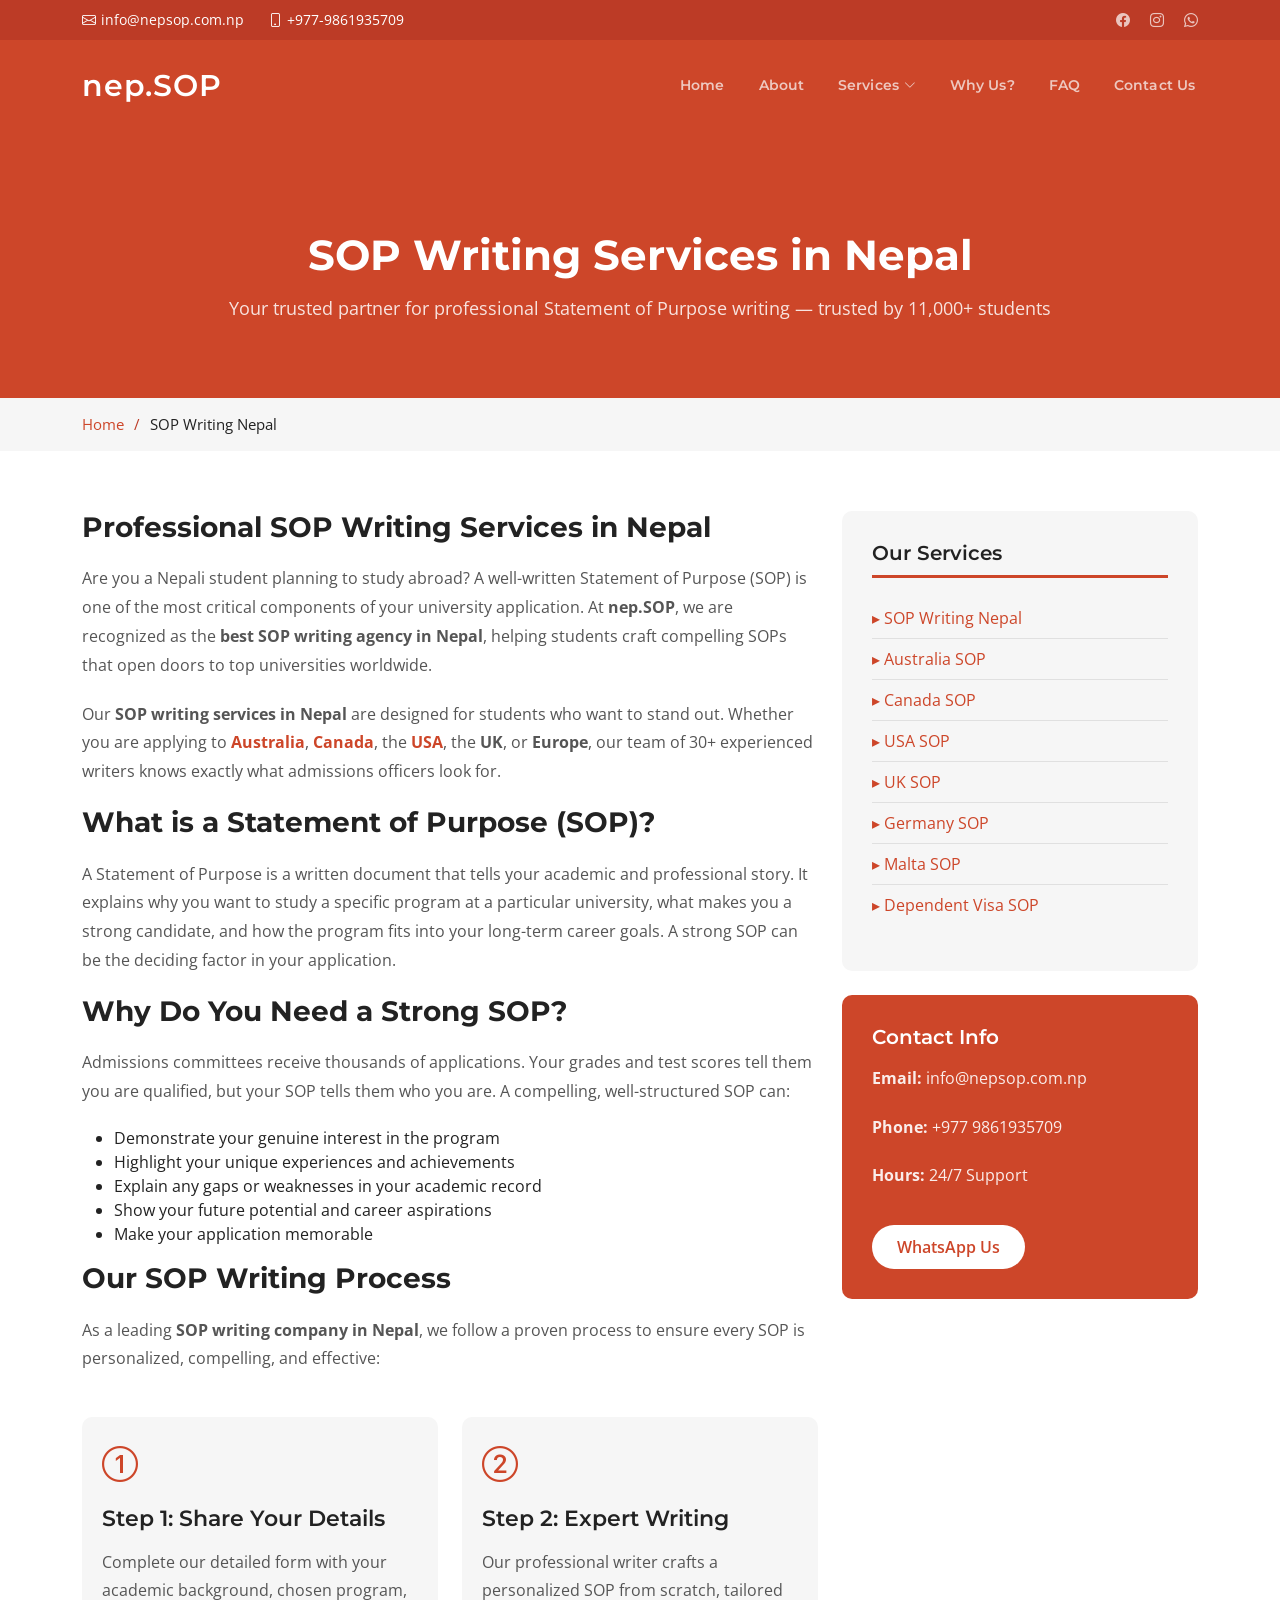
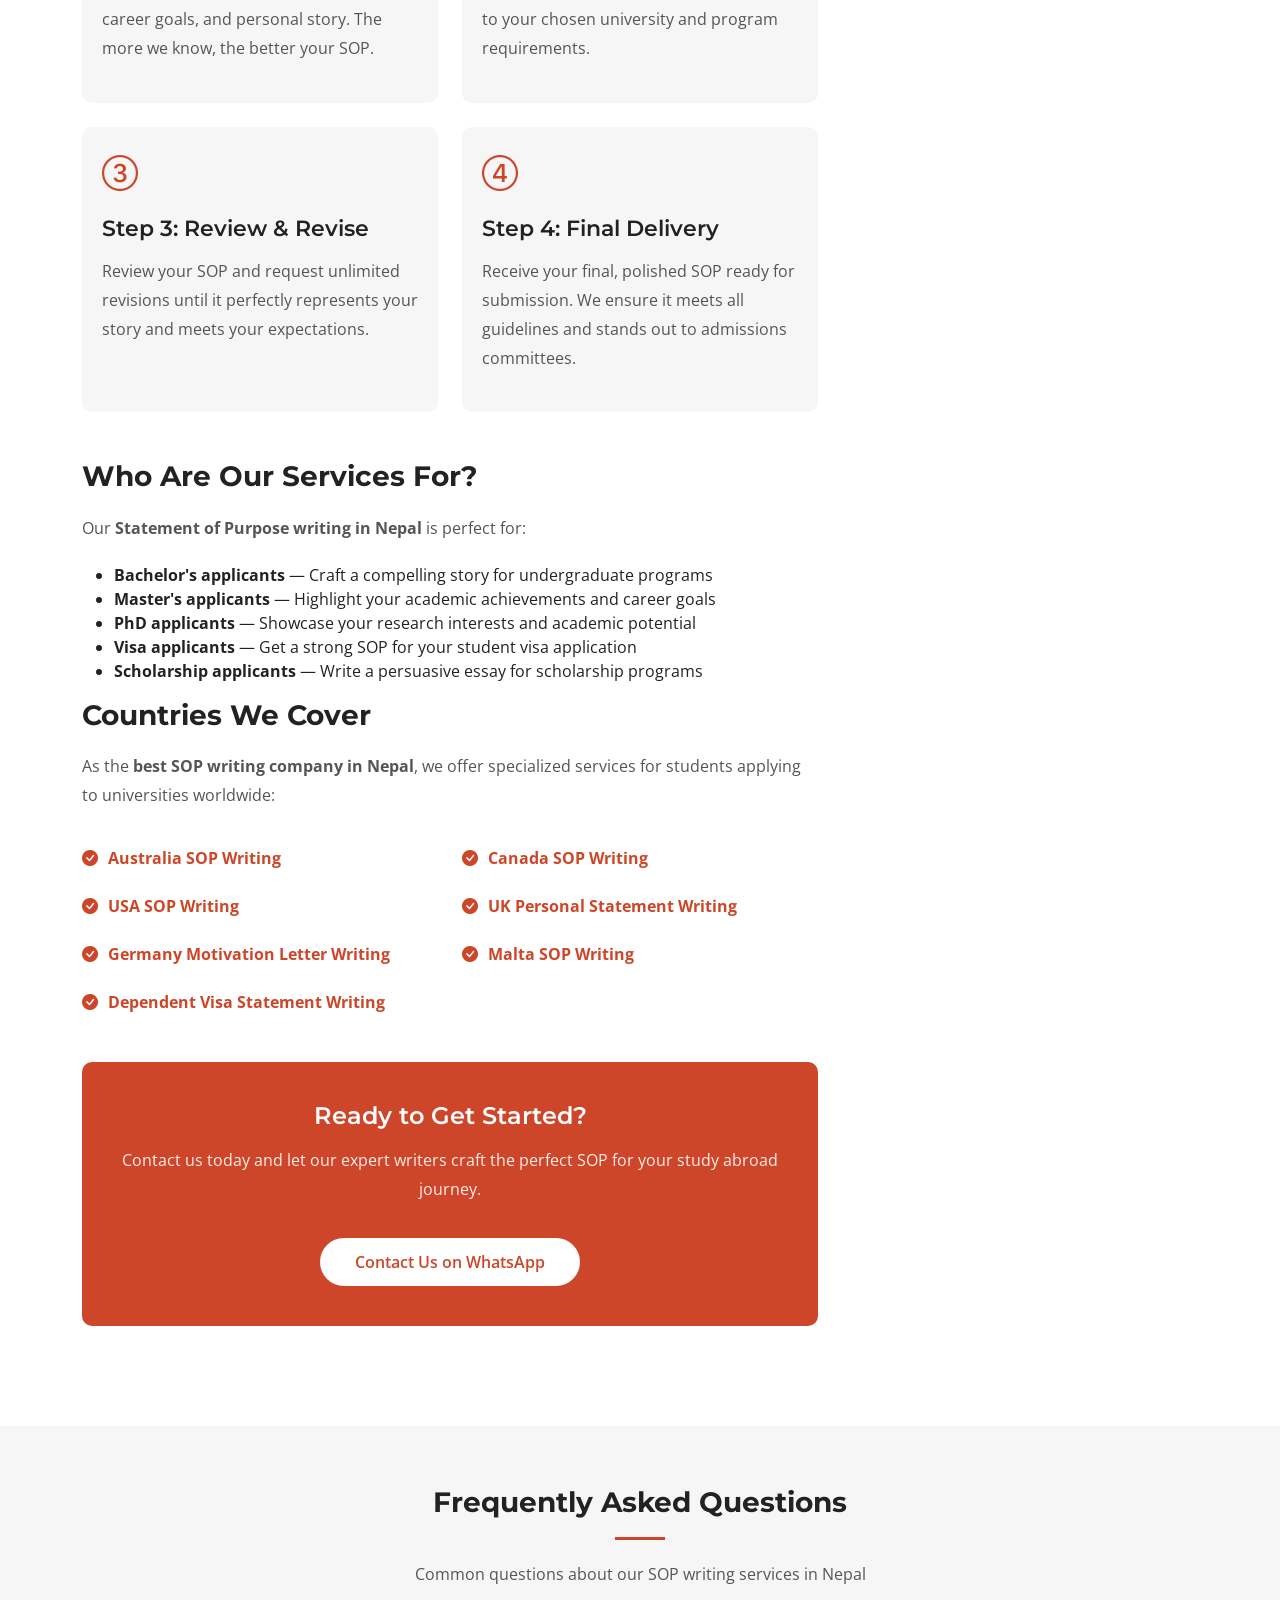
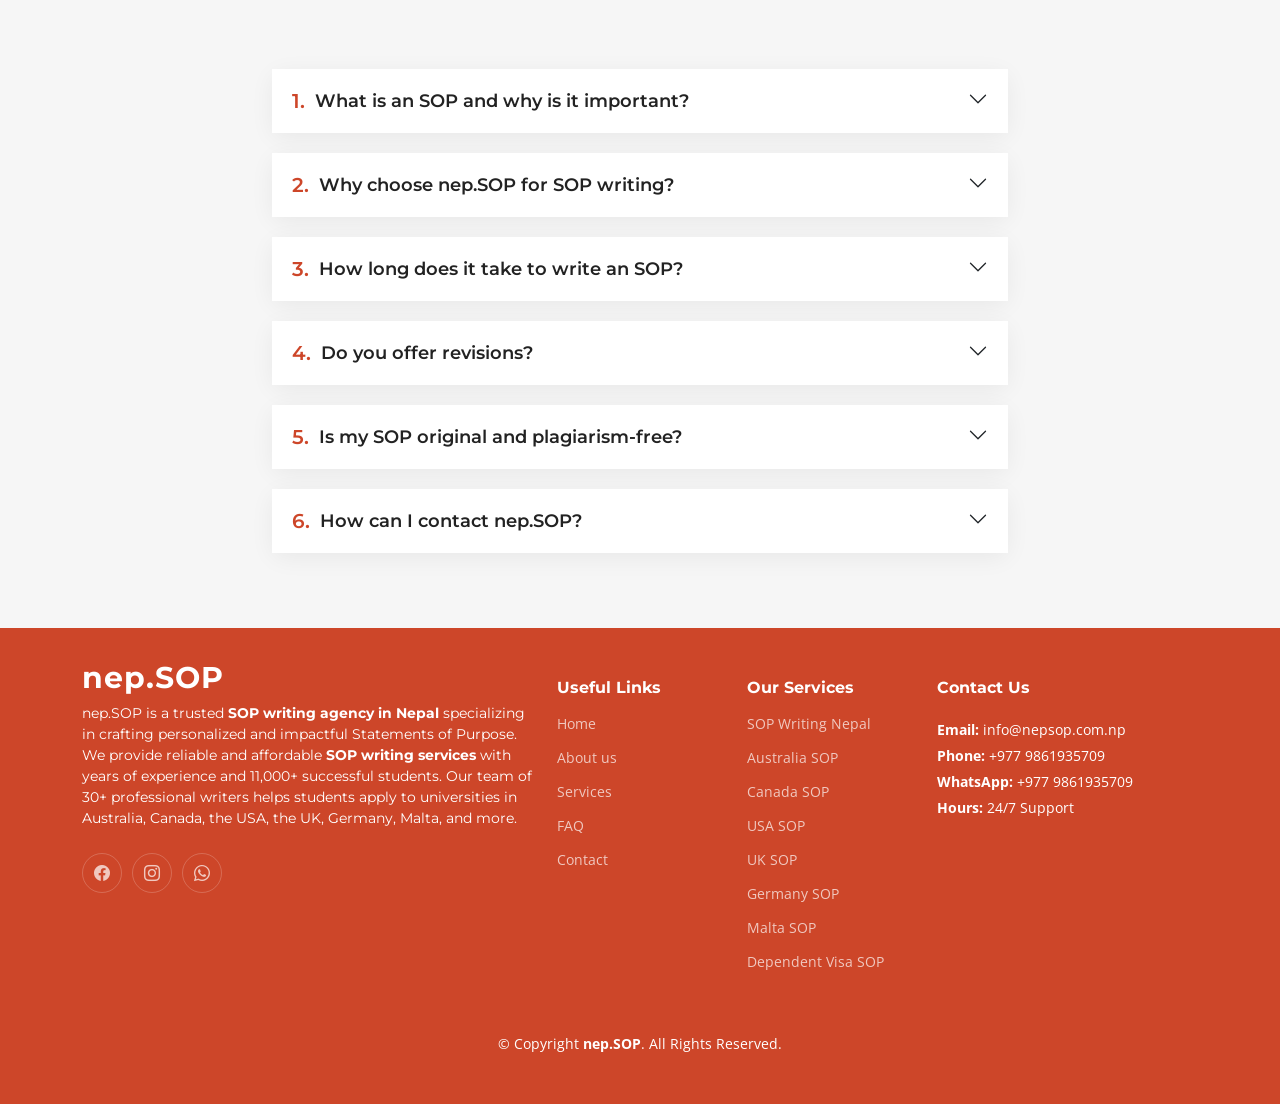
<file: sop-writing-nepal.html>
<!DOCTYPE html>
<html lang="en">

<head>
  <meta charset="utf-8">
  <meta content="width=device-width, initial-scale=1.0" name="viewport">

  <title>SOP Writing Services in Nepal | Best SOP Writing Agency | nep.SOP</title>
  <meta name="description" content="Looking for professional SOP writing services in Nepal? nep.SOP is the best SOP writing agency in Nepal. 11,000+ successful students. Personalized SOPs for Australia, Canada, USA, UK, Germany, Malta &amp; Dependent Visa.">
  <meta name="keywords" content="SOP writing services Nepal, best SOP writing agency Nepal, best SOP writing company Nepal, SOP writer Nepal, Statement of Purpose writing Nepal, SOP writing Nepal, Australia SOP Nepal, Canada SOP Nepal, USA SOP Nepal, UK SOP Nepal, Germany motivation letter Nepal, Malta SOP Nepal, dependent visa statement Nepal">

  <link rel="canonical" href="https://nepsop.com.np/sop-writing-nepal.html">
  <meta name="robots" content="index, follow">

  <meta property="og:type" content="website">
  <meta property="og:url" content="https://nepsop.com.np/sop-writing-nepal.html">
  <meta property="og:title" content="SOP Writing Services in Nepal | Best SOP Writing Agency | nep.SOP">
  <meta property="og:description" content="Looking for professional SOP writing services in Nepal? nep.SOP is the best SOP writing agency in Nepal. 11,000+ successful students. Personalized SOPs for Australia, Canada, USA, UK, Germany, Malta &amp; Dependent Visa.">
  <meta property="og:image" content="https://nepsop.com.np/assets/img/neop.sop.png">
  <meta property="og:site_name" content="nep.SOP">

  <meta name="twitter:card" content="summary_large_image">
  <meta name="twitter:title" content="SOP Writing Services in Nepal | Best SOP Writing Agency | nep.SOP">
  <meta name="twitter:description" content="Looking for professional SOP writing services in Nepal? nep.SOP is the best SOP writing agency in Nepal. 11,000+ successful students. Personalized SOPs for all destinations.">
  <meta name="twitter:image" content="https://nepsop.com.np/assets/img/neop.sop.png">

  <link href="assets/favicon/apple-icon.png" rel="icon">
  <link href="assets/img/apple-touch-icon.png" rel="apple-touch-icon">

  <link rel="preconnect" href="https://fonts.googleapis.com">
  <link rel="preconnect" href="https://fonts.gstatic.com" crossorigin>
  <link href="https://fonts.googleapis.com/css2?family=Open+Sans:ital,wght@0,300;0,400;0,500;0,600;0,700;1,300;1,400;1,600;1,700&family=Montserrat:ital,wght@0,300;0,400;0,500;0,600;0,700;1,300;1,400;1,500;1,600;1,700&family=Raleway:ital,wght@0,300;0,400;0,500;0,600;0,700;1,300;1,400;1,500;1,600;1,700&display=swap" rel="stylesheet">

  <link href="assets/vendor/bootstrap/css/bootstrap.min.css" rel="stylesheet">
  <link href="assets/vendor/bootstrap-icons/bootstrap-icons.css" rel="stylesheet">
  <link href="assets/vendor/aos/aos.css" rel="stylesheet">
  <link href="assets/vendor/glightbox/css/glightbox.min.css" rel="stylesheet">

  <link href="assets/css/main.css" rel="stylesheet">
  <link rel="stylesheet" href="https://cdnjs.cloudflare.com/ajax/libs/font-awesome/6.4.0/css/all.min.css">

  <script type="application/ld+json">
  {
    "@context": "https://schema.org",
    "@type": "Service",
    "name": "SOP Writing Services in Nepal",
    "provider": {
      "@type": "Organization",
      "name": "nep.SOP",
      "url": "https://nepsop.com.np/"
    },
    "description": "Professional SOP writing services in Nepal for students applying to universities in Australia, Canada, USA, UK, and Europe.",
    "areaServed": {
      "@type": "Country",
      "name": "Nepal"
    }
  }
  </script>

  <style>
    .page-header-custom {
      background: var(--color-primary);
      padding: 100px 0 60px;
      text-align: center;
      color: #fff;
    }
    .page-header-custom h1 {
      font-size: 42px;
      font-weight: 700;
      color: #fff;
    }
    .page-header-custom p {
      color: rgba(255,255,255,0.85);
      font-size: 18px;
      margin-top: 15px;
    }
    .breadcrumb-custom {
      background-color: #f6f6f6;
      padding: 15px 0;
    }
    .breadcrumb-custom ol {
      display: flex;
      flex-wrap: wrap;
      list-style: none;
      margin: 0;
      padding: 0;
      font-size: 15px;
    }
    .breadcrumb-custom ol li + li::before {
      content: "/";
      padding: 0 10px;
      color: var(--color-secondary);
    }
    .content-section {
      padding: 60px 0;
    }
    .content-section h2 {
      font-weight: 700;
      font-size: 28px;
      margin-bottom: 20px;
      color: var(--color-default);
    }
    .content-section h3 {
      font-weight: 600;
      font-size: 22px;
      margin-bottom: 15px;
      color: var(--color-default);
    }
    .content-section p {
      line-height: 1.8;
      margin-bottom: 20px;
      color: #555;
    }
    .cta-box {
      background: var(--color-primary);
      color: #fff;
      padding: 40px;
      border-radius: 10px;
      text-align: center;
      margin: 40px 0;
    }
    .cta-box h3 {
      color: #fff;
      font-size: 24px;
      margin-bottom: 15px;
    }
    .cta-box p {
      color: rgba(255,255,255,0.9);
    }
    .cta-box .btn-cta {
      display: inline-block;
      padding: 12px 35px;
      border-radius: 50px;
      background: #fff;
      color: var(--color-primary);
      font-weight: 600;
      transition: 0.3s;
      margin-top: 15px;
    }
    .cta-box .btn-cta:hover {
      background: rgba(255,255,255,0.9);
      transform: translateY(-2px);
    }

    /*--------------------------------------------------------------
    # Free Sample Documents
    --------------------------------------------------------------*/
    .sample-doc-card {
      padding: 22px;
      display: flex;
      flex-direction: column;
      transition: all 0.3s ease;
    }
    .sample-doc-card:hover {
      transform: translateY(-5px);
      box-shadow: 0 10px 30px rgba(0, 0, 0, 0.1);
    }
    .sample-doc-badge {
      align-self: flex-start;
      display: inline-block;
      padding: 4px 14px;
      border-radius: 50px;
      font-family: var(--font-primary);
      font-size: 12px;
      font-weight: 600;
      letter-spacing: 0.5px;
      text-transform: uppercase;
      margin-bottom: 12px;
    }
    .badge-visa {
      background: rgba(205, 70, 41, 0.1);
      color: #CD4629;
    }
    .badge-australia {
      background: rgba(0, 131, 116, 0.1);
      color: #008374;
    }
    .badge-admission {
      background: rgba(5, 150, 82, 0.1);
      color: #059652;
    }
    .badge-academic {
      background: rgba(79, 70, 229, 0.1);
      color: #4f46e5;
    }
    .badge-career {
      background: rgba(34, 34, 34, 0.08);
      color: #222222;
    }
    .sample-doc-icon {
      display: inline-flex;
      align-items: center;
      justify-content: center;
      width: 52px;
      height: 52px;
      border-radius: 12px;
      background: rgba(205, 70, 41, 0.08);
      margin-bottom: 15px;
    }
    .sample-doc-icon i {
      font-size: 26px;
      line-height: 0;
      color: var(--color-primary);
    }
    .sample-doc-card h3 {
      font-size: 17px;
      margin-bottom: 10px;
      overflow-wrap: break-word;
    }
    .sample-doc-card p {
      margin-bottom: 18px;
      font-size: 14px;
      line-height: 1.6;
    }
    .sample-doc-btn {
      display: inline-flex;
      align-items: center;
      justify-content: center;
      gap: 8px;
      margin-top: auto;
      align-self: flex-start;
      padding: 10px 22px;
      border: 2px solid var(--color-primary);
      border-radius: 50px;
      background: var(--color-primary);
      color: #fff;
      font-family: var(--font-primary);
      font-size: 14px;
      font-weight: 600;
      text-decoration: none;
      transition: all 0.3s ease;
    }
    .sample-doc-btn:hover {
      background: transparent;
      color: var(--color-primary);
      transform: translateY(-2px);
    }
    .sample-doc-btn i {
      font-size: 15px;
      line-height: 0;
    }
    /* Keep the 4-column desktop grid compact so buttons fit each card. */
    @media (min-width: 1200px) {
      .sample-doc-card {
        padding: 18px;
      }
      .sample-doc-card h3 {
        font-size: 15px;
      }
      .sample-doc-btn {
        width: 100%;
        padding: 9px 10px;
        font-size: 13px;
      }
      .sample-doc-btn i {
        display: none;
      }
    }
    .sample-doc-cta {
      display: flex;
      align-items: center;
      gap: 20px;
      background: #f6f6f6;
      border-left: 4px solid var(--color-primary);
      border-radius: 10px;
      padding: 25px 30px;
      margin-top: 40px;
      flex-wrap: wrap;
    }
    .sample-doc-cta > i {
      font-size: 32px;
      line-height: 0;
      color: var(--color-primary);
    }
    .sample-doc-cta h3 {
      font-size: 20px;
      margin-bottom: 8px;
    }
    .sample-doc-cta p {
      margin-bottom: 0;
      font-size: 15px;
    }
    .sample-doc-cta .btn-cta-whatsapp {
      display: inline-flex;
      align-items: center;
      gap: 8px;
      margin-left: auto;
      padding: 12px 28px;
      border: 2px solid var(--color-primary);
      border-radius: 50px;
      background: var(--color-primary);
      color: #fff;
      font-family: var(--font-primary);
      font-size: 15px;
      font-weight: 600;
      text-decoration: none;
      transition: all 0.3s ease;
    }
    .sample-doc-cta .btn-cta-whatsapp:hover {
      background: transparent;
      color: var(--color-primary);
      transform: translateY(-2px);
    }
    .sample-doc-cta .btn-cta-whatsapp i {
      font-size: 17px;
      line-height: 0;
    }
    @media (max-width: 767px) {
      .sample-doc-cta {
        flex-direction: column;
        text-align: center;
      }
      .sample-doc-cta .btn-cta-whatsapp {
        margin-left: 0;
      }
    }
  </style>

</head>

<body>

  <!-- ======= Top Bar ======= -->
    <section id="topbar" class="topbar d-flex align-items-center">
    <div class="container d-flex justify-content-center justify-content-md-between">
      <div class="contact-info d-flex align-items-center">
        <i class="bi bi-envelope d-flex align-items-center"><a
            href="mailto:info@nepsop.com.np">info@nepsop.com.np</a></i>
        <i class="bi bi-phone d-flex align-items-center ms-4"><a href="tel:+977-9861935709">+977-9861935709</a></i>
      </div>
      <div class="social-links d-none d-md-flex align-items-center">
        <a href="https://www.facebook.com/nep.sopwrite" target="_blank" class="facebook" aria-label="Facebook"><i class="bi bi-facebook"></i></a>
        <a href="https://www.instagram.com/nep.sop/" target="_blank" class="instagram" aria-label="Instagram"><i class="bi bi-instagram"></i></a>
        <a href="https://wa.me/9779861935709/?text=Hi%20there!%20Anyone%20up%20for%20help?#" target="_blank" class="whatsapp" aria-label="WhatsApp"><i class="bi bi-whatsapp"></i></a>
      </div>
    </div>
  </section><!-- End Top Bar -->
      
    </div>
  </section>

  <!-- ======= Header ======= -->
    <header id="header" class="header d-flex align-items-center">

    <div class="container-fluid container-xl d-flex align-items-center justify-content-between">
      <a href="index.html" class="logo d-flex align-items-center">
        <span class="logo-text">nep.SOP</span>
      </a>
      <nav id="navbar" class="navbar">
        <ul>
          <li><a href="index.html">Home</a></li>
          <li><a href="#about">About</a></li>
          <li class="dropdown"><a href="#services"><span>Services</span> <i class="bi bi-chevron-down dropdown-indicator"></i></a>
            <ul>
              <li><a href="sop-writing-nepal.html">SOP Writing Nepal</a></li>
              <li><a href="australia-sop.html">Australia SOP</a></li>
              <li><a href="canada-sop.html">Canada SOP</a></li>
              <li><a href="usa-sop.html">USA SOP</a></li>
              <li><a href="uk-sop.html">UK SOP</a></li>
              <li><a href="germany-sop.html">Germany SOP</a></li>
              <li><a href="malta-sop.html">Malta SOP</a></li>
              <li><a href="dependent-visa-sop.html">Dependent Visa SOP</a></li>

            </ul>
          </li>
          <li><a href="why-choose-nepsop.html">Why Us?</a></li>

          <li><a href="#faq">FAQ</a></li>
          <li><a href="#contact">Contact Us</a></li>
        </ul>
      </nav><!-- .navbar -->

      <i class="mobile-nav-toggle mobile-nav-show bi bi-list"></i>
      <i class="mobile-nav-toggle mobile-nav-hide d-none bi bi-x"></i>  

    </div>
  </header><!-- End Header -->

  <!-- ======= Page Header ======= -->
  <section class="page-header-custom">
    <div class="container">
      <h1>SOP Writing Services in Nepal</h1>
      <p>Your trusted partner for professional Statement of Purpose writing — trusted by 11,000+ students</p>
    </div>
  </section>

  <!-- ======= Breadcrumbs ======= -->
  <div class="breadcrumb-custom">
    <div class="container">
      <ol>
        <li><a href="index.html">Home</a></li>
        <li>SOP Writing Nepal</li>
      </ol>
    </div>
  </div>

  <!-- ======= Content ======= -->
  <section class="content-section">
    <div class="container" data-aos="fade-up">

      <div class="row">
        <div class="col-lg-8">

          <h2>Professional SOP Writing Services in Nepal</h2>
          <p>Are you a Nepali student planning to study abroad? A well-written Statement of Purpose (SOP) is one of the most critical components of your university application. At <strong>nep.SOP</strong>, we are recognized as the <strong>best SOP writing agency in Nepal</strong>, helping students craft compelling SOPs that open doors to top universities worldwide.</p>

          <p>Our <strong>SOP writing services in Nepal</strong> are designed for students who want to stand out. Whether you are applying to <a href="australia-sop.html"><strong>Australia</strong></a>, <a href="canada-sop.html"><strong>Canada</strong></a>, the <a href="usa-sop.html"><strong>USA</strong></a>, the <strong>UK</strong>, or <strong>Europe</strong>, our team of 30+ experienced writers knows exactly what admissions officers look for.</p>

          <h2>What is a Statement of Purpose (SOP)?</h2>
          <p>A Statement of Purpose is a written document that tells your academic and professional story. It explains why you want to study a specific program at a particular university, what makes you a strong candidate, and how the program fits into your long-term career goals. A strong SOP can be the deciding factor in your application.</p>

          <h2>Why Do You Need a Strong SOP?</h2>
          <p>Admissions committees receive thousands of applications. Your grades and test scores tell them you are qualified, but your SOP tells them who you are. A compelling, well-structured SOP can:</p>
          <ul>
            <li>Demonstrate your genuine interest in the program</li>
            <li>Highlight your unique experiences and achievements</li>
            <li>Explain any gaps or weaknesses in your academic record</li>
            <li>Show your future potential and career aspirations</li>
            <li>Make your application memorable</li>
          </ul>

          <h2>Our SOP Writing Process</h2>
          <p>As a leading <strong>SOP writing company in Nepal</strong>, we follow a proven process to ensure every SOP is personalized, compelling, and effective:</p>

          <div class="row gy-4 mt-3">
            <div class="col-md-6">
              <div class="service-item position-relative" style="padding: 20px; background: #f6f6f6; border-radius: 10px; height: 100%;">
                <div class="icon" style="margin-bottom: 15px;">
                  <i class="bi bi-1-circle" style="font-size: 36px; color: var(--color-primary);"></i>
                </div>
                <h3>Step 1: Share Your Details</h3>
                <p>Complete our detailed form with your academic background, chosen program, career goals, and personal story. The more we know, the better your SOP.</p>
              </div>
            </div>
            <div class="col-md-6">
              <div class="service-item position-relative" style="padding: 20px; background: #f6f6f6; border-radius: 10px; height: 100%;">
                <div class="icon" style="margin-bottom: 15px;">
                  <i class="bi bi-2-circle" style="font-size: 36px; color: var(--color-primary);"></i>
                </div>
                <h3>Step 2: Expert Writing</h3>
                <p>Our professional writer crafts a personalized SOP from scratch, tailored to your chosen university and program requirements.</p>
              </div>
            </div>
            <div class="col-md-6">
              <div class="service-item position-relative" style="padding: 20px; background: #f6f6f6; border-radius: 10px; height: 100%;">
                <div class="icon" style="margin-bottom: 15px;">
                  <i class="bi bi-3-circle" style="font-size: 36px; color: var(--color-primary);"></i>
                </div>
                <h3>Step 3: Review & Revise</h3>
                <p>Review your SOP and request unlimited revisions until it perfectly represents your story and meets your expectations.</p>
              </div>
            </div>
            <div class="col-md-6">
              <div class="service-item position-relative" style="padding: 20px; background: #f6f6f6; border-radius: 10px; height: 100%;">
                <div class="icon" style="margin-bottom: 15px;">
                  <i class="bi bi-4-circle" style="font-size: 36px; color: var(--color-primary);"></i>
                </div>
                <h3>Step 4: Final Delivery</h3>
                <p>Receive your final, polished SOP ready for submission. We ensure it meets all guidelines and stands out to admissions committees.</p>
              </div>
            </div>
          </div>

          <h2 class="mt-5">Who Are Our Services For?</h2>
          <p>Our <strong>Statement of Purpose writing in Nepal</strong> is perfect for:</p>
          <ul>
            <li><strong>Bachelor's applicants</strong> — Craft a compelling story for undergraduate programs</li>
            <li><strong>Master's applicants</strong> — Highlight your academic achievements and career goals</li>
            <li><strong>PhD applicants</strong> — Showcase your research interests and academic potential</li>
            <li><strong>Visa applicants</strong> — Get a strong SOP for your student visa application</li>
            <li><strong>Scholarship applicants</strong> — Write a persuasive essay for scholarship programs</li>
          </ul>

          <h2>Countries We Cover</h2>
          <p>As the <strong>best SOP writing company in Nepal</strong>, we offer specialized services for students applying to universities worldwide:</p>
          <div class="row gy-3 mt-2">
            <div class="col-sm-6">
              <div class="d-flex align-items-center mb-2">
                <i class="bi bi-check-circle-fill" style="color: var(--color-primary); margin-right: 10px;"></i>
                <strong><a href="australia-sop.html">Australia SOP Writing</a></strong>
              </div>
            </div>
            <div class="col-sm-6">
              <div class="d-flex align-items-center mb-2">
                <i class="bi bi-check-circle-fill" style="color: var(--color-primary); margin-right: 10px;"></i>
                <strong><a href="canada-sop.html">Canada SOP Writing</a></strong>
              </div>
            </div>
            <div class="col-sm-6">
              <div class="d-flex align-items-center mb-2">
                <i class="bi bi-check-circle-fill" style="color: var(--color-primary); margin-right: 10px;"></i>
                <strong><a href="usa-sop.html">USA SOP Writing</a></strong>
              </div>
            </div>
            <div class="col-sm-6">
              <div class="d-flex align-items-center mb-2">
                <i class="bi bi-check-circle-fill" style="color: var(--color-primary); margin-right: 10px;"></i>
                <strong><a href="uk-sop.html">UK Personal Statement Writing</a></strong>
              </div>
            </div>
            <div class="col-sm-6">
              <div class="d-flex align-items-center mb-2">
                <i class="bi bi-check-circle-fill" style="color: var(--color-primary); margin-right: 10px;"></i>
                <strong><a href="germany-sop.html">Germany Motivation Letter Writing</a></strong>
              </div>
            </div>
            <div class="col-sm-6">
              <div class="d-flex align-items-center mb-2">
                <i class="bi bi-check-circle-fill" style="color: var(--color-primary); margin-right: 10px;"></i>
                <strong><a href="malta-sop.html">Malta SOP Writing</a></strong>
              </div>
            </div>
            <div class="col-sm-6">
              <div class="d-flex align-items-center mb-2">
                <i class="bi bi-check-circle-fill" style="color: var(--color-primary); margin-right: 10px;"></i>
                <strong><a href="dependent-visa-sop.html">Dependent Visa Statement Writing</a></strong>
              </div>
            </div>
          </div>

          <!-- ======= Free Sample Documents ======= -->
          <!-- <div class="sample-documents mt-5">

            <h2>Free Sample Documents</h2>
            <p>Download professionally written sample documents to understand the expected format, structure and writing quality for different university, visa and academic applications.</p>

            <div class="row gy-4" id="sample-documents-grid">
            </div>

            <div class="sample-doc-cta">
              <i class="bi bi-pencil-square" aria-hidden="true"></i>
              <div>
                <h3>Need a Personalized Document?</h3>
                <p>These sample documents are provided only for reference. Every application is unique, and our experienced writers create personalized documents based on your academic background, work experience, university requirements and future goals.</p>
              </div>
              <a href="https://wa.me/9779861935709/?text=Hi%20there!%20I%20need%20a%20personalized%20SOP%20writing%20service" target="_blank" class="btn-cta-whatsapp">
                Contact Us on WhatsApp <i class="bi bi-whatsapp" aria-hidden="true"></i>
              </a>
            </div>

          </div> -->

          <!-- CTA Box -->
          <div class="cta-box">
            <h3>Ready to Get Started?</h3>
            <p>Contact us today and let our expert writers craft the perfect SOP for your study abroad journey.</p>
            <a href="https://wa.me/9779861935709/?text=Hi%20there!%20I%20need%20SOP%20writing%20services%20in%20Nepal" target="_blank" class="btn-cta">Contact Us on WhatsApp</a>
          </div>

        </div>

        <!-- Sidebar -->
        <div class="col-lg-4">
          <div class="service-item position-relative" style="padding: 30px; background: #f6f6f6; border-radius: 10px;">
            <h3 style="font-size: 20px; margin-bottom: 20px; border-bottom: 3px solid var(--color-primary); padding-bottom: 10px;">Our Services</h3>
            <ul style="list-style: none; padding: 0;">
              <li style="padding: 8px 0; border-bottom: 1px solid #e0e0e0;"><a href="sop-writing-nepal.html">&#9656; SOP Writing Nepal</a></li>
              <li style="padding: 8px 0; border-bottom: 1px solid #e0e0e0;"><a href="australia-sop.html">&#9656; Australia SOP</a></li>
              <li style="padding: 8px 0; border-bottom: 1px solid #e0e0e0;"><a href="canada-sop.html">&#9656; Canada SOP</a></li>
              <li style="padding: 8px 0; border-bottom: 1px solid #e0e0e0;"><a href="usa-sop.html">&#9656; USA SOP</a></li>
              <li style="padding: 8px 0; border-bottom: 1px solid #e0e0e0;"><a href="uk-sop.html">&#9656; UK SOP</a></li>
              <li style="padding: 8px 0; border-bottom: 1px solid #e0e0e0;"><a href="germany-sop.html">&#9656; Germany SOP</a></li>
              <li style="padding: 8px 0; border-bottom: 1px solid #e0e0e0;"><a href="malta-sop.html">&#9656; Malta SOP</a></li>
              <li style="padding: 8px 0;"><a href="dependent-visa-sop.html">&#9656; Dependent Visa SOP</a></li>
            </ul>
          </div>

          <div class="service-item position-relative mt-4" style="padding: 30px; background: var(--color-primary); border-radius: 10px; color: #fff;">
            <h3 style="color: #fff; font-size: 20px; margin-bottom: 15px;">Contact Info</h3>
            <p style="color: rgba(255,255,255,0.9);"><strong>Email:</strong> info@nepsop.com.np</p>
            <p style="color: rgba(255,255,255,0.9);"><strong>Phone:</strong> +977 9861935709</p>
            <p style="color: rgba(255,255,255,0.9);"><strong>Hours:</strong> 24/7 Support</p>
            <a href="https://wa.me/9779861935709" target="_blank" style="display: inline-block; margin-top: 15px; padding: 10px 25px; background: #fff; color: var(--color-primary); border-radius: 50px; font-weight: 600;">WhatsApp Us</a>
          </div>
        </div>
      </div>

    </div>
  </section>

  <!-- ======= FAQ Section ======= -->
  <section class="faq content-section" style="background: #f6f6f6;">
    <div class="container" data-aos="fade-up">

      <div class="section-header">
        <h2>Frequently Asked Questions</h2>
        <p>Common questions about our SOP writing services in Nepal</p>
      </div>

      <div class="row justify-content-center">
        <div class="col-lg-8">

          <div class="accordion accordion-flush" id="faqlist">

            <div class="accordion-item">
              <h3 class="accordion-header">
                <button class="accordion-button collapsed" type="button" data-bs-toggle="collapse" data-bs-target="#faq1">
                  <span class="num">1.</span> What is an SOP and why is it important?
                </button>
              </h3>
              <div id="faq1" class="accordion-collapse collapse" data-bs-parent="#faqlist">
                <div class="accordion-body">An SOP, or Statement of Purpose, is a personal essay that explains your academic background, career goals, and reasons for choosing a specific program. It is crucial because it helps admissions officers understand your motivation and fit for the program beyond grades and test scores.</div>
              </div>
            </div>

            <div class="accordion-item">
              <h3 class="accordion-header">
                <button class="accordion-button collapsed" type="button" data-bs-toggle="collapse" data-bs-target="#faq2">
                  <span class="num">2.</span> Why choose nep.SOP for SOP writing?
                </button>
              </h3>
              <div id="faq2" class="accordion-collapse collapse" data-bs-parent="#faqlist">
                <div class="accordion-body">nep.SOP is a trusted SOP writing agency in Nepal with 30+ experienced writers and 11,000+ successful students. We provide 100% personalized, plagiarism-free SOPs with unlimited revisions and 24/7 support.</div>
              </div>
            </div>

            <div class="accordion-item">
              <h3 class="accordion-header">
                <button class="accordion-button collapsed" type="button" data-bs-toggle="collapse" data-bs-target="#faq3">
                  <span class="num">3.</span> How long does it take to write an SOP?
                </button>
              </h3>
              <div id="faq3" class="accordion-collapse collapse" data-bs-parent="#faqlist">
                <div class="accordion-body">Typically, the first draft is delivered within 3-5 business days after you complete the form and make the advance payment. Revisions are completed promptly based on your feedback.</div>
              </div>
            </div>

            <div class="accordion-item">
              <h3 class="accordion-header">
                <button class="accordion-button collapsed" type="button" data-bs-toggle="collapse" data-bs-target="#faq4">
                  <span class="num">4.</span> Do you offer revisions?
                </button>
              </h3>
              <div id="faq4" class="accordion-collapse collapse" data-bs-parent="#faqlist">
                <div class="accordion-body">Yes, we offer unlimited revisions until you are completely satisfied with your SOP. Your satisfaction is our priority.</div>
              </div>
            </div>

            <div class="accordion-item">
              <h3 class="accordion-header">
                <button class="accordion-button collapsed" type="button" data-bs-toggle="collapse" data-bs-target="#faq5">
                  <span class="num">5.</span> Is my SOP original and plagiarism-free?
                </button>
              </h3>
              <div id="faq5" class="accordion-collapse collapse" data-bs-parent="#faqlist">
                <div class="accordion-body">Absolutely. Every SOP is written from scratch based on your unique background and goals. We never use templates or pre-written content, ensuring 100% originality.</div>
              </div>
            </div>

            <div class="accordion-item">
              <h3 class="accordion-header">
                <button class="accordion-button collapsed" type="button" data-bs-toggle="collapse" data-bs-target="#faq6">
                  <span class="num">6.</span> How can I contact nep.SOP?
                </button>
              </h3>
              <div id="faq6" class="accordion-collapse collapse" data-bs-parent="#faqlist">
                <div class="accordion-body">You can reach us via WhatsApp at +977-9861935709, email at info@nepsop.com.np, or follow us on Facebook and Instagram.</div>
              </div>
            </div>

          </div>

        </div>
      </div>

    </div>
  </section>

  <!-- ======= Footer ======= -->
    <footer id="footer" class="footer">

    <div class="container">
      <div class="row gy-4">
        <div class="col-lg-5 col-md-12 footer-info">
          <a href="index.html" class="logo d-flex align-items-center">
            <span>nep.SOP</span>
          </a>
          <p>nep.SOP is a trusted <strong>SOP writing agency in Nepal</strong> specializing in crafting personalized and impactful Statements of Purpose. We provide reliable and affordable <strong>SOP writing services</strong> with years of experience and 11,000+ successful students. Our team of 30+ professional writers helps students apply to universities in Australia, Canada, the USA, the UK, Germany, Malta, and more.</p>
          <div class="social-links d-flex mt-4">
            <a href="https://www.facebook.com/nep.sopwrite" target="_blank" class="facebook" aria-label="Facebook"><i class="bi bi-facebook"></i></a>
            <a href="https://www.instagram.com/nep.sop/" target="_blank" class="instagram" aria-label="Instagram"><i class="bi bi-instagram"></i></a>
            <a href="https://wa.me/9779861935709/?text=Hi%20there!%20Anyone%20up%20for%20help?#" target="_blank" class="whatsapp" aria-label="WhatsApp"><i class="bi bi-whatsapp"></i></a>
          </div>
        </div>

        <div class="col-lg-2 col-6 footer-links">
          <h4>Useful Links</h4>
          <ul>
            <li><a href="index.html">Home</a></li>
            <li><a href="#about">About us</a></li>
            <li><a href="#services">Services</a></li>
            <li><a href="#faq">FAQ</a></li>
            <li><a href="#contact">Contact</a></li>
          </ul>
        </div>

        <div class="col-lg-2 col-6 footer-links">
          <h4>Our Services</h4>
          <ul>
            <li><a href="sop-writing-nepal.html">SOP Writing Nepal</a></li>
            <li><a href="australia-sop.html">Australia SOP</a></li>
            <li><a href="canada-sop.html">Canada SOP</a></li>
            <li><a href="usa-sop.html">USA SOP</a></li>
            <li><a href="uk-sop.html">UK SOP</a></li>
            <li><a href="germany-sop.html">Germany SOP</a></li>
            <li><a href="malta-sop.html">Malta SOP</a></li>
            <li><a href="dependent-visa-sop.html">Dependent Visa SOP</a></li>
          </ul>
        </div>

        <div class="col-lg-3 col-md-12 footer-contact text-center text-md-start">
          <h4>Contact Us</h4>
          <p>
            <strong>Email:</strong> info@nepsop.com.np<br>
            <strong>Phone:</strong> +977 9861935709<br>
            <strong>WhatsApp:</strong> <a href="https://wa.me/9779861935709" style="color: #fff;">+977 9861935709</a><br>
            <strong>Hours:</strong> 24/7 Support<br>
          </p>
        </div>

      </div>
    </div>

    <div class="container mt-4">
      <div class="copyright">
        &copy; Copyright <strong><span>nep.SOP</span></strong>. All Rights Reserved.
      </div>
    </div>

  </footer><!-- End Footer -->
  <a href="#" class="scroll-top d-flex align-items-center justify-content-center"><i class="bi bi-arrow-up-short"></i></a>

  <div id="preloader"></div>

  <script src="assets/vendor/bootstrap/js/bootstrap.bundle.min.js"></script>
  <script src="assets/vendor/aos/aos.js"></script>
  <script src="assets/vendor/glightbox/js/glightbox.min.js"></script>
  <script src="assets/vendor/purecounter/purecounter_vanilla.js"></script>
  <script src="assets/js/main.js"></script>

  <script type="application/ld+json">
  {
    "@context": "https://schema.org",
    "@type": "FAQPage",
    "mainEntity": [
      {
        "@type": "Question",
        "name": "What is an SOP and why is it important?",
        "acceptedAnswer": {
          "@type": "Answer",
          "text": "An SOP, or Statement of Purpose, is a personal essay that explains your academic background, career goals, and reasons for choosing a specific program. It is crucial because it helps admissions officers understand your motivation and fit for the program beyond grades and test scores."
        }
      },
      {
        "@type": "Question",
        "name": "Why choose nep.SOP for SOP writing?",
        "acceptedAnswer": {
          "@type": "Answer",
          "text": "nep.SOP is a trusted SOP writing agency in Nepal with 30+ experienced writers and 11,000+ successful students. We provide 100% personalized, plagiarism-free SOPs with unlimited revisions and 24/7 support."
        }
      },
      {
        "@type": "Question",
        "name": "How long does it take to write an SOP?",
        "acceptedAnswer": {
          "@type": "Answer",
          "text": "Typically, the first draft is delivered within 3-5 business days after you complete the form and make the advance payment. Revisions are completed promptly based on your feedback."
        }
      },
      {
        "@type": "Question",
        "name": "Do you offer revisions?",
        "acceptedAnswer": {
          "@type": "Answer",
          "text": "Yes, we offer unlimited revisions until you are completely satisfied with your SOP. Your satisfaction is our priority."
        }
      },
      {
        "@type": "Question",
        "name": "Is my SOP original and plagiarism-free?",
        "acceptedAnswer": {
          "@type": "Answer",
          "text": "Absolutely. Every SOP is written from scratch based on your unique background and goals. We never use templates or pre-written content, ensuring 100% originality."
        }
      },
      {
        "@type": "Question",
        "name": "How can I contact nep.SOP?",
        "acceptedAnswer": {
          "@type": "Answer",
          "text": "You can reach us via WhatsApp at +977-9861935709, email at info@nepsop.com.np, or follow us on Facebook and Instagram."
        }
      }
    ]
  }
  </script>

  <script>
    /**
     * Free Sample Documents
     *
     * Cards are rendered from the data array below so that new documents
     * can be added later without duplicating any markup.
     */
    document.addEventListener('DOMContentLoaded', () => {
      const sampleDocuments = [
        {
          id: 'australia-gs',
          category: 'Australia',
          title: 'Australia Genuine Student (GS)',
          description: 'Sample answers covering all five Genuine Student assessment questions required for Australian Student Visa applications.',
          file: '/pdfs/australia-gs-sample.pdf',
          icon: 'bi-globe-americas'
        },
        {
          id: 'appeal-letter',
          category: 'Visa',
          title: 'Appeal Letter',
          description: 'Sample appeal letter for visa refusal and rejection cases.',
          file: '/pdfs/appeal-letter-sample.pdf',
          icon: 'bi-envelope-paper'
        },
        {
          id: 'dependent-sop',
          category: 'Visa',
          title: 'Dependent SOP / Relationship History',
          description: 'Sample relationship history and dependent SOP for spouse or dependent visa applications.',
          file: '/pdfs/dependent-sop-sample.pdf',
          icon: 'bi-people'
        },
        {
          id: 'motivational-letter',
          category: 'Admission',
          title: 'Motivational Letter',
          description: 'Professional motivational letter sample for university admission.',
          file: '/pdfs/motivational-letter-sample.pdf',
          icon: 'bi-envelope-heart'
        },
        {
          id: 'personal-statement',
          category: 'Admission',
          title: 'Personal Statement',
          description: 'Sample personal statement for international university applications.',
          file: '/pdfs/personal-statement-sample.pdf',
          icon: 'bi-person-lines-fill'
        },
        {
          id: 'lor',
          category: 'Admission',
          title: 'Letter of Recommendation (LOR)',
          description: 'Professional Letter of Recommendation sample for university applications.',
          file: '/pdfs/lor-sample.pdf',
          icon: 'bi-award'
        },
        {
          id: 'scholarship-essay',
          category: 'Admission',
          title: 'Scholarship Essay',
          description: 'Sample scholarship essay demonstrating a strong application structure.',
          file: '/pdfs/scholarship-essay-sample.pdf',
          icon: 'bi-mortarboard'
        },
        {
          id: 'research-proposal',
          category: 'Academic',
          title: 'Research Proposal',
          description: 'Sample research proposal for postgraduate and PhD admissions.',
          file: '/pdfs/research-proposal-sample.pdf',
          icon: 'bi-search'
        },
        {
          id: 'cv-cover-letter',
          category: 'Career',
          title: 'CV / Cover Letter',
          description: 'Professional CV and cover letter sample for academic and career purposes.',
          file: '/pdfs/cv-cover-letter-sample.pdf',
          icon: 'bi-person-badge'
        },
        {
          id: 'tourist-visa-sop',
          category: 'Visa',
          title: 'Tourist Visa SOP',
          description: 'Sample Statement of Purpose for tourist and visitor visa applications.',
          file: '/pdfs/tourist-visa-sop-sample.pdf',
          icon: 'bi-airplane'
        },
        {
          id: 'assignment-thesis',
          category: 'Academic',
          title: 'Assignment & Thesis',
          description: 'Sample academic assignment and thesis writing format.',
          file: '/pdfs/assignment-thesis-sample.pdf',
          icon: 'bi-journal-text'
        }
      ];

      const grid = document.getElementById('sample-documents-grid');
      if (!grid) return;

      // Escapes special characters so content can be rendered safely into HTML.
      const escapeHtml = (str) => String(str).replace(/[&<>"']/g, (char) => ({
        '&': '&amp;',
        '<': '&lt;',
        '>': '&gt;',
        '"': '&quot;',
        "'": '&#39;'
      }[char]));

      // TODO: Future sample-document enhancements:
      // - Track download count when a sample is downloaded
      // - Add Google Analytics event when a sample is downloaded
      // - Add category filtering (Visa, Admission, Academic, Career)
      // - Add search functionality
      // - Add PDF preview modal
      // - Add featured or newest sample badge
      // - Support premium documents in the future

      sampleDocuments.forEach((doc) => {
        const badgeClass = 'badge-' + doc.category.toLowerCase().replace(/\s+/g, '-');

        grid.insertAdjacentHTML('beforeend', `
          <div class="col-xl-3 col-lg-4 col-md-6">
            <div class="service-item position-relative sample-doc-card" style="background: #f6f6f6; border-radius: 10px; height: 100%;">
              <span class="sample-doc-badge ${badgeClass}">${escapeHtml(doc.category)}</span>
              <div class="sample-doc-icon">
                <i class="bi ${escapeHtml(doc.icon)}" aria-hidden="true"></i>
              </div>
              <h3>${escapeHtml(doc.title)}</h3>
              <p>${escapeHtml(doc.description)}</p>
              <a href="${escapeHtml(doc.file)}" download class="sample-doc-btn" data-document-id="${escapeHtml(doc.id)}">
                Download Sample <i class="bi bi-download" aria-hidden="true"></i>
              </a>
            </div>
          </div>
        `);
      });
    });
  </script>

</body>
</html>
</file>
<file: assets/css/main.css>
/* Fonts */
:root {
  --font-default: "Open Sans", system-ui, -apple-system, "Segoe UI", Roboto, "Helvetica Neue", Arial, "Noto Sans", "Liberation Sans", sans-serif, "Apple Color Emoji", "Segoe UI Emoji", "Segoe UI Symbol", "Noto Color Emoji";
  --font-primary: "Montserrat", sans-serif;
  --font-secondary: "Poppins", sans-serif;
}

/* Colors */
:root {
  --color-default: #222222;
  --color-primary: #CD4629;
  --color-secondary: #bc3b26;
}

/* Smooth scroll behavior */
:root {
  scroll-behavior: smooth;
}

/*--------------------------------------------------------------
# General
--------------------------------------------------------------*/
body {
  font-family: var(--font-default);
  color: var(--color-default);
}

a {
  color: var(--color-primary);
  text-decoration: none;
}

a:hover {
  color: #00b6a1;
  text-decoration: none;
}

h1,
h2,
h3,
h4,
h5,
h6 {
  font-family: var(--font-primary);
}

/*--------------------------------------------------------------
# Sections & Section Header
--------------------------------------------------------------*/
section {
  padding: 60px 0;
  overflow: hidden;
}

.sections-bg {
  background-color: #f6f6f6;
}

.section-header {
  text-align: center;
  padding-bottom: 60px;
}

.section-header h2 {
  font-size: 32px;
  font-weight: 600;
  margin-bottom: 20px;
  padding-bottom: 20px;
  position: relative;
}

.section-header h2:after {
  content: "";
  position: absolute;
  display: block;
  width: 50px;
  height: 3px;
  background: var(--color-primary);
  left: 0;
  right: 0;
  bottom: 0;
  margin: auto;
}

.section-header p {
  margin-bottom: 0;
  color: #6f6f6f;
}

/*--------------------------------------------------------------
# Breadcrumbs
--------------------------------------------------------------*/
.breadcrumbs .page-header {
  padding: 60px 0 60px 0;
  min-height: 20vh;
  position: relative;
  background-color: var(--color-primary);
}

.breadcrumbs .page-header h2 {
  font-size: 56px;
  font-weight: 500;
  color: #fff;
  font-family: var(--font-secondary);
}

.breadcrumbs .page-header p {
  color: rgba(255, 255, 255, 0.8);
}

.breadcrumbs nav {
  background-color: #f6f6f6;
  padding: 20px 0;
}

.breadcrumbs nav ol {
  display: flex;
  flex-wrap: wrap;
  list-style: none;
  margin: 0;
  padding: 0;
  font-size: 16px;
  font-weight: 600;
  color: var(--color-default);
}

.breadcrumbs nav ol a {
  color: var(--color-primary);
  transition: 0.3s;
}

.breadcrumbs nav ol a:hover {
  text-decoration: underline;
}

.breadcrumbs nav ol li+li {
  padding-left: 10px;
}

.breadcrumbs nav ol li+li::before {
  display: inline-block;
  padding-right: 10px;
  color: var(--color-secondary);
  content: "/";
}

/*--------------------------------------------------------------
# Scroll top button
--------------------------------------------------------------*/
.scroll-top {
  position: fixed;
  visibility: hidden;
  opacity: 0;
  right: 15px;
  bottom: -15px;
  z-index: 99999;
  background: var(--color-secondary);
  width: 44px;
  height: 44px;
  border-radius: 50px;
  transition: all 0.4s;
}

.scroll-top i {
  font-size: 24px;
  color: #fff;
  line-height: 0;
}

.scroll-top:hover {
  background: rgba(248, 90, 64, 0.8);
  color: #fff;
}

.scroll-top.active {
  visibility: visible;
  opacity: 1;
  bottom: 15px;
}

/*--------------------------------------------------------------
# Disable aos animation delay on mobile devices
--------------------------------------------------------------*/
@media screen and (max-width: 768px) {
  [data-aos-delay] {
    transition-delay: 0 !important;
  }
}

/*--------------------------------------------------------------
# Header
--------------------------------------------------------------*/
.topbar {
  background: #bc3b26;
  height: 40px;
  font-size: 14px;
  transition: all 0.5s;
  color: #fff;
  padding: 0;
}

.topbar .contact-info i {
  font-style: normal;
  color: #fff;
  line-height: 0;
}

.topbar .contact-info i a,
.topbar .contact-info i span {
  padding-left: 5px;
  color: #fff;
}

@media (max-width: 575px) {

  .topbar .contact-info i a,
  .topbar .contact-info i span {
    font-size: 13px;
  }
}

.topbar .contact-info i a {
  line-height: 0;
  transition: 0.3s;
}

.topbar .contact-info i a:hover {
  color: #fff;
  text-decoration: underline;
}

.topbar .social-links a {
  color: rgba(255, 255, 255, 0.7);
  line-height: 0;
  transition: 0.3s;
  margin-left: 20px;
}

.topbar .social-links a:hover {
  color: #fff;
}

.header {
  transition: all 0.5s;
  z-index: 997;
  height: 90px;
  background-color: var(--color-primary);
}

.header.sticked {
  position: fixed;
  top: 0;
  right: 0;
  left: 0;
  height: 70px;
  box-shadow: 0px 2px 20px rgba(0, 0, 0, 0.1);
}

.header .logo img {
  max-height: 40px;
  margin-right: 6px;
}

.header .logo .logo-text,
.header .logo h1 {
  font-size: 30px;
  margin: 0;
  font-weight: 600;
  letter-spacing: 0.8px;
  color: #fff;
  font-family: 'Montserrat', sans-serif;
}

.header .logo h1 span {
  color: #f96f59;
}

.sticked-header-offset {
  margin-top: 70px;
}

section {
  scroll-margin-top: 70px;
}

/*--------------------------------------------------------------
# Desktop Navigation
--------------------------------------------------------------*/
@media (min-width: 1280px) {
  .navbar {
    padding: 0;
  }

  .navbar ul {
    margin: 0;
    padding: 0;
    display: flex;
    list-style: none;
    align-items: center;
  }

  .navbar li {
    position: relative;
  }

  .navbar>ul>li {
    white-space: nowrap;
    padding: 10px 0 10px 28px;
  }

  .navbar a,
.navbar a:focus {
  display: flex;
  align-items: center;
  justify-content: space-between;
  padding: 0 3px;

  font-family: 'Montserrat', sans-serif;
  font-size: 14px;
  font-weight: 600;
  letter-spacing: 0.1px;

  color: rgba(251, 251, 251, 0.72);
  white-space: nowrap;
  transition: 0.3s;
  position: relative;
}

  .navbar a i,
  .navbar a:focus i {
    font-size: 12px;
    line-height: 0;
    margin-left: 5px;
  }

  .navbar>ul>li>a:before {
    content: "";
    position: absolute;
    width: 100%;
    height: 2px;
    bottom: -6px;
    left: 0;
    background-color: white;
    visibility: hidden;
    width: 0px;
    transition: all 0.3s ease-in-out 0s;
  }

  .navbar a:hover:before,
  .navbar li:hover>a:before,
  .navbar .active:before {
    visibility: visible;
    width: 100%;
  }

  .navbar a:hover,
  .navbar .active,
  .navbar .active:focus,
  .navbar li:hover>a {
    color: #fff;
  }

  .navbar .dropdown ul {
    display: block;
    position: absolute;
    left: 28px;
    top: calc(100% + 30px);
    margin: 0;
    padding: 10px 0;
    z-index: 99;
    opacity: 0;
    visibility: hidden;
    background: #fff;
    box-shadow: 0px 0px 30px rgba(127, 137, 161, 0.25);
    transition: 0.3s;
    border-radius: 4px;
  }

  .navbar .dropdown ul li {
    min-width: 200px;
  }

 .navbar .dropdown ul a {
  padding: 10px 20px;
  font-family: 'Montserrat', sans-serif;
  font-size: 13px;
  text-transform: none;
  font-weight: 500;
  color: #000000;
}

  .navbar .dropdown ul a i {
    font-size: 12px;
  }

  .navbar .dropdown ul a:hover,
  .navbar .dropdown ul .active:hover,
  .navbar .dropdown ul li:hover>a {
    color: var(--color-secondary);
  }

  .navbar .dropdown:hover>ul {
    opacity: 1;
    top: 100%;
    visibility: visible;
  }

  .navbar .dropdown .dropdown ul {
    top: 0;
    left: calc(100% - 30px);
    visibility: hidden;
  }

  .navbar .dropdown .dropdown:hover>ul {
    opacity: 1;
    top: 0;
    left: 100%;
    visibility: visible;
  }
}

@media (min-width: 1280px) and (max-width: 1366px) {
  .navbar .dropdown .dropdown ul {
    left: -90%;
  }

  .navbar .dropdown .dropdown:hover>ul {
    left: -100%;
  }
}

@media (min-width: 1280px) {

  .mobile-nav-show,
  .mobile-nav-hide {
    display: none;
  }
}

/*--------------------------------------------------------------
# Mobile Navigation
--------------------------------------------------------------*/
@media (max-width: 1279px) {
  .navbar {
    position: fixed;
    top: 0;
    right: -100%;
    width: 100%;
    max-width: 400px;
    bottom: 0;
    transition: 0.3s;
    z-index: 9997;
  }

  .navbar ul {
    position: absolute;
    inset: 0;
    padding: 50px 0 10px 0;
    margin: 0;
    background: rgba(0, 131, 116, 0.9);
    overflow-y: auto;
    transition: 0.3s;
    z-index: 9998;
  }

  .navbar a,
  .navbar a:focus {
    display: flex;
    align-items: center;
    justify-content: space-between;
    padding: 10px 20px;
    font-family: var(--font-primary);
    font-size: 15px;
    font-weight: 600;
    color: rgba(255, 255, 255, 0.7);
    white-space: nowrap;
    transition: 0.3s;
  }

  .navbar a i,
  .navbar a:focus i {
    font-size: 12px;
    line-height: 0;
    margin-left: 5px;
  }

  .navbar a:hover,
  .navbar .active,
  .navbar .active:focus,
  .navbar li:hover>a {
    color: #fff;
  }

  .navbar .getstarted,
  .navbar .getstarted:focus {
    background: var(--color-primary);
    padding: 8px 20px;
    border-radius: 4px;
    margin: 15px;
    color: #fff;
  }

  .navbar .getstarted:hover,
  .navbar .getstarted:focus:hover {
    color: #fff;
    background: rgba(0, 131, 116, 0.8);
  }

  .navbar .dropdown ul,
  .navbar .dropdown .dropdown ul {
    position: static;
    display: none;
    padding: 10px 0;
    margin: 10px 20px;
    transition: all 0.5s ease-in-out;
    background-color: #007466;
    border: 1px solid #006459;
  }

  .navbar .dropdown>.dropdown-active,
  .navbar .dropdown .dropdown>.dropdown-active {
    display: block;
  }

  .mobile-nav-show {
    color: rgba(255, 255, 255, 0.6);
    font-size: 28px;
    cursor: pointer;
    line-height: 0;
    transition: 0.5s;
    z-index: 9999;
    margin-right: 10px;
  }

  .mobile-nav-hide {
    color: #fff;
    font-size: 32px;
    cursor: pointer;
    line-height: 0;
    transition: 0.5s;
    position: fixed;
    right: 20px;
    top: 20px;
    z-index: 9999;
  }

  .mobile-nav-active {
    overflow: hidden;
  }

  .mobile-nav-active .navbar {
    right: 0;
  }

  .mobile-nav-active .navbar:before {
    content: "";
    position: fixed;
    inset: 0;
    background: rgba(0, 106, 93, 0.8);
    z-index: 9996;
  }
}

/*--------------------------------------------------------------
# About Us Section
--------------------------------------------------------------*/
.about h3 {
  font-weight: 700;
  font-size: 28px;
  margin-bottom: 20px;
  font-family: var(--font-secondary);
}

.about .call-us {
  left: 10%;
  right: 10%;
  bottom: 0;
  background-color: #fff;
  box-shadow: 0px 2px 25px rgba(0, 0, 0, 0.08);
  padding: 20px;
  text-align: center;
}

.about .call-us h4 {
  font-size: 24px;
  font-weight: 700;
  margin-bottom: 5px;
}

.about .call-us p {
  font-size: 28px;
  font-weight: 700;
  text-align: justify;
  color: var(--color-primary);
}

.about .content ul {
  list-style: none;
  padding: 0;
}

.about .content ul li {
  padding: 0 0 10px 30px;
  position: relative;
}

.about .content ul i {
  position: absolute;
  font-size: 20px;
  left: 0;
  top: -3px;
  color: var(--color-primary);
}

.about p {
  text-align: justify;
}

.about .content p:last-child {
  margin-bottom: 0;
  text-align: justify;
}

.about .play-btn {
  width: 94px;
  height: 94px;
  background: radial-gradient(var(--color-primary) 50%, rgba(0, 131, 116, 0.4) 52%);
  border-radius: 50%;
  display: block;
  position: absolute;
  left: calc(50% - 47px);
  top: calc(50% - 47px);
  overflow: hidden;
}

.about .play-btn:before {
  content: "";
  position: absolute;
  width: 120px;
  height: 120px;
  animation-delay: 0s;
  animation: pulsate-btn 2s;
  animation-direction: forwards;
  animation-iteration-count: infinite;
  animation-timing-function: steps;
  opacity: 1;
  border-radius: 50%;
  border: 5px solid rgba(0, 131, 116, 0.7);
  top: -15%;
  left: -15%;
  background: rgba(198, 16, 0, 0);
}

.about .play-btn:after {
  content: "";
  position: absolute;
  left: 50%;
  top: 50%;
  transform: translateX(-40%) translateY(-50%);
  width: 0;
  height: 0;
  border-top: 10px solid transparent;
  border-bottom: 10px solid transparent;
  border-left: 15px solid #fff;
  z-index: 100;
  transition: all 400ms cubic-bezier(0.55, 0.055, 0.675, 0.19);
}

.about .play-btn:hover:before {
  content: "";
  position: absolute;
  left: 50%;
  top: 50%;
  transform: translateX(-40%) translateY(-50%);
  width: 0;
  height: 0;
  border: none;
  border-top: 10px solid transparent;
  border-bottom: 10px solid transparent;
  border-left: 15px solid #fff;
  z-index: 200;
  animation: none;
  border-radius: 0;
}

.about .play-btn:hover:after {
  border-left: 15px solid var(--color-primary);
  transform: scale(20);
}

@keyframes pulsate-btn {
  0% {
    transform: scale(0.6, 0.6);
    opacity: 1;
  }

  100% {
    transform: scale(1, 1);
    opacity: 0;
  }
}

/*--------------------------------------------------------------
# Clients Section
--------------------------------------------------------------*/
.clients {
  padding: 40px 0;
}

.clients .swiper {
  padding: 10px 0;
}

.clients .swiper-slide img {
  transition: 0.3s;
}

.clients .swiper-slide img:hover {
  transform: scale(1.1);
}

.clients .swiper-pagination {
  margin-top: 20px;
  position: relative;
}

.clients .swiper-pagination .swiper-pagination-bullet {
  width: 12px;
  height: 12px;
  background-color: #fff;
  opacity: 1;
  background-color: #ddd;
}

.clients .swiper-pagination .swiper-pagination-bullet-active {
  background-color: var(--color-primary);
}

/*--------------------------------------------------------------
# Stats Counter Section
--------------------------------------------------------------*/
.stats-counter {
  padding: 40px 0;
}

#stats-counter {
  background-color: var(--color-primary);
}

.stats-container {
  max-width: 960px;
  /* Set a max-width to allow the container to be responsive */
  margin: 0 auto;
  /* Center the container horizontally */
  background-color: #f8f4f4;
  padding: 20px;
  /* Add padding to create space around the content */
  box-sizing: border-box;
  /* Include padding and border in the element's total width and height */
  border-radius: 10px;
  /* Add a border radius to create curved edges */
}

.counter h1 {
  display: inline;
  color: #088474
}

.stats-counter .row {
  display: flex;
  justify-content: center;
  flex-wrap: wrap;
}

.stats-counter .stats-item {
  flex: 0 0 calc(25% - 30px);
  display: flex;
  align-items: center;
  justify-content: center;
  flex-direction: column;
  margin: 5px;
}

.stats-counter .stats-item span {
  font-size: 60px;
  line-height: 1;
  text-align: center;
  content: "+";
}

.stats-counter .stats-item p {
  font-size: 18px;
  margin: 0;
  text-align: center;
}


.stats-counter .stats-item .purecounter {
  min-width: 90px;
  padding-right: 15px;
}

.stats-counter .stats-item i {
  font-size: 44px;
  line-height: 0;
  margin-right: 15px;
}

.stats-counter .stats-item span {
  font-size: 40px;
  display: block;
  font-weight: 700;
  color: var(--color-primary);
  line-height: 40px;
}

.stats-counter .stats-item p {
  margin: 0;
  font-family: var(--font-primary);
  font-size: 14px;
}

/*--------------------------------------------------------------
# Call To Action Section
--------------------------------------------------------------*/
.call-to-action .container {
  background: linear-gradient(rgba(0, 0, 0, 0.5), rgba(0, 0, 0, 0.5)), url("../img/cta-bg.jpg") center center;
  background-size: cover;
  padding: 100px 60px;
  border-radius: 15px;
  overflow: hidden;
}

.call-to-action h3 {
  color: #fff;
  font-size: 28px;
  font-weight: 700;
  margin-bottom: 20px;
}

.call-to-action p {
  color: #fff;
  margin-bottom: 20px;
}

.call-to-action .play-btn {
  width: 94px;
  height: 94px;
  margin-bottom: 20px;
  background: radial-gradient(var(--color-primary) 50%, rgba(0, 131, 116, 0.4) 52%);
  border-radius: 50%;
  display: inline-block;
  position: relative;
  overflow: hidden;
}

.call-to-action .play-btn:before {
  content: "";
  position: absolute;
  width: 120px;
  height: 120px;
  animation-delay: 0s;
  animation: pulsate-btn 2s;
  animation-direction: forwards;
  animation-iteration-count: infinite;
  animation-timing-function: steps;
  opacity: 1;
  border-radius: 50%;
  border: 5px solid rgba(0, 131, 116, 0.7);
  top: -15%;
  left: -15%;
  background: rgba(198, 16, 0, 0);
}

.call-to-action .play-btn:after {
  content: "";
  position: absolute;
  left: 50%;
  top: 50%;
  transform: translateX(-40%) translateY(-50%);
  width: 0;
  height: 0;
  border-top: 10px solid transparent;
  border-bottom: 10px solid transparent;
  border-left: 15px solid #fff;
  z-index: 100;
  transition: all 400ms cubic-bezier(0.55, 0.055, 0.675, 0.19);
}

.call-to-action .play-btn:hover:before {
  content: "";
  position: absolute;
  left: 50%;
  top: 50%;
  transform: translateX(-40%) translateY(-50%);
  width: 0;
  height: 0;
  border: none;
  border-top: 10px solid transparent;
  border-bottom: 10px solid transparent;
  border-left: 15px solid #fff;
  z-index: 200;
  animation: none;
  border-radius: 0;
}

.call-to-action .play-btn:hover:after {
  border-left: 15px solid var(--color-primary);
  transform: scale(20);
}

.call-to-action .cta-btn {
  font-family: var(--font-primary);
  font-weight: 500;
  font-size: 16px;
  letter-spacing: 1px;
  display: inline-block;
  padding: 12px 48px;
  border-radius: 50px;
  transition: 0.5s;
  margin: 10px;
  border: 2px solid #fff;
  color: #fff;
}

.call-to-action .cta-btn:hover {
  background: var(--color-primary);
  border: 2px solid var(--color-primary);
}

@keyframes pulsate-btn {
  0% {
    transform: scale(0.6, 0.6);
    opacity: 1;
  }

  100% {
    transform: scale(1, 1);
    opacity: 0;
  }
}

/*--------------------------------------------------------------
# Our Services Section
--------------------------------------------------------------*/
.services {
  padding: 60px 0;
}

.services .service-item {
  padding: 40px;
  background: #fff;
  height: 100%;
  border-radius: 10px;
}

.services .service-item .icon {
  width: 48px;
  height: 48px;
  position: relative;
  margin-bottom: 50px;
}

.services .service-item .icon i {
  color: var(--color-default);
  font-size: 56px;
  transition: ease-in-out 0.3s;
  z-index: 2;
  position: relative;
}

.services .service-item .icon:before {
  position: absolute;
  content: "";
  height: 100%;
  width: 100%;
  background: var(--color-primary);
  border-radius: 50px;
  z-index: 1;
  top: 10px;
  right: -20px;
  transition: 0.3s;
}

.services .service-item h3 {
  color: var(--color-default);
  font-weight: 700;
  margin: 0 0 20px 0;
  padding-bottom: 8px;
  font-size: 22px;
  position: relative;
  display: inline-block;
  border-bottom: 4px solid #eeeeee;
  transition: 0.3s;
}

.services .service-item p {
  line-height: 24px;
  font-size: 14px;
  margin-bottom: 0;
}

.services .service-item .readmore {
  margin-top: 15px;
  display: inline-block;
  color: var(--color-primary);
}

.services .service-item:hover .icon:before {
  background: #00b6a1;
}

.services .service-item:hover h3 {
  border-color: var(--color-primary);
}

/*--------------------------------------------------------------
# Testimonials Section
--------------------------------------------------------------*/
.testimonials .testimonial-wrap {
  padding-left: 10px;
}

.testimonials .testimonial-item {
  box-sizing: content-box;
  padding: 30px;
  margin: 30px 10px;
  box-shadow: 0px 0 15px rgba(0, 0, 0, 0.1);
  position: relative;
  background: #fff;
  border-radius: 10px;
}

.testimonials .swiper-pagination {
  margin-top: 20px;
  position: relative;
}

.testimonials .swiper-pagination .swiper-pagination-bullet {
  width: 12px;
  height: 12px;
  background-color: rgba(0, 0, 0, 0.2);
  opacity: 1;
}

.testimonials .swiper-pagination .swiper-pagination-bullet-active {
  background-color: var(--color-primary);
}

@media (max-width: 767px) {
  .testimonials .testimonial-wrap {
    padding-left: 0;
  }

  .testimonials .testimonial-item {
    padding: 20px;
    margin: 10px;
    box-shadow: none;
  }

  .testimonials .swiper-pagination .swiper-pagination-bullet {
    width: 8px;
    height: 8px;
  }
}

/*--------------------------------------------------------------
# Portfolio Section
--------------------------------------------------------------*/
.portfolio .portfolio-flters {
  padding: 0 0 20px 0;
  margin: 0 auto;
  list-style: none;
  text-align: center;
}

.portfolio .portfolio-flters li {
  cursor: pointer;
  display: inline-block;
  padding: 0;
  font-size: 18px;
  font-weight: 500;
  margin: 0 10px;
  line-height: 1;
  transition: all 0.3s ease-in-out;
}

.portfolio .portfolio-flters li:hover,
.portfolio .portfolio-flters li.filter-active {
  color: var(--color-primary);
}

.portfolio .portfolio-flters li:first-child {
  margin-left: 0;
}

.portfolio .portfolio-flters li:last-child {
  margin-right: 0;
}

@media (max-width: 575px) {
  .portfolio .portfolio-flters li {
    font-size: 14px;
    margin: 0 5px;
  }
}

.portfolio .portfolio-wrap {
  box-shadow: 0px 10px 30px rgba(0, 0, 0, 0.1);
  border-radius: 10px;
  height: 100%;
  overflow: hidden;
}

.portfolio .portfolio-wrap img {
  transition: 0.3s;
  position: relative;
  z-index: 1;
}

.portfolio .portfolio-wrap .portfolio-info {
  padding: 25px 20px;
  background-color: #fff;
  position: relative;
  border-top: 1px solid #f3f3f3;
  z-index: 2;
}

.portfolio .portfolio-wrap .portfolio-info h4 {
  font-size: 18px;
  font-weight: 600;
  padding-right: 50px;
}

.portfolio .portfolio-wrap .portfolio-info h4 a {
  color: var(--color-default);
  transition: 0.3s;
}

.portfolio .portfolio-wrap .portfolio-info h4 a:hover {
  color: var(--color-primary);
}

.portfolio .portfolio-wrap .portfolio-info p {
  color: #6c757d;
  font-size: 14px;
  margin-bottom: 0;
  padding-right: 50px;
}

.portfolio .portfolio-wrap:hover img {
  transform: scale(1.1);
}

/*--------------------------------------------------------------
# Portfolio Details Section
--------------------------------------------------------------*/
.portfolio-details .portfolio-details-slider img {
  width: 100%;
}

.portfolio-details .portfolio-details-slider .swiper-pagination .swiper-pagination-bullet {
  width: 12px;
  height: 12px;
  background-color: rgba(255, 255, 255, 0.7);
  opacity: 1;
}

.portfolio-details .portfolio-details-slider .swiper-pagination .swiper-pagination-bullet-active {
  background-color: var(--color-primary);
}

.portfolio-details .swiper-button-prev,
.portfolio-details .swiper-button-next {
  width: 48px;
  height: 48px;
}

.portfolio-details .swiper-button-prev:after,
.portfolio-details .swiper-button-next:after {
  color: rgba(255, 255, 255, 0.8);
  background-color: rgba(0, 0, 0, 0.2);
  font-size: 24px;
  border-radius: 50%;
  width: 48px;
  height: 48px;
  display: flex;
  align-items: center;
  justify-content: center;
  transition: 0.3s;
}

.portfolio-details .swiper-button-prev:hover:after,
.portfolio-details .swiper-button-next:hover:after {
  background-color: rgba(0, 0, 0, 0.6);
}

@media (max-width: 575px) {

  .portfolio-details .swiper-button-prev,
  .portfolio-details .swiper-button-next {
    display: none;
  }
}

.portfolio-details .portfolio-info h3 {
  font-size: 22px;
  font-weight: 700;
  margin-bottom: 20px;
  padding-bottom: 20px;
  position: relative;
}

.portfolio-details .portfolio-info h3:after {
  content: "";
  position: absolute;
  display: block;
  width: 50px;
  height: 3px;
  background: var(--color-primary);
  left: 0;
  bottom: 0;
}

.portfolio-details .portfolio-info ul {
  list-style: none;
  padding: 0;
  font-size: 15px;
}

.portfolio-details .portfolio-info ul li {
  display: flex;
  flex-direction: column;
  padding-bottom: 15px;
  font-size: 16px;
}

.portfolio-details .portfolio-info ul strong {
  text-transform: uppercase;
  font-weight: 400;
  color: #9c9c9c;
  font-size: 12px;
}

.portfolio-details .portfolio-info .btn-visit {
  padding: 8px 40px;
  background: var(--color-primary);
  color: #fff;
  border-radius: 50px;
  transition: 0.3s;
}

.portfolio-details .portfolio-info .btn-visit:hover {
  background: #009d8b;
}

.portfolio-details .portfolio-description h2 {
  font-size: 26px;
  font-weight: 700;
  margin-bottom: 20px;
}

.portfolio-details .portfolio-description p {
  padding: 0;
}

.portfolio-details .portfolio-description .testimonial-item {
  padding: 30px 30px 0 30px;
  position: relative;
  background: white;
  height: 100%;
  margin-bottom: 50px;
}

.portfolio-details .portfolio-description .testimonial-item .testimonial-img {
  width: 90px;
  border-radius: 50px;
  border: 6px solid #fff;
  float: left;
  margin: 0 10px 0 0;
}

.portfolio-details .portfolio-description .testimonial-item h3 {
  font-size: 18px;
  font-weight: bold;
  margin: 15px 0 5px 0;
  padding-top: 20px;
}

.portfolio-details .portfolio-description .testimonial-item h4 {
  font-size: 14px;
  color: #6c757d;
  margin: 0;
}

.portfolio-details .portfolio-description .testimonial-item .quote-icon-left,
.portfolio-details .portfolio-description .testimonial-item .quote-icon-right {
  color: #009d8b;
  font-size: 26px;
  line-height: 0;
}

.portfolio-details .portfolio-description .testimonial-item .quote-icon-left {
  display: inline-block;
  left: -5px;
  position: relative;
}

.portfolio-details .portfolio-description .testimonial-item .quote-icon-right {
  display: inline-block;
  right: -5px;
  position: relative;
  top: 10px;
  transform: scale(-1, -1);
}

.portfolio-details .portfolio-description .testimonial-item p {
  font-style: italic;
  margin: 0 0 15px 0 0 0;
  padding: 0;
}

/*--------------------------------------------------------------
# Our Team Section
--------------------------------------------------------------*/
.team .member {
  text-align: center;
  background: #fff;
  border-radius: 10px;
  padding: 15px;
  overflow: hidden;
  box-shadow: 0px 2px 25px rgba(0, 0, 0, 0.1);
}

.team .member img {
  border-radius: 10px;
  overflow: hidden;
}

.team .member .member-content {
  padding: 0 20px 30px 20px;
}

.team .member h4 {
  font-weight: 700;
  margin-top: 16px;
  margin-bottom: 2px;
  font-size: 20px;
}

.team .member span {
  font-style: italic;
  display: block;
  font-size: 14px;
  color: #6c757d;
}

.team .member p {
  padding-top: 10px;
  font-size: 14px;
  font-style: italic;
  color: #6c757d;
}

.team .member .social {
  margin-top: 15px;
  margin-bottom: 10px;
  display: flex;
  align-items: center;
  justify-content: space-around;
}

.team .member .social a {
  color: #a2a2a2;
  transition: 0.3s;
  border-radius: 50%;
  width: 40px;
  height: 40px;
  display: flex;
  align-items: center;
  justify-content: center;
  border: 1px solid #bbbbbb;
}

.team .member .social a:hover {
  color: var(--color-primary);
  border-color: var(--color-primary);
}

.team .member .social i {
  font-size: 18px;
  margin: 0 2px;
}

/*--------------------------------------------------------------
# Pricing Section
--------------------------------------------------------------*/
.pricing .pricing-item {
  padding: 60px 40px;
  box-shadow: 0 3px 20px -2px rgba(108, 117, 125, 0.15);
  background: #fff;
  height: 100%;
  position: relative;
  border-radius: 15px;
}



.pricing h3 {
  font-weight: 600;
  margin-bottom: 15px;
  font-size: 20px;
  color: #555555;
  text-align: center;
}

.pricing .icon {
  margin: 30px auto 30px auto;
  width: 70px;
  height: 70px;
  background: var(--color-primary);
  border-radius: 50%;
  display: flex;
  align-items: center;
  justify-content: center;
  transition: 0.3s;
  transform-style: preserve-3d;
}

.pricing .icon i {
  color: #fff;
  font-size: 28px;
  transition: ease-in-out 0.3s;
  line-height: 0;
}

.pricing .icon::before {
  position: absolute;
  content: "";
  height: 86px;
  width: 86px;
  border-radius: 50%;
  background: #87c1bb;
  transition: all 0.3s ease-out 0s;
  transform: translateZ(-1px);
}

.pricing .icon::after {
  position: absolute;
  content: "";
  height: 102px;
  width: 102px;
  border-radius: 50%;
  background: #d2eeeb;
  transition: all 0.3s ease-out 0s;
  transform: translateZ(-2px);
}

.pricing h4 {
  font-size: 48px;
  color: var(--color-secondary);
  font-weight: 700;
  font-family: var(--font-secondary);
  margin-bottom: 0;
  text-align: center;
}

.pricing h4 sup {
  font-size: 28px;
}

.pricing h4 span {
  color: rgba(108, 117, 125, 0.8);
  font-size: 18px;
  font-weight: 400;
}

.pricing ul {
  padding: 20px 0;
  list-style: none;
  color: #6c757d;
  text-align: left;
  line-height: 20px;
}

.pricing ul li {
  padding: 10px 0;
  display: flex;
  align-items: center;
}

.pricing ul i {
  color: #059652;
  font-size: 24px;
  padding-right: 3px;
}

.pricing ul .na {
  color: rgba(108, 117, 125, 0.5);
}

.pricing ul .na i {
  color: rgba(108, 117, 125, 0.5);
}

.pricing ul .na span {
  text-decoration: line-through;
}

.pricing .buy-btn {
  display: inline-block;
  padding: 10px 40px;
  border-radius: 50px;
  color: var(--color-primary);
  border: 1px solid rgba(0, 131, 116, 0.2);
  transition: none;
  font-size: 16px;
  font-weight: 600;
  font-family: var(--font-primary);
  transition: 0.3s;
}

.pricing .buy-btn:hover {
  background: var(--color-primary);
  color: #fff;
}

.pricing .featured {
  z-index: 10;
  border: 3px solid var(--color-primary);
}

@media (min-width: 992px) {
  .pricing .featured {
    transform: scale(1.15);
  }
}

/*--------------------------------------------------------------
# Frequently Asked Questions Section
--------------------------------------------------------------*/
.faq .content h2,
.faq .content h3 {
  font-weight: 400;
  font-size: 34px;
}

.faq .content h4 {
  font-size: 20px;
  font-weight: 700;
  margin-top: 5px;
}

.faq .content p {
  font-size: 15px;
  color: #6c757d;
}

.faq .accordion-item {
  border: 0;
  margin-bottom: 20px;
  box-shadow: 0px 5px 25px 0px rgba(0, 0, 0, 0.06);
  border-radius: 10px;
}

.faq .accordion-item:last-child {
  margin-bottom: 0;
}

.faq .accordion-collapse {
  border: 0;
}

.faq .accordion-button {
  padding: 20px 50px 20px 20px;
  font-weight: 600;
  border: 0;
  font-size: 18px;
  line-height: 24px;
  color: var(--color-default);
  text-align: left;
  background: #fff;
  box-shadow: none;
  border-radius: 10px;
}

.faq .accordion-button .num {
  padding-right: 10px;
  font-size: 20px;
  line-height: 0;
  color: var(--color-primary);
}

.faq .accordion-button:not(.collapsed) {
  color: var(--color-primary);
  border-bottom: 0;
  box-shadow: none;
}

.faq .accordion-button:after {
  position: absolute;
  right: 20px;
  top: 20px;
}

.faq .accordion-body {
  padding: 0 40px 30px 45px;
  border: 0;
  border-radius: 10px;
  background: #fff;
  box-shadow: none;
}

/*--------------------------------------------------------------
# Recent Blog Posts Section
--------------------------------------------------------------*/
.recent-posts article {
  box-shadow: 0 4px 16px rgba(0, 0, 0, 0.1);
  background-color: #fff;
  padding: 30px;
  height: 100%;
  border-radius: 10px;
  overflow: hidden;
}

.recent-posts .post-img {
  max-height: 240px;
  margin: -30px -30px 15px -30px;
  overflow: hidden;
}

.recent-posts .post-category {
  font-size: 16px;
  color: #6f6f6f;
  margin-bottom: 10px;
}

.recent-posts .title {
  font-size: 22px;
  font-weight: 700;
  padding: 0;
  margin: 0 0 20px 0;
}

.recent-posts .title a {
  color: var(--color-default);
  transition: 0.3s;
}

.recent-posts .title a:hover {
  color: var(--color-primary);
}

.recent-posts .post-author-img {
  width: 50px;
  border-radius: 50%;
  margin-right: 15px;
}

.recent-posts .post-author {
  font-weight: 600;
  margin-bottom: 5px;
}

.recent-posts .post-date {
  font-size: 14px;
  color: #3c3c3c;
  margin-bottom: 0;
}

/*--------------------------------------------------------------
# Contact Section (Redesigned)
--------------------------------------------------------------*/
.contact-section {
  padding: 60px 0 80px;
  background-color: #FFF9F6;
  position: relative;
  overflow: hidden;
}

/* Section Header */
.contact-section .contact-section-header {
  text-align: center;
  margin-bottom: 40px;
}

.contact-section .contact-eyebrow {
  display: inline-block;
  font-family: var(--font-primary);
  font-size: 12px;
  font-weight: 700;
  letter-spacing: 3.5px;
  text-transform: uppercase;
  color: #D94A2B;
  margin-bottom: 10px;
}

.contact-section .contact-section-header h2 {
  font-size: 34px;
  font-weight: 700;
  color: #182638;
  margin-bottom: 12px;
  line-height: 1.25;
}

.contact-section .contact-accent-line {
  width: 50px;
  height: 3px;
  background: #D94A2B;
  margin: 0 auto 16px;
  border-radius: 2px;
}

.contact-section .contact-subtitle {
  font-size: 16px;
  line-height: 1.6;
  color: #667085;
  max-width: 560px;
  margin: 0 auto;
}

/* Main Contact Card */
.contact-section .contact-card {
  background: #FFFFFF;
  border-radius: 20px;
  box-shadow: 0 4px 24px rgba(0, 0, 0, 0.06);
  border: 1px solid #E8E8E8;
  overflow: hidden;
}

/* Left Column */
.contact-section .contact-info-col {
  padding: 0;
}

.contact-section .contact-info-content {
  padding: 44px 40px;
  height: 100%;
  display: flex;
  flex-direction: column;
  justify-content: center;
}

.contact-section .contact-info-heading {
  font-size: 22px;
  font-weight: 700;
  color: #182638;
  margin-bottom: 12px;
}

.contact-section .contact-info-text {
  font-size: 14.5px;
  line-height: 1.65;
  color: #667085;
  margin-bottom: 28px;
  max-width: 440px;
}

.contact-section .contact-info-text strong {
  color: #182638;
  font-weight: 600;
}

/* Contact Items Grid */
.contact-section .contact-items-grid {
  display: grid;
  grid-template-columns: 1fr 1fr;
  gap: 12px;
}

.contact-section .contact-item {
  display: flex;
  align-items: center;
  gap: 14px;
  padding: 14px 16px;
  background: #FFFFFF;
  border: 1px solid #E8E8E8;
  border-radius: 12px;
  transition: all 0.25s ease;
  cursor: default;
}

.contact-section .contact-item:hover {
  border-color: #D94A2B;
  box-shadow: 0 3px 12px rgba(217, 74, 43, 0.08);
  transform: translateY(-2px);
}

.contact-section .contact-item-icon {
  width: 40px;
  height: 40px;
  border-radius: 10px;
  background: rgba(217, 74, 43, 0.08);
  display: flex;
  align-items: center;
  justify-content: center;
  flex-shrink: 0;
  transition: background 0.25s ease;
}

.contact-section .contact-item:hover .contact-item-icon {
  background: rgba(217, 74, 43, 0.16);
}

.contact-section .contact-item-icon i {
  font-size: 18px;
  color: #D94A2B;
  line-height: 0;
}

.contact-section .contact-item-text {
  display: flex;
  flex-direction: column;
  gap: 2px;
}

.contact-section .contact-item-label {
  font-size: 12px;
  font-weight: 700;
  text-transform: uppercase;
  letter-spacing: 1px;
  color: #667085;
}

.contact-section .contact-item-value {
  font-size: 14px;
  font-weight: 600;
  color: #182638;
  line-height: 1.3;
}

/* Right Column: Visual Area */
.contact-section .contact-visual-col {
  padding: 0;
  background: #FFF9F6;
  display: flex;
  align-items: center;
  justify-content: center;
}

.contact-section .contact-visual-content {
  padding: 44px 36px;
  text-align: center;
  display: flex;
  flex-direction: column;
  align-items: center;
  gap: 32px;
}

.contact-section .contact-visual-bg {
  position: relative;
  width: 100%;
  max-width: 320px;
  padding: 20px;
  background: rgba(217, 74, 43, 0.03);
  border-radius: 16px;
  border: 1px solid rgba(217, 74, 43, 0.08);
  display: flex;
  align-items: center;
  justify-content: center;
}

.contact-section .contact-illustration {
  width: 100%;
  max-width: 260px;
  height: auto;
  position: relative;
  z-index: 2;
}

/* Decorative Circles */
.contact-section .deco-circle {
  position: absolute;
  border-radius: 50%;
  z-index: 1;
}

.contact-section .deco-circle-1 {
  width: 80px;
  height: 80px;
  background: rgba(217, 74, 43, 0.06);
  top: -10px;
  right: -10px;
}

.contact-section .deco-circle-2 {
  width: 50px;
  height: 50px;
  background: rgba(217, 74, 43, 0.04);
  bottom: -8px;
  left: -8px;
}

/* CTA Area */
.contact-section .contact-cta-area {
  width: 100%;
  text-align: center;
}

.contact-section .contact-cta-btn {
  display: inline-flex;
  align-items: center;
  gap: 10px;
  font-family: var(--font-primary);
  font-size: 15px;
  font-weight: 700;
  color: #FFFFFF;
  background: #D94A2B;
  padding: 14px 32px;
  border-radius: 50px;
  transition: all 0.3s ease;
  border: 2px solid #D94A2B;
  text-decoration: none;
}

.contact-section .contact-cta-btn i {
  font-size: 17px;
  transition: transform 0.3s ease;
}

.contact-section .contact-cta-btn:hover {
  background: #c03d20;
  border-color: #c03d20;
  color: #FFFFFF;
  transform: translateY(-3px);
  box-shadow: 0 6px 20px rgba(217, 74, 43, 0.25);
}

.contact-section .contact-cta-btn:hover i {
  transform: translateX(4px);
}

.contact-section .contact-trust-msg {
  font-size: 13px;
  color: #667085;
  line-height: 1.5;
  margin-top: 14px;
  margin-bottom: 0;
}

/* Responsive: Tablet */
@media (max-width: 991px) {
  .contact-section {
    padding: 50px 0 60px;
  }

  .contact-section .contact-section-header h2 {
    font-size: 28px;
  }

  .contact-section .contact-info-content {
    padding: 36px 28px;
  }

  .contact-section .contact-visual-content {
    padding: 36px 28px;
    gap: 28px;
  }

  .contact-section .contact-items-grid {
    gap: 10px;
  }

  .contact-section .contact-item {
    padding: 12px 14px;
  }

  .contact-section .contact-visual-bg {
    max-width: 280px;
  }

  .contact-section .contact-visual-col {
    background: #FFF9F6;
  }

  .contact-section .contact-card {
    border-radius: 16px;
  }
}

/* Responsive: Mobile */
@media (max-width: 767px) {
  .contact-section {
    padding: 40px 0 50px;
  }

  .contact-section .contact-section-header h2 {
    font-size: 24px;
  }

  .contact-section .contact-subtitle {
    font-size: 14.5px;
  }

  .contact-section .contact-info-content {
    padding: 28px 20px;
  }

  .contact-section .contact-info-heading {
    font-size: 20px;
  }

  .contact-section .contact-items-grid {
    grid-template-columns: 1fr;
    gap: 10px;
  }

  .contact-section .contact-item {
    padding: 12px 14px;
  }

  .contact-section .contact-visual-content {
    padding: 28px 20px 32px;
    gap: 24px;
  }

  .contact-section .contact-visual-bg {
    max-width: 240px;
    padding: 16px;
  }

  .contact-section .contact-illustration {
    max-width: 200px;
  }

  .contact-section .contact-cta-btn {
    width: 100%;
    justify-content: center;
    padding: 13px 24px;
    font-size: 14.5px;
  }

  .contact-section .contact-card {
    border-radius: 14px;
  }

  .contact-section .contact-visual-col {
    background: #FFF9F6;
  }
}

@keyframes animate-loading {
  0% {
    transform: rotate(0deg);
  }

  100% {
    transform: rotate(360deg);
  }
}

/*--------------------------------------------------------------
# Hero Section
--------------------------------------------------------------*/
.hero {
  width: 100%;
  position: relative;
  background: var(--color-primary);
  padding: 60px 0 70px;
}

@media (min-width: 1365px) {
  .hero {
    background-attachment: fixed;
  }
}

.hero h1,
.hero h2 {
  font-size: 48px;
  font-weight: 700;
  margin-bottom: 20px;
  color: #fff;
}

.hero h4 {
  font-size: 48px;
  font-weight: 700;
  margin-bottom: 20px;
  color: #fff;
}

.hero p {
  color: white;
  font-weight: 400;
  margin-bottom: 30px;
}

.hero .btn-get-started {
  font-family: var(--font-primary);
  font-weight: 500;
  font-size: 15px;
  letter-spacing: 1px;
  display: inline-block;
  padding: 14px 40px;
  border-radius: 50px;
  transition: 0.3s;
  color: #fff;
  background: rgba(255, 255, 255, 0.1);
  box-shadow: 0 0 15px rgba(0, 0, 0, 0.08);
  border: 2px solid rgba(255, 255, 255, 0.1);
}

.hero .btn-get-started:hover {
  border-color: rgba(255, 255, 255, 0.5);
}

.hero .btn-watch-video {
  font-size: 16px;
  transition: 0.5s;
  margin-left: 25px;
  color: #fff;
  font-weight: 600;
}

.hero .btn-watch-video i {
  color: rgba(255, 255, 255, 0.5);
  font-size: 32px;
  transition: 0.3s;
  line-height: 0;
  margin-right: 8px;
}

.hero .btn-watch-video:hover i {
  color: #fff;
}

@media (max-width: 640px) {
  .hero h1,
  .hero h2 {
    font-size: 36px;
  }

  .hero .btn-get-started,
  .hero .btn-watch-video {
    font-size: 14px;
  }
}

.hero .icon-boxes {
  padding-bottom: 60px;
}

@media (min-width: 1200px) {
  .hero .icon-boxes:before {
    content: "";
    position: absolute;
    bottom: 0;
    left: 0;
    right: 0;
    height: calc(50% + 20px);
    background-color: #fff;
  }
}

.hero .icon-box {
  padding: 60px 30px;
  position: relative;
  overflow: hidden;
  background: var(--color-primary);
  box-shadow: 0 0 29px 0 rgba(0, 0, 0, 0.08);
  transition: all 0.3s ease-in-out;
  border-radius: 8px;
  z-index: 1;
  height: 100%;
  width: 100%;
  text-align: center;
}

.hero .icon-box .title {
  font-weight: 700;
  margin-bottom: 15px;
  font-size: 24px;
}

.hero .icon-box .title a {
  color: #fff;
  transition: 0.3s;
}

.hero .icon-box .icon {
  margin-bottom: 20px;
  padding-top: 10px;
  display: inline-block;
  transition: all 0.3s ease-in-out;
  font-size: 48px;
  line-height: 1;
  color: rgba(255, 255, 255, 0.6);
}

.hero .icon-box:hover {
  background: #bc3b26;
}

.hero .icon-box:hover .title a,
.hero .icon-box:hover .icon {
  color: #fff;
}

/*--------------------------------------------------------------
# Footer
--------------------------------------------------------------*/
.footer {
  font-size: 14px;
  background-color: var(--color-primary);
  padding: 50px 0;
  color: white;
}

.footer .footer-info .logo {
  line-height: 0;
  margin-bottom: 25px;
}

.footer .footer-info .logo img {
  max-height: 40px;
  margin-right: 6px;
}

.footer .footer-info .logo span {
  font-size: 30px;
  font-weight: 700;
  letter-spacing: 1px;
  color: #fff;
  font-family: var(--font-primary);
}

.footer .footer-info p {
  font-size: 14px;
  font-family: var(--font-primary);
}

.footer .social-links a {
  display: flex;
  align-items: center;
  justify-content: center;
  width: 40px;
  height: 40px;
  border-radius: 50%;
  border: 1px solid rgba(255, 255, 255, 0.2);
  font-size: 16px;
  color: rgba(255, 255, 255, 0.7);
  margin-right: 10px;
  transition: 0.3s;
}

.footer .social-links a:hover {
  color: #fff;
  border-color: #fff;
}

.footer h4 {
  font-size: 16px;
  font-weight: bold;
  position: relative;
  padding-bottom: 12px;
}

.footer .footer-links {
  margin-bottom: 30px;
}

.footer .footer-links ul {
  list-style: none;
  padding: 0;
  margin: 0;
}

.footer .footer-links ul i {
  padding-right: 2px;
  color: rgba(0, 131, 116, 0.8);
  font-size: 12px;
  line-height: 0;
}

.footer .footer-links ul li {
  padding: 10px 0;
  display: flex;
  align-items: center;
}

.footer .footer-links ul li:first-child {
  padding-top: 0;
}

.footer .footer-links ul a {
  color: rgba(255, 255, 255, 0.7);
  transition: 0.3s;
  display: inline-block;
  line-height: 1;
}

.footer .footer-links ul a:hover {
  color: #fff;
}

.footer .footer-contact p {
  line-height: 26px;
}

.footer .copyright {
  text-align: center;
}

.footer .credits {
  padding-top: 4px;
  text-align: center;
  font-size: 13px;
}

.footer .credits a {
  color: #fff;
}

/*--------------------------------------------------------------
# Professional SOP Writing Services Section
--------------------------------------------------------------*/
.professional-services {
  padding: 60px 0;
  background-color: #f9f9f9;
}

.professional-services .pro-services-header {
  padding-bottom: 50px;
}

.professional-services .eyebrow {
  display: inline-block;
  font-family: var(--font-primary);
  font-size: 13px;
  font-weight: 600;
  letter-spacing: 3px;
  text-transform: uppercase;
  color: var(--color-primary);
  margin-bottom: 12px;
}

.professional-services .section-header h2 {
  font-size: 32px;
  font-weight: 700;
  margin-bottom: 16px;
  padding-bottom: 20px;
  position: relative;
  color: var(--color-default);
}

.professional-services .section-header h2:after {
  content: "";
  position: absolute;
  display: block;
  width: 60px;
  height: 3px;
  background: var(--color-primary);
  left: 0;
  right: 0;
  bottom: 0;
  margin: auto;
}

.professional-services .section-desc {
  color: #6f6f6f;
  font-size: 16px;
  line-height: 1.6;
  max-width: 580px;
  margin: 0 auto;
  margin-top: 20px;
}

/* Intro Card */
.professional-services .intro-card {
  background: #fff;
  border-radius: 12px;
  border: 1px solid #eee;
  box-shadow: 0 2px 15px rgba(0, 0, 0, 0.05);
  padding: 32px;
  height: 100%;
  display: flex;
  flex-direction: column;
}

.professional-services .intro-text {
  font-size: 15px;
  line-height: 1.7;
  color: #555;
  margin-bottom: 16px;
}

.professional-services .intro-text:last-of-type {
  margin-bottom: 0;
}

.professional-services .intro-text strong {
  color: var(--color-default);
  font-weight: 600;
}

/* Feature Highlights Grid */
.professional-services .feature-grid {
  display: grid;
  grid-template-columns: 1fr 1fr;
  gap: 12px;
  margin-top: 24px;
  margin-bottom: 24px;
}

.professional-services .feature-item {
  display: flex;
  align-items: center;
  gap: 10px;
  padding: 8px 12px;
  background: #f7f7f7;
  border-radius: 8px;
  transition: background 0.3s ease;
}

.professional-services .feature-item:hover {
  background: #f0efef;
}

.professional-services .feature-icon {
  width: 32px;
  height: 32px;
  border-radius: 8px;
  background: rgba(205, 70, 41, 0.1);
  display: flex;
  align-items: center;
  justify-content: center;
  flex-shrink: 0;
}

.professional-services .feature-icon i {
  font-size: 15px;
  color: var(--color-primary);
  line-height: 0;
}

.professional-services .feature-label {
  font-size: 13px;
  font-weight: 600;
  color: #333;
  line-height: 1.3;
}

/* Intro CTA Button */
.professional-services .intro-cta {
  display: inline-flex;
  align-items: center;
  gap: 8px;
  font-family: var(--font-primary);
  font-weight: 600;
  font-size: 14px;
  color: #fff;
  background: var(--color-primary);
  padding: 12px 28px;
  border-radius: 50px;
  transition: all 0.3s ease;
  margin-top: auto;
  align-self: flex-start;
  border: 2px solid var(--color-primary);
}

.professional-services .intro-cta i {
  font-size: 16px;
  transition: transform 0.3s ease;
}

.professional-services .intro-cta:hover {
  background: #b83d23;
  border-color: #b83d23;
  color: #fff;
}

.professional-services .intro-cta:hover i {
  transform: translateX(4px);
}

/* Service Cards */
.professional-services .service-card {
  background: #fff;
  border-radius: 12px;
  border: 1px solid #eee;
  box-shadow: 0 2px 15px rgba(0, 0, 0, 0.05);
  height: 100%;
  position: relative;
  overflow: hidden;
  transition: all 0.35s ease;
  display: flex;
  flex-direction: column;
}

.professional-services .service-card:hover {
  transform: translateY(-4px);
  box-shadow: 0 8px 30px rgba(0, 0, 0, 0.1);
  border-color: #e0e0e0;
}

.professional-services .service-card-accent {
  height: 3px;
  background: var(--color-primary);
  width: 100%;
  transition: height 0.3s ease;
}

.professional-services .service-card:hover .service-card-accent {
  height: 4px;
}

.professional-services .service-card-body {
  padding: 28px 24px 24px;
  display: flex;
  flex-direction: column;
  flex: 1;
}

.professional-services .service-card-icon {
  width: 48px;
  height: 48px;
  border-radius: 12px;
  background: rgba(205, 70, 41, 0.08);
  display: flex;
  align-items: center;
  justify-content: center;
  margin-bottom: 18px;
  transition: background 0.3s ease;
}

.professional-services .service-card:hover .service-card-icon {
  background: rgba(205, 70, 41, 0.16);
}

.professional-services .service-card-icon i {
  font-size: 24px;
  color: var(--color-primary);
  line-height: 0;
}

.professional-services .service-card h3 {
  font-size: 18px;
  font-weight: 700;
  margin-bottom: 10px;
  color: var(--color-default);
}

.professional-services .service-card h3 a {
  color: var(--color-default);
  transition: color 0.3s ease;
}

.professional-services .service-card h3 a:hover {
  color: var(--color-primary);
}

.professional-services .service-card p {
  font-size: 14px;
  line-height: 1.65;
  color: #666;
  margin-bottom: 16px;
  flex: 1;
}

.professional-services .service-card-link {
  display: inline-flex;
  align-items: center;
  gap: 6px;
  font-size: 14px;
  font-weight: 600;
  color: var(--color-primary);
  transition: all 0.3s ease;
  margin-top: auto;
}

.professional-services .service-card-link i {
  font-size: 14px;
  transition: transform 0.3s ease;
}

.professional-services .service-card-link:hover {
  color: #b83d23;
}

.professional-services .service-card-link:hover i {
  transform: translateX(4px);
}

/* Responsive */
@media (max-width: 991px) {
  .professional-services .col-lg-5,
  .professional-services .col-lg-7 {
    width: 100%;
  }

  .professional-services .intro-card {
    margin-bottom: 0;
  }

  .professional-services .pro-services-row > .col-lg-7 {
    margin-top: 0;
  }
}

@media (max-width: 767px) {
  .professional-services .intro-card {
    padding: 24px;
  }

  .professional-services .feature-grid {
    grid-template-columns: 1fr 1fr;
    gap: 10px;
  }

  .professional-services .feature-item {
    padding: 6px 10px;
  }

  .professional-services .feature-label {
    font-size: 12px;
  }

  .professional-services .service-card-body {
    padding: 24px 20px 20px;
  }

  .professional-services .service-card h3 {
    font-size: 17px;
  }
}

@media (max-width: 575px) {
  .professional-services {
    padding: 40px 0;
  }

  .professional-services .section-header h2 {
    font-size: 26px;
  }

  .professional-services .feature-grid {
    grid-template-columns: 1fr;
  }

  .professional-services .intro-cta {
    width: 100%;
    justify-content: center;
  }

  .professional-services .service-card-body {
    padding: 20px 16px 16px;
  }
}

/* added css */
.hero-btn{
  gap: 20px;
}
.hero-video{
  background-image: url(../img/contact.svg);
  background-repeat: no-repeat;
  background-position: center;
}
.video-box {
  border: 10px solid white;
  border-radius: 20px;
  background-color: white;
}

.google-img a img {
  height: 25px;
  margin-top: 15px;
}

.review-stars {
  color: gold;
  margin-top: 20px;
  margin-bottom: 10px;
}

.images-name-review {
  border-radius: 50px;
  display: flex;
  justify-content: flex-start;
  align-items: center;
  gap: 15px;
}

.images-name-review img {
  height: 40px;
}

.images-name-review p{
  margin-bottom: 0;
  font-weight: 600;
}
.name-tick{
  display: flex;
  align-items: center;
}
.name-tick a{
  margin-right: 6px;
  color: black;
  font-weight: 600;
}
.name-tick img{
  height: 18px;
}
@media (max-width: 992px){
  .contact .box-form{
    width: 100%;
  }
}

/*--------------------------------------------------------------
# Hero Trust Grid (compact 2x2 credibility row under the H1)
--------------------------------------------------------------*/
.hero .hero-trust-grid {
  display: grid;
  grid-template-columns: repeat(2, minmax(0, 1fr));
  gap: 22px 38px;
  max-width: 560px;
  margin-bottom: 34px;
}

.hero .hero-trust-item {
  display: flex;
  align-items: center;
  gap: 12px;
  min-width: 0;
}

.hero .hero-trust-icon {
  flex: none;
  font-size: 22px;
  line-height: 0;
  color: #ffd8cb; /* light tint of the NEPSOP brand red/orange */
}

.hero .hero-trust-copy {
  min-width: 0;
}

.hero .hero-trust-value {
  font-family: var(--font-primary);
  font-size: 26px;
  font-weight: 700;
  line-height: 1.15;
  color: #fff;
  white-space: nowrap;
  margin-bottom: 2px;
}

.hero .hero-trust-label {
  font-size: 13px;
  font-weight: 500;
  line-height: 1.4;
  letter-spacing: 0.2px;
  color: rgba(255, 255, 255, 0.85);
  margin-bottom: 0;
}

@media (max-width: 991px) {
  .hero .hero-trust-grid {
    margin-left: auto;
    margin-right: auto;
  }
}

@media (max-width: 575px) {
  .hero .hero-trust-grid {
    gap: 18px 26px;
    margin-bottom: 30px;
  }

  .hero .hero-trust-icon {
    font-size: 19px;
  }

  .hero .hero-trust-value {
    font-size: 22px;
  }

  .hero .hero-trust-label {
    font-size: 12px;
  }
}

/*--------------------------------------------------------------
# Professional SOP & Assignment Writing Services Section
--------------------------------------------------------------*/
.expert-services-section {
  padding: 90px 0;
  background-color: #fff;
}

/* ===== Top grid: content + image ===== */
.expert-services-section .expert-top-grid {
  display: grid;
  grid-template-columns: 1.08fr 0.95fr;
  gap: 60px;
  align-items: center;
}

.expert-services-section .expert-heading {
  font-size: 40px;
  font-weight: 700;
  color: #182638;
  line-height: 1.2;
  margin: 0 0 22px 0;
}

/* Body copy */
.expert-services-section .expert-text {
  font-size: 16px;
  line-height: 1.8;
  color: #4d5560;
  margin-bottom: 22px;
}

.expert-services-section .expert-text:last-of-type {
  margin-bottom: 0;
}

.expert-services-section .expert-text strong {
  color: #182638;
  font-weight: 600;
}

/* CTA */
.expert-services-section .expert-cta-wrap {
  margin-top: 32px;
}

.expert-services-section .expert-cta {
  display: inline-flex;
  align-items: center;
  gap: 8px;
  font-family: var(--font-primary);
  font-weight: 600;
  font-size: 15px;
  color: #fff;
  background: var(--color-primary);
  padding: 14px 34px;
  border-radius: 8px;
  border: 2px solid var(--color-primary);
  transition: all 0.3s ease;
}

.expert-services-section .expert-cta i {
  font-size: 16px;
  transition: transform 0.3s ease;
}

.expert-services-section .expert-cta:hover {
  background: #b83d23;
  border-color: #b83d23;
  color: #fff;
  transform: translateY(-2px);
  box-shadow: 0 8px 24px rgba(205, 70, 41, 0.28);
}

.expert-services-section .expert-cta:hover i {
  transform: translateX(4px);
}

/* Image side */
.expert-services-section .expert-image-wrap {
  display: flex;
  justify-content: flex-end;
  align-items: center;
}

.expert-services-section .expert-image {
  width: 650px;
  max-width: 650px;
  height: auto;
  display: block;
}

/* ===== Three Pillars of SOP Services ===== */
.pillars-section {
  margin-top: 70px;
}

.pillars-bar {
  display: flex;
  flex-wrap: wrap;
  align-items: stretch;
  gap: 0;
  background: linear-gradient(135deg, rgba(217, 74, 43, 0.06), rgba(217, 74, 43, 0.02));
  border: 1px solid rgba(217, 74, 43, 0.12);
  border-radius: 20px;
  padding: 44px 40px;
  overflow: visible;
}

.pillars-header {
  flex: 1 1 260px;
  min-width: 240px;
  padding-right: 36px;
  border-right: 1px solid rgba(24, 38, 56, 0.1);
  display: flex;
  flex-direction: column;
  justify-content: center;
}

.pillars-heading {
  font-size: 26px;
  font-weight: 700;
  color: #182638;
  line-height: 1.3;
  margin: 0 0 6px 0;
}

.pillars-heading::after {
  content: "";
  display: block;
  width: 40px;
  height: 3px;
  border-radius: 2px;
  background: var(--color-primary);
  margin: 14px 0 16px;
}

.pillars-subtitle {
  font-size: 15px;
  line-height: 1.7;
  color: #5f6773;
  margin-bottom: 0;
}

.pillar-item {
  flex: 1 1 200px;
  min-width: 200px;
  padding: 0 32px;
  border-right: 1px solid rgba(24, 38, 56, 0.1);
}

.pillar-item:last-child {
  border-right: none;
}

.pillar-item-top {
  display: flex;
  align-items: center;
  justify-content: space-between;
  margin-bottom: 18px;
}

.pillar-number {
  font-family: var(--font-primary);
  font-size: 40px;
  font-weight: 700;
  color: rgba(205, 70, 41, 0.16);
  line-height: 1;
  letter-spacing: -1px;
}

.pillar-icon-wrap {
  width: 46px;
  height: 46px;
  border-radius: 50%;
  background: rgba(217, 74, 43, 0.1);
  display: flex;
  align-items: center;
  justify-content: center;
  flex-shrink: 0;
}

.pillar-icon {
  font-size: 20px;
  color: var(--color-primary);
  line-height: 0;
}

.pillar-title {
  font-family: var(--font-primary);
  font-size: 17px;
  font-weight: 700;
  color: #182638;
  margin-bottom: 8px;
}

.pillar-description {
  font-size: 14.5px;
  line-height: 1.7;
  color: #5f6773;
  margin-bottom: 0;
}

/* ===== Responsive ===== */
@media (max-width: 991px) {
  .expert-services-section {
    padding: 70px 0;
  }

  .expert-services-section .expert-top-grid {
    grid-template-columns: 1fr;
    gap: 40px;
  }

  .expert-services-section .expert-image-wrap {
    order: -1;
    justify-content: center;
  }

  .expert-services-section .expert-image {
    max-width: 480px;
  }

  .expert-services-section .expert-heading {
    font-size: 32px;
  }

  .pillars-heading {
    font-size: 24px;
  }

  .pillars-header {
    flex-basis: 100%;
    border-right: none;
    padding-right: 0;
    border-bottom: 1px solid rgba(24, 38, 56, 0.1);
    padding-bottom: 24px;
    margin-bottom: 24px;
  }

  .pillar-item {
    flex-basis: calc(50% - 32px);
    padding-bottom: 20px;
  }
}

@media (max-width: 767px) {
  .expert-services-section {
    padding: 56px 0;
  }

  .expert-services-section .expert-heading {
    font-size: 27px;
  }

  .pillars-section {
    margin-top: 44px;
  }

  .pillars-bar {
    padding: 32px 24px;
  }

  .pillar-item {
    flex-basis: 100%;
    padding: 0 0 24px 0;
    border-right: none;
    border-bottom: 1px solid rgba(24, 38, 56, 0.1);
  }

  .pillar-item:last-child {
    padding-bottom: 0;
    border-bottom: none;
  }

  .pillars-heading {
    font-size: 22px;
  }

  .pillar-number {
    font-size: 36px;
  }
}

@media (max-width: 575px) {
  .expert-services-section {
    padding: 48px 0;
  }

  .expert-services-section .expert-heading {
    font-size: 24px;
  }

  .expert-services-section .expert-text {
    font-size: 15px;
  }

  .expert-services-section .expert-image {
    max-width: 280px;
  }

  .pillars-bar {
    padding: 28px 20px;
  }

  .pillars-heading {
    font-size: 20px;
  }

  .pillar-title {
    font-size: 16px;
  }

  .pillar-description {
    font-size: 14px;
  }

  .expert-services-section .expert-cta {
    width: 100%;
    justify-content: center;
  }
}

/*--------------------------------------------------------------
# About NEPSOP Section
--------------------------------------------------------------*/
.about-nepsop {
  padding: 80px 0;
}

.about-nepsop .about-eyebrow {
  display: inline-block;
  font-family: var(--font-primary);
  font-size: 12px;
  font-weight: 700;
  letter-spacing: 3.5px;
  text-transform: uppercase;
  color: #D94A2B;
  margin-bottom: 12px;
}

.about-nepsop .section-header {
  padding-bottom: 50px;
}

.about-nepsop .about-img-wrap {
  position: relative;
}

/* .about-nepsop .about-img {
  border-radius: 12px;
  box-shadow: 0 4px 24px rgba(0, 0, 0, 0.06);
} */

.about-nepsop .about-text {
  font-size: 15.5px;
  line-height: 1.75;
  color: #555;
  margin-bottom: 16px;
  text-align: justify;
}

.about-nepsop .about-text strong {
  color: #182638;
  font-weight: 600;
}

.about-nepsop .about-list {
  list-style: none;
  padding: 0;
  margin: 26px 0 30px;
  display: grid;
  grid-template-columns: 1fr 1fr;
  gap: 12px 24px;
}

.about-nepsop .about-list li {
  display: flex;
  align-items: center;
  gap: 10px;
  font-size: 14.5px;
  font-weight: 500;
  color: #333;
}

.about-nepsop .about-list li i {
  color: var(--color-primary);
  font-size: 18px;
  flex-shrink: 0;
  line-height: 0;
}

.about-nepsop .about-cta {
  display: inline-flex;
  align-items: center;
  gap: 8px;
  font-family: var(--font-primary);
  font-weight: 600;
  font-size: 15px;
  color: #fff;
  background: var(--color-primary);
  padding: 13px 30px;
  border-radius: 50px;
  border: 2px solid var(--color-primary);
  transition: all 0.3s ease;
}

.about-nepsop .about-cta i {
  font-size: 16px;
  transition: transform 0.3s ease;
}

.about-nepsop .about-cta:hover {
  background: #b83d23;
  border-color: #b83d23;
  color: #fff;
  transform: translateY(-2px);
  box-shadow: 0 6px 20px rgba(205, 70, 41, 0.25);
}

.about-nepsop .about-cta:hover i {
  transform: translateX(4px);
}

@media (max-width: 991px) {
  .about-nepsop {
    padding: 60px 0;
  }
}

@media (max-width: 767px) {
  .about-nepsop {
    padding: 50px 0;
  }

  .about-nepsop .about-list {
    gap: 10px 16px;
  }
}

@media (max-width: 575px) {
  .about-nepsop .about-list {
    grid-template-columns: 1fr;
  }

  .about-nepsop .about-cta {
    width: 100%;
    justify-content: center;
  }
}
</file>
